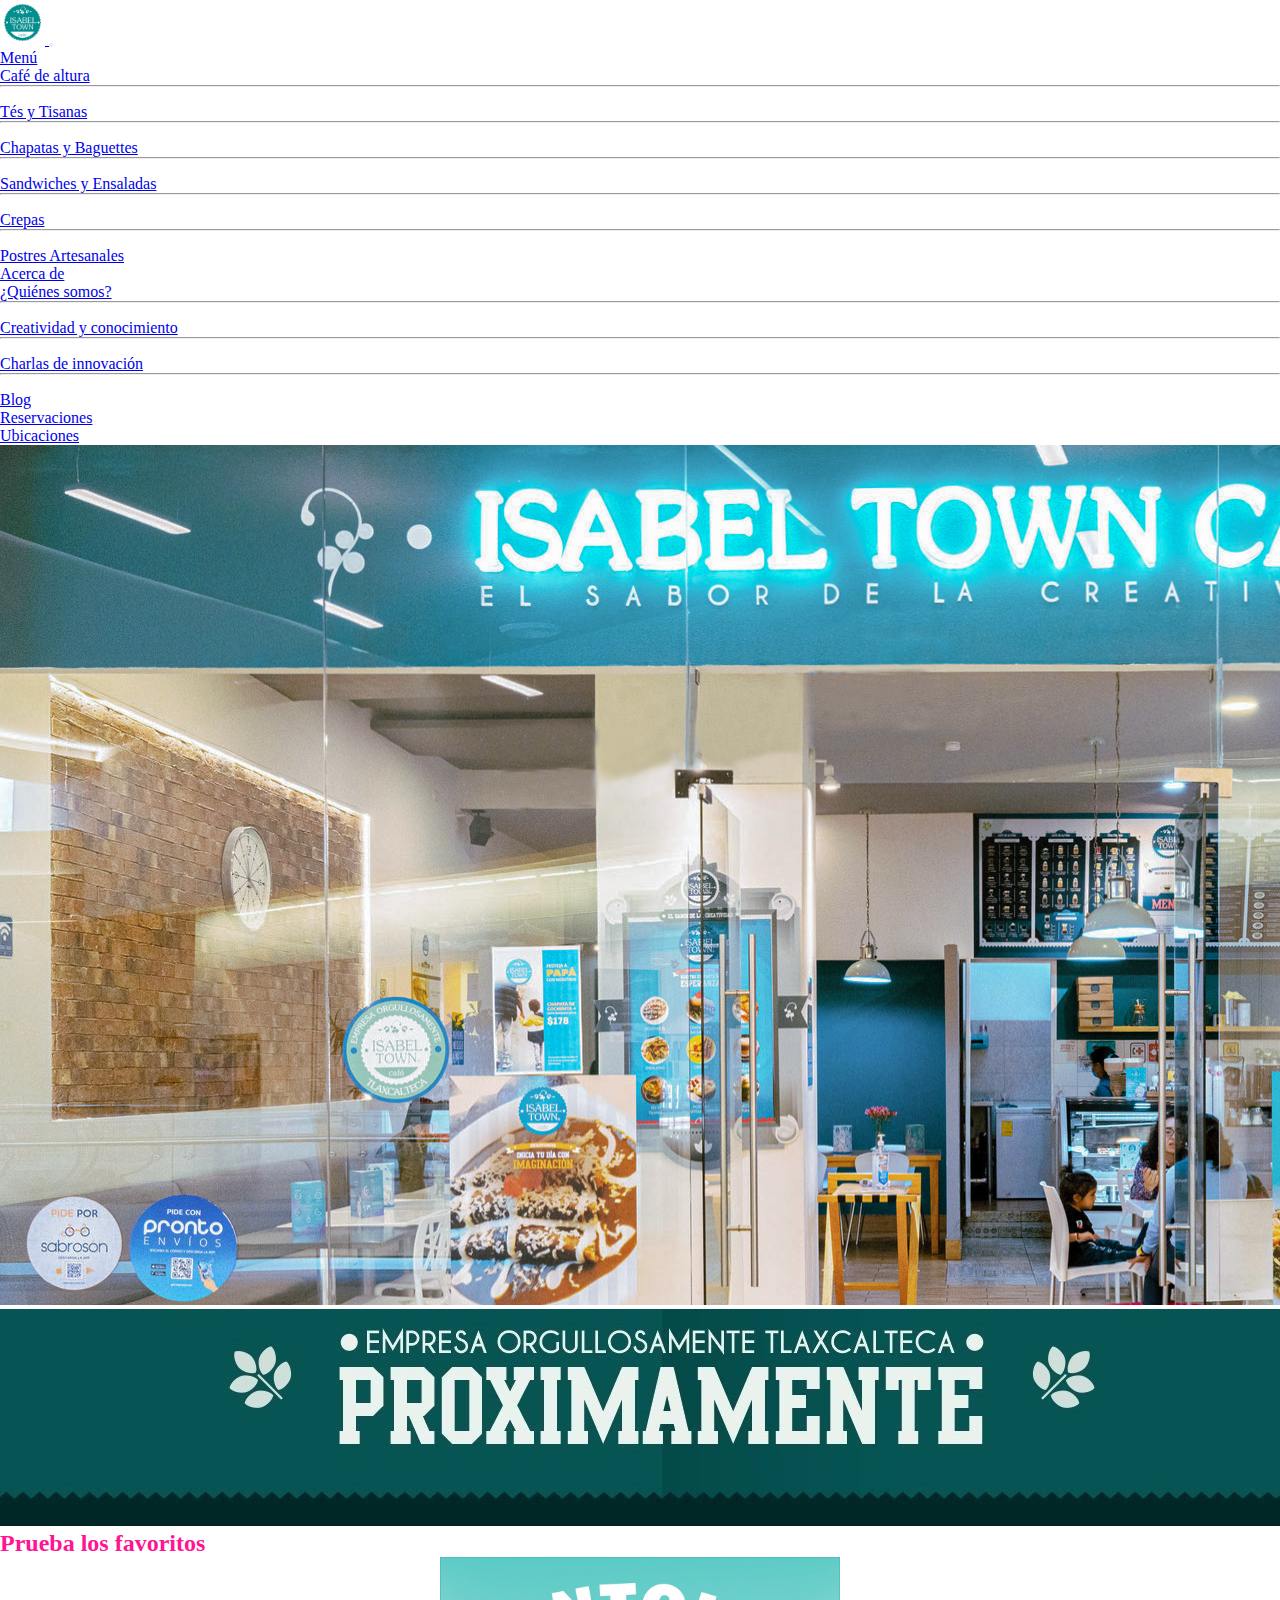
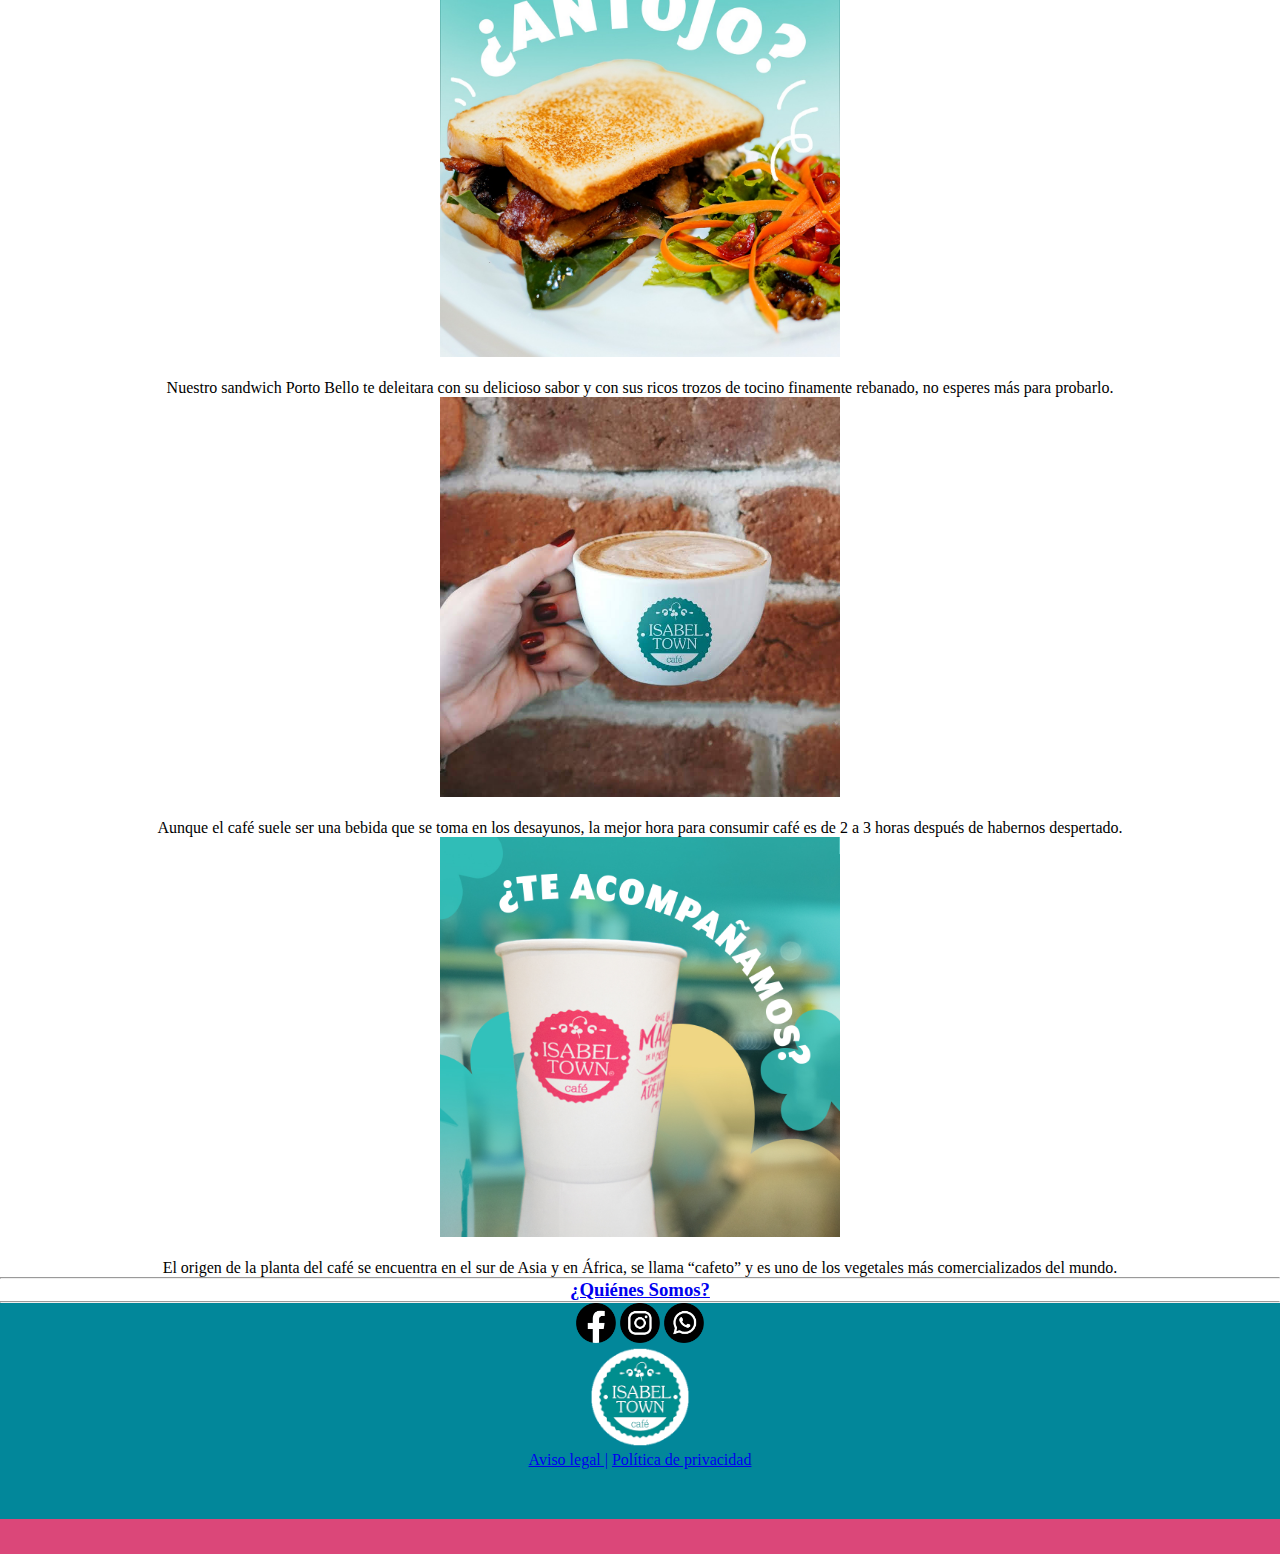
<file: index.html>
<!doctype html>
<html lang="en">
  <head>
    <meta charset="utf-8">
    <meta name="viewport" content="width=device-width, initial-scale=1">
    <title>Isabel Town Café</title>
    <link href="https://cdn.jsdelivr.net/npm/bootstrap@5.3.0-alpha3/dist/css/bootstrap.min.css" rel="stylesheet" integrity="sha384-KK94CHFLLe+nY2dmCWGMq91rCGa5gtU4mk92HdvYe+M/SXH301p5ILy+dN9+nJOZ" crossorigin="anonymous">
    <link href="estilos.css" rel="stylesheet" type="text/css">
  </head>
	
		<nav class="navbar navbar-expand-lg bg-light">
  <div class="container-fluid">
   <a class="navbar-brand mx-2" href="index.html">
      <img src="images.png" alt="Bootstrap" width="45px">
	  </a>
    <button class="navbar-toggler" type="button" data-bs-toggle="collapse" data-bs-target="#navbarSupportedContent" aria-controls="navbarSupportedContent" aria-expanded="false" aria-label="Toggle navigation">
      <span class="navbar-toggler-icon"></span>
    </button>
    <div class="collapse navbar-collapse mx-5" id="navbarSupportedContent">
      <ul class="navbar-nav me-auto mb-2 mb-lg-0 ">
        
	

        <li class="nav-item dropdown">
          <a class="nav-link dropdown-toggle" href="#" role="button" data-bs-toggle="dropdown" aria-expanded="false">
            Menú
          </a>
          <ul class="dropdown-menu">
            <li><a class="dropdown-item" href="cafe.html">Café de altura</a></li>
			<li><hr class="dropdown-divider"></li>
            <li><a class="dropdown-item" href="te.html">Tés y Tisanas</a></li>
            <li><hr class="dropdown-divider"></li>
            <li><a class="dropdown-item" href="chapata.html">Chapatas y Baguettes</a></li>
			<li><hr class="dropdown-divider"></li>
			<li><a class="dropdown-item" href="sandw.html">Sandwiches y Ensaladas</a></li>
			<li><hr class="dropdown-divider"></li>
			<li><a class="dropdown-item" href="crepas.html">Crepas</a></li>
			<li><hr class="dropdown-divider"></li>
			<li><a class="dropdown-item" href="postres.html">Postres Artesanales</a></li>
          </ul>
        </li>
		
		  <li class="nav-item dropdown">
          <a class="nav-link dropdown-toggle" href="#" role="button" data-bs-toggle="dropdown" aria-expanded="false">
            Acerca de
          </a>
          <ul class="dropdown-menu">
            <li><a class="dropdown-item" href="quienes.html">¿Quiénes somos?</a></li>
			<li><hr class="dropdown-divider"></li>
            <li><a class="dropdown-item" href="creat.html">Creatividad y conocimiento</a></li>
            <li><hr class="dropdown-divider"></li>
            <li><a class="dropdown-item" href="charlas.html">Charlas de innovación</a></li>
			<li><hr class="dropdown-divider"></li>
			<li><a class="dropdown-item" href="blog.html">Blog</a></li>
          </ul>
        </li>
		  
		<li class="nav-item">
          <a class="nav-link" href="reservacion.html">Reservaciones</a>
        </li>
		  
		<li class="nav-item">
          <a class="nav-link" href="ubicaciones.html">Ubicaciones</a>
        </li>
        
      </ul>
    </div>
  </div>
</nav>
	
<body>
	 <div class="container-fluid m-0 p-0">
	  <img src="isabel.png" class="img-fluid">
    </div>
	
	<center><div class=" container-fluid mt-5 mb-5">
	<img src="imagen2.jpg" class="img-fluid"/>
	</div></center>
<h2 class="fw-semibold mx-5"> Prueba los favoritos</h2>
	
	<center><div class="container">
		<div class="row row-col-lg-3 g-2 g-lg-3 mt-5 mb-5">
			<div class="col"><a href="chapata.html"> <img src="imagen 4.jpg" height="400px"/></a><br><br>
		  <p>Nuestro sandwich Porto Bello te deleitara con su delicioso sabor y con sus ricos trozos de tocino finamente rebanado, no esperes más para probarlo.</p></div>
			<div class="col"><a href="cafe.html"><img src="imagen3.jpg" height="400px"/></a><br><br>
		  <p>Aunque el café suele ser una bebida que se toma en los desayunos, la mejor hora para consumir café es de 2 a 3 horas después de habernos despertado.</p> </div>
			<div class="col"><a href="cafe.html"><img src="imagen5.jpg" height="400px"/></a><br><br>
		  <p>El origen de la planta del café se encuentra en el sur de Asia y en África, se llama “cafeto” y es uno de los vegetales más comercializados del mundo.</p> </div>
		</div>
	</div></center>
	<div class="container">
		<div class="row align-content-center">
			<div class="col"><hr class="border border-dark border-3 opacity-75"></div>
		</div>
		<div class="row align-content-center">
			<center><h3 class="fw-semibold"><a class=" link-dark link-offset-2 link-underline link-underline-opacity-0 m-0 p-0" href="quienes.html">¿Quiénes Somos?</h3></a></p></center>
		</div>
		<div class="row align-content-center">
			<div class="col"><hr class="border border-dark border-3 opacity-75 mt-0 mb-5 p-0"></div>
		</div>
	</div>
	
	<footer>
	<div class="container pt-5">
		<center><div class="row">
		  <div class="col-3 mt-4 mx-auto">
		    <a href="https://www.facebook.com/IsabelTownCafe"><img src="f.png" width="40px"  class="mx-3 mb-1"/></a> 
			<a href="https://www.instagram.com/isabeltown/"><img src="i.png" width="40px" class="mx-3 mb-1"/></a>
			<a href="https://web.whatsapp.com/"><img src="w.png" width="40px" class="mx-3 mb-1"/></a>
			</div>
			<div class="col-1 mx-auto"> <a href="index.html"><img src="images.png" width="100px" class=""/></a> 
			</div>
		  <div class="col-3 mt-5 mx-auto">
			<a href="https://www.workcafe.com.mx/assets/pdf/AvisoLegal.pdf" class="link-light link-offset-2 link-underline link-underline-opacity-0 m-0 p-0">Aviso legal |</a>
			<a href="https://www.gob.mx/cms/uploads/attachment/file/92883/POLITICA_DE_PRIVACIDAD_INDAABIN.pdf" class= "link-light link-offset-2 link-underline link-underline-opacity-0 m-0 p-0"> Política de privacidad</a>
			</div>
      </div></center>	
	</div>
	<section class="barra" style="height: 35px"></section>
	</footer>

<script src="https://cdn.jsdelivr.net/npm/bootstrap@5.3.0-alpha3/dist/js/bootstrap.bundle.min.js" integrity="sha384-ENjdO4Dr2bkBIFxQpeoTz1HIcje39Wm4jDKdf19U8gI4ddQ3GYNS7NTKfAdVQSZe" crossorigin="anonymous"></script>
</body>
</html>
</file>
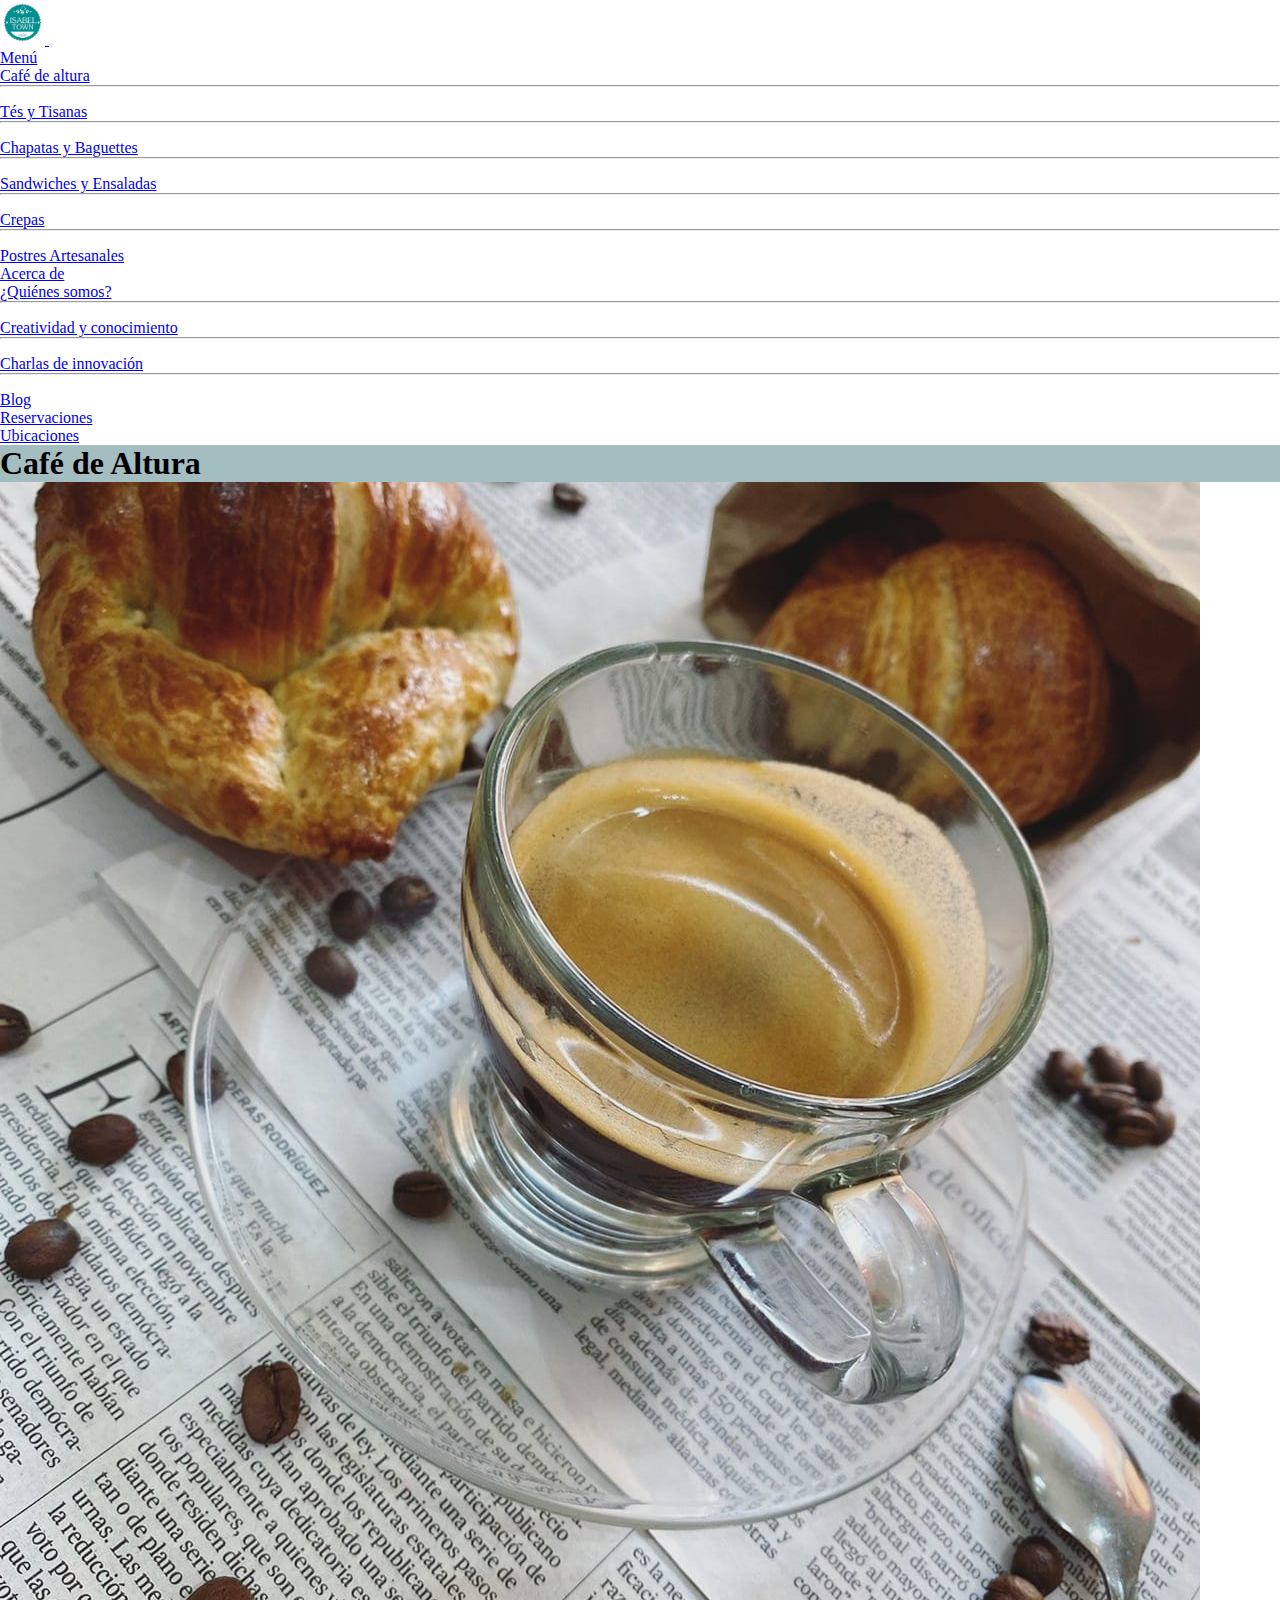
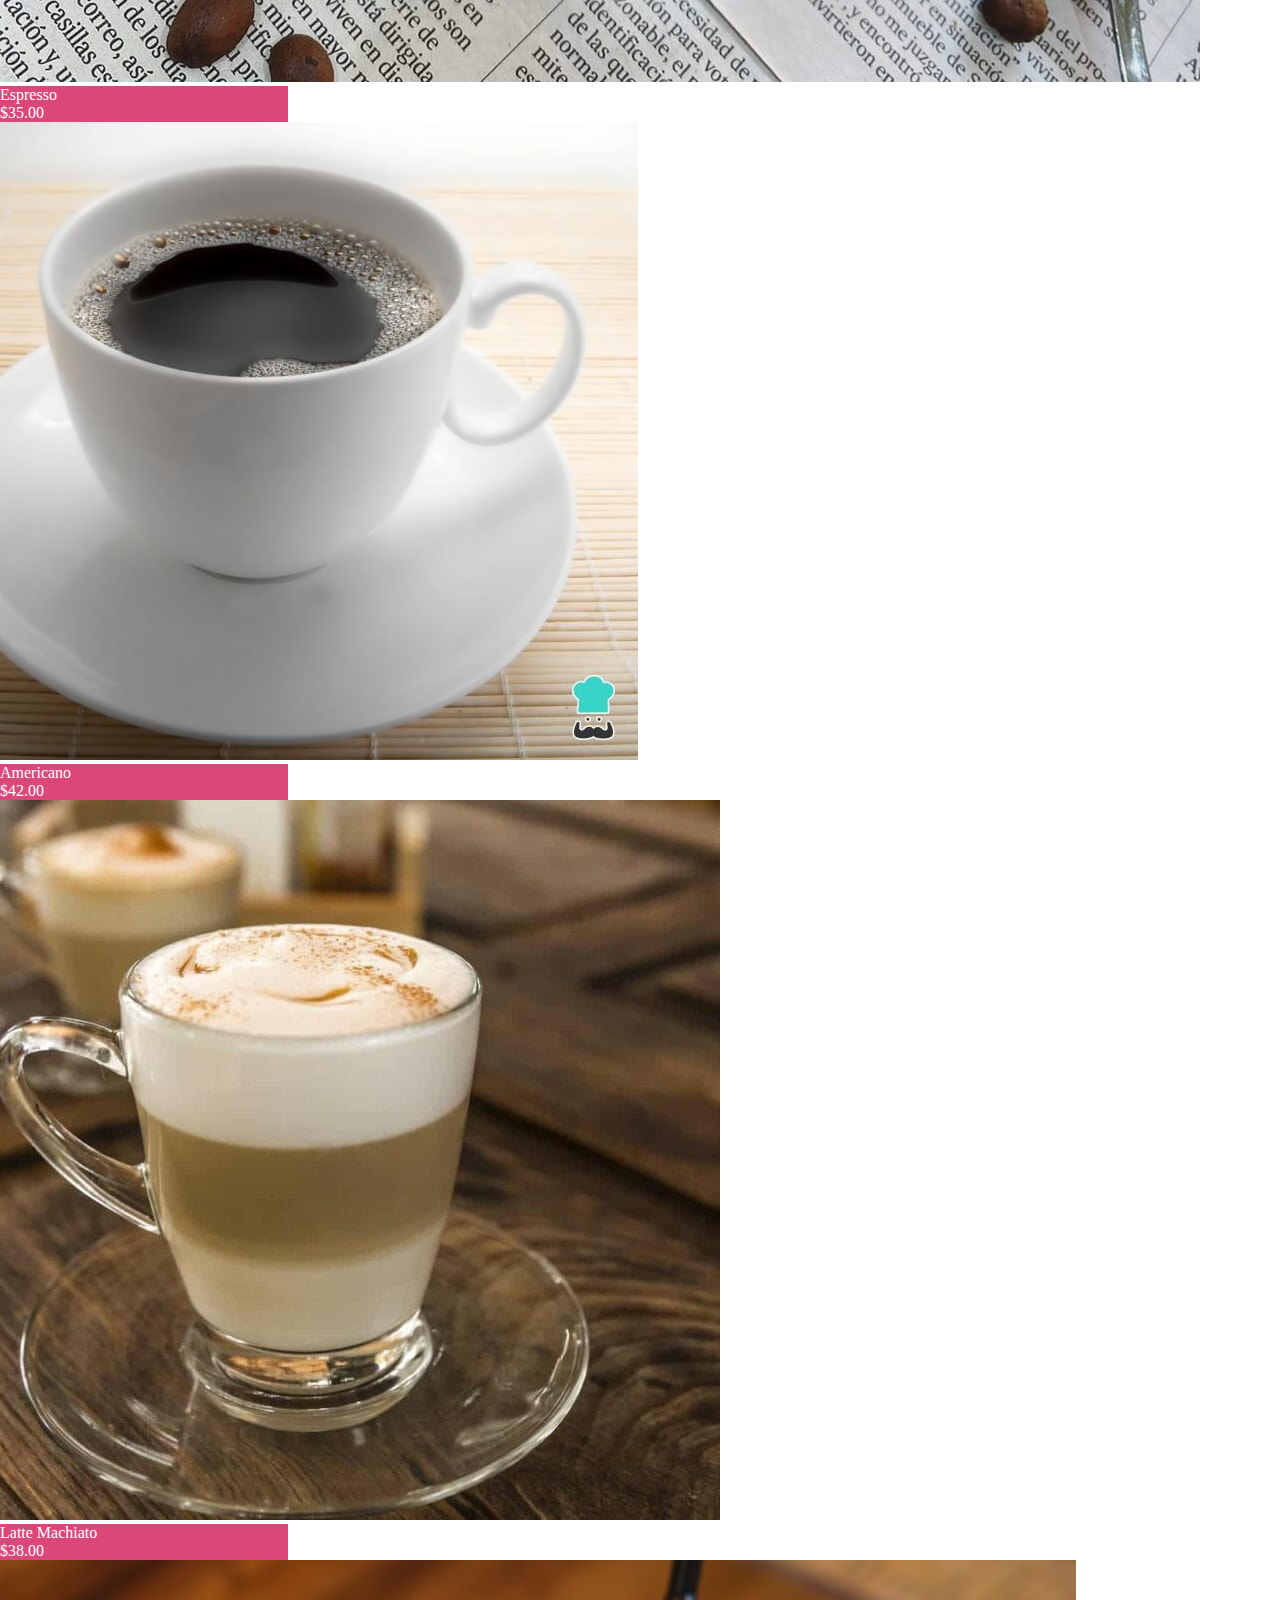
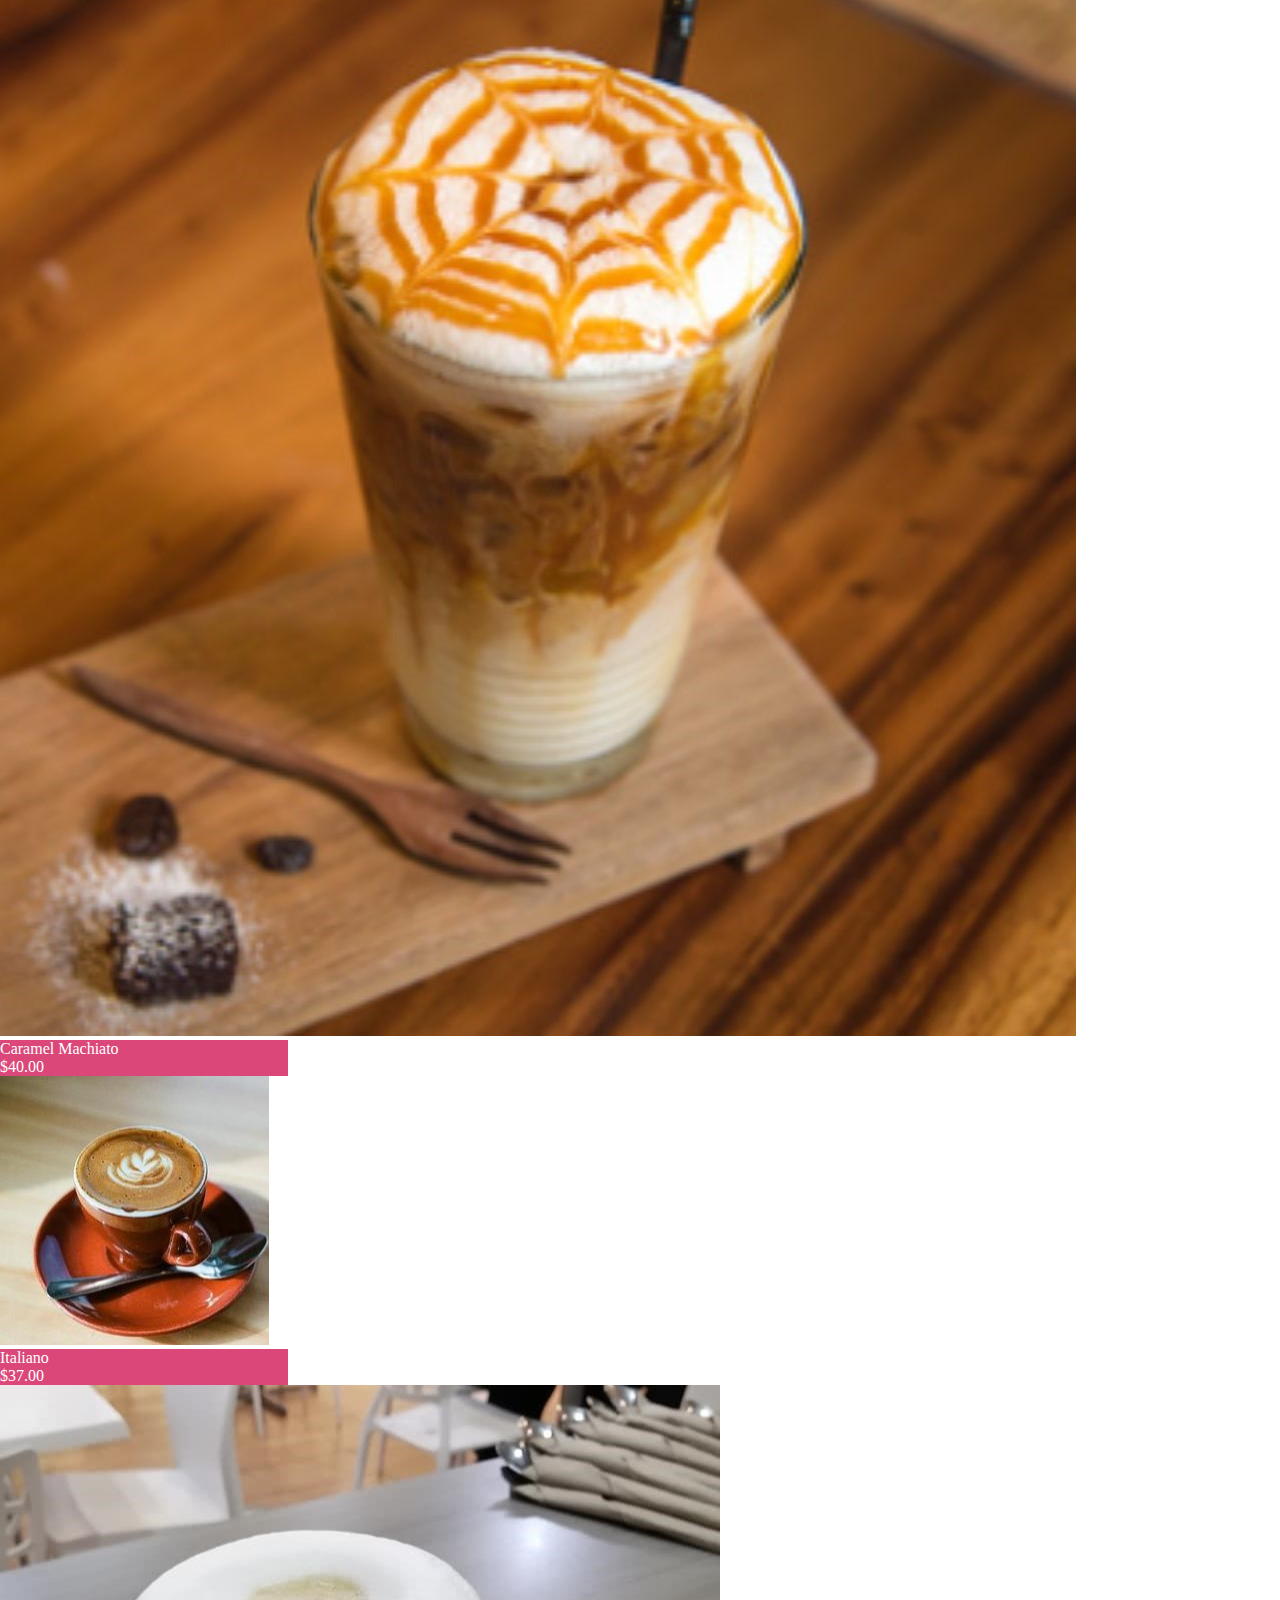
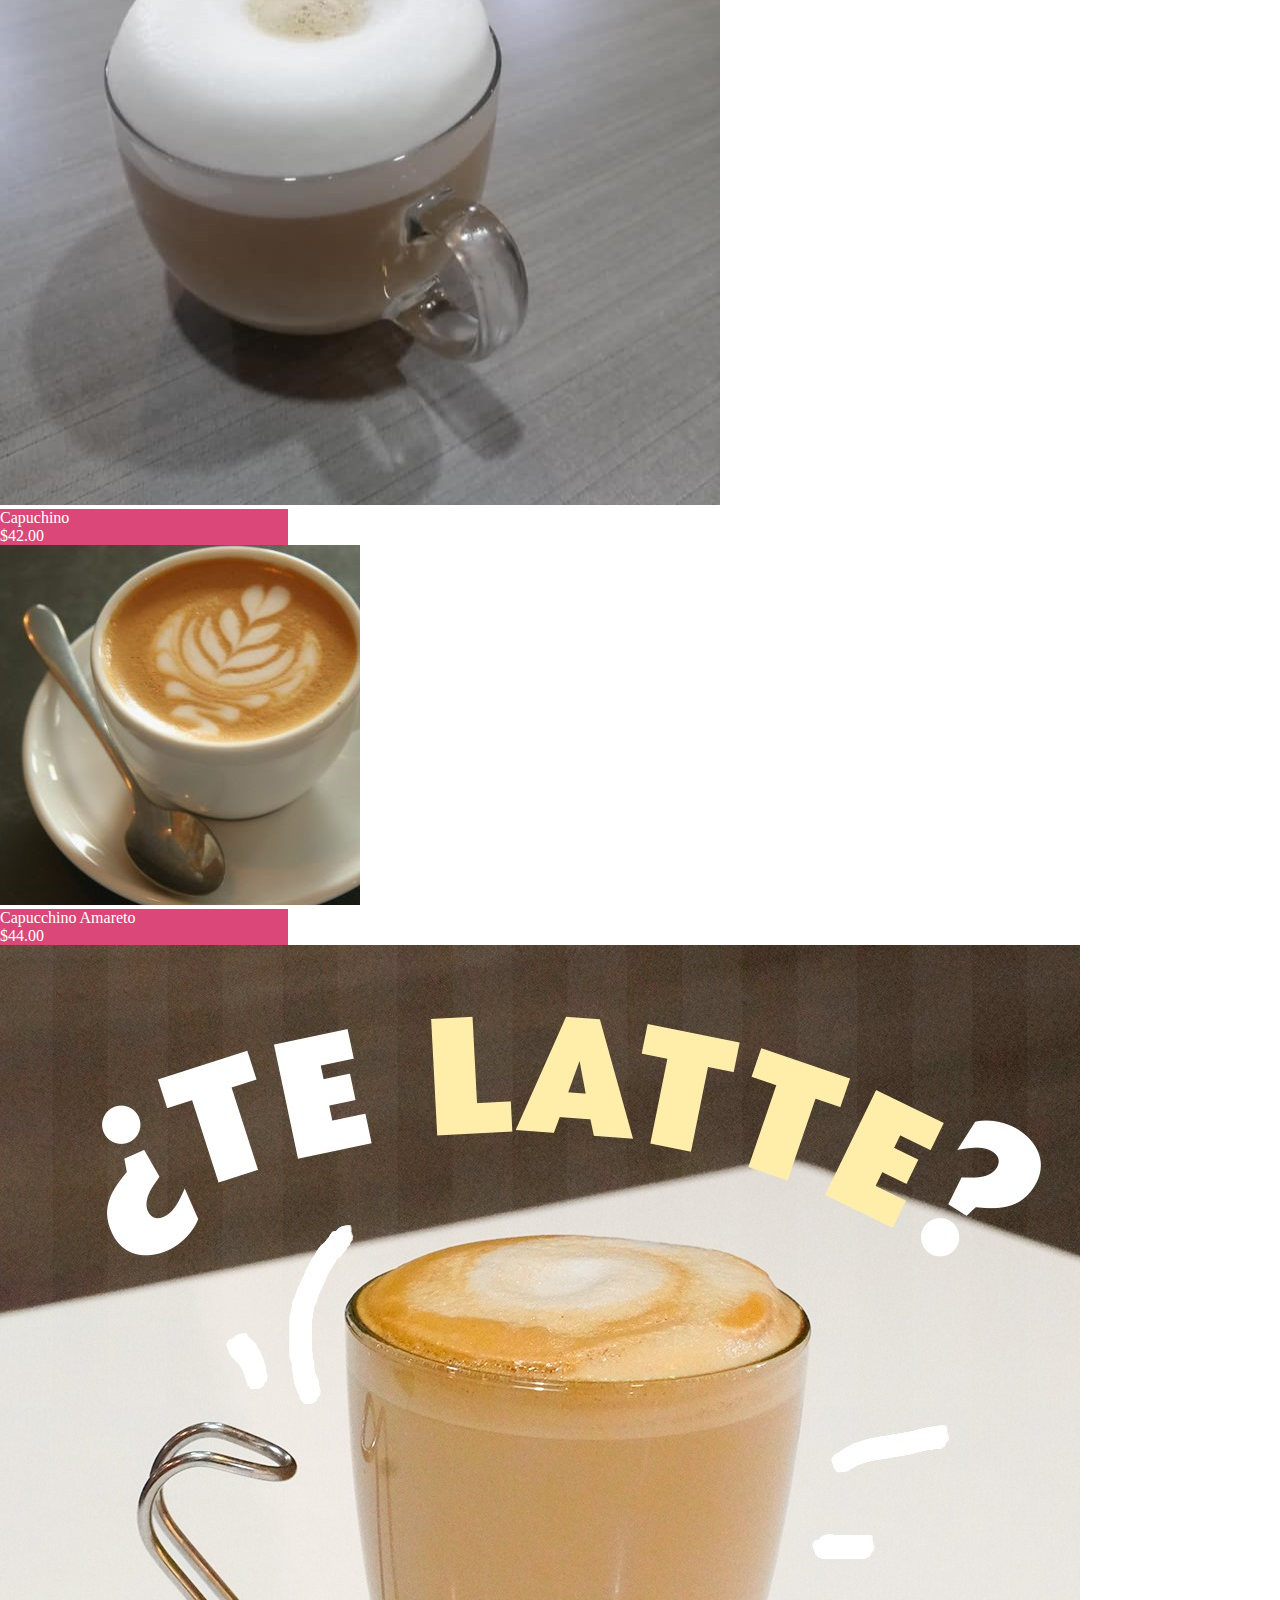
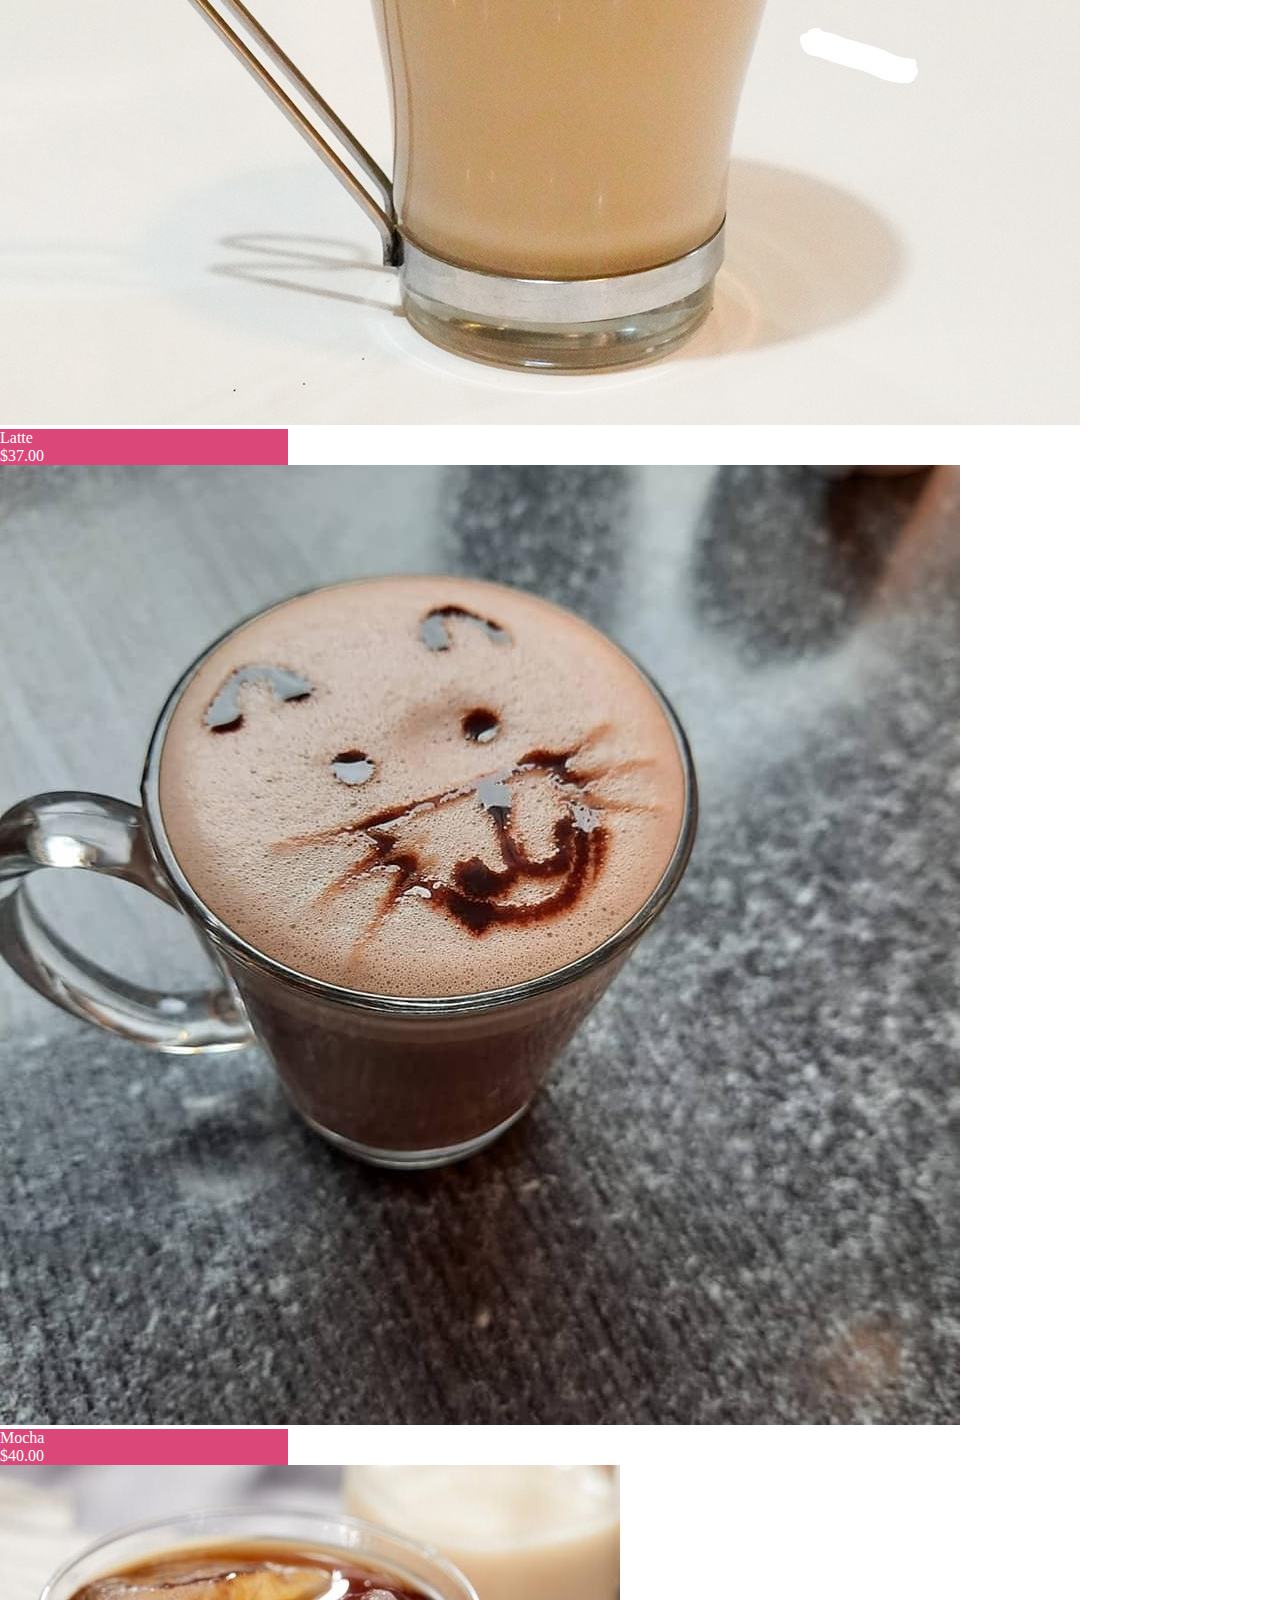
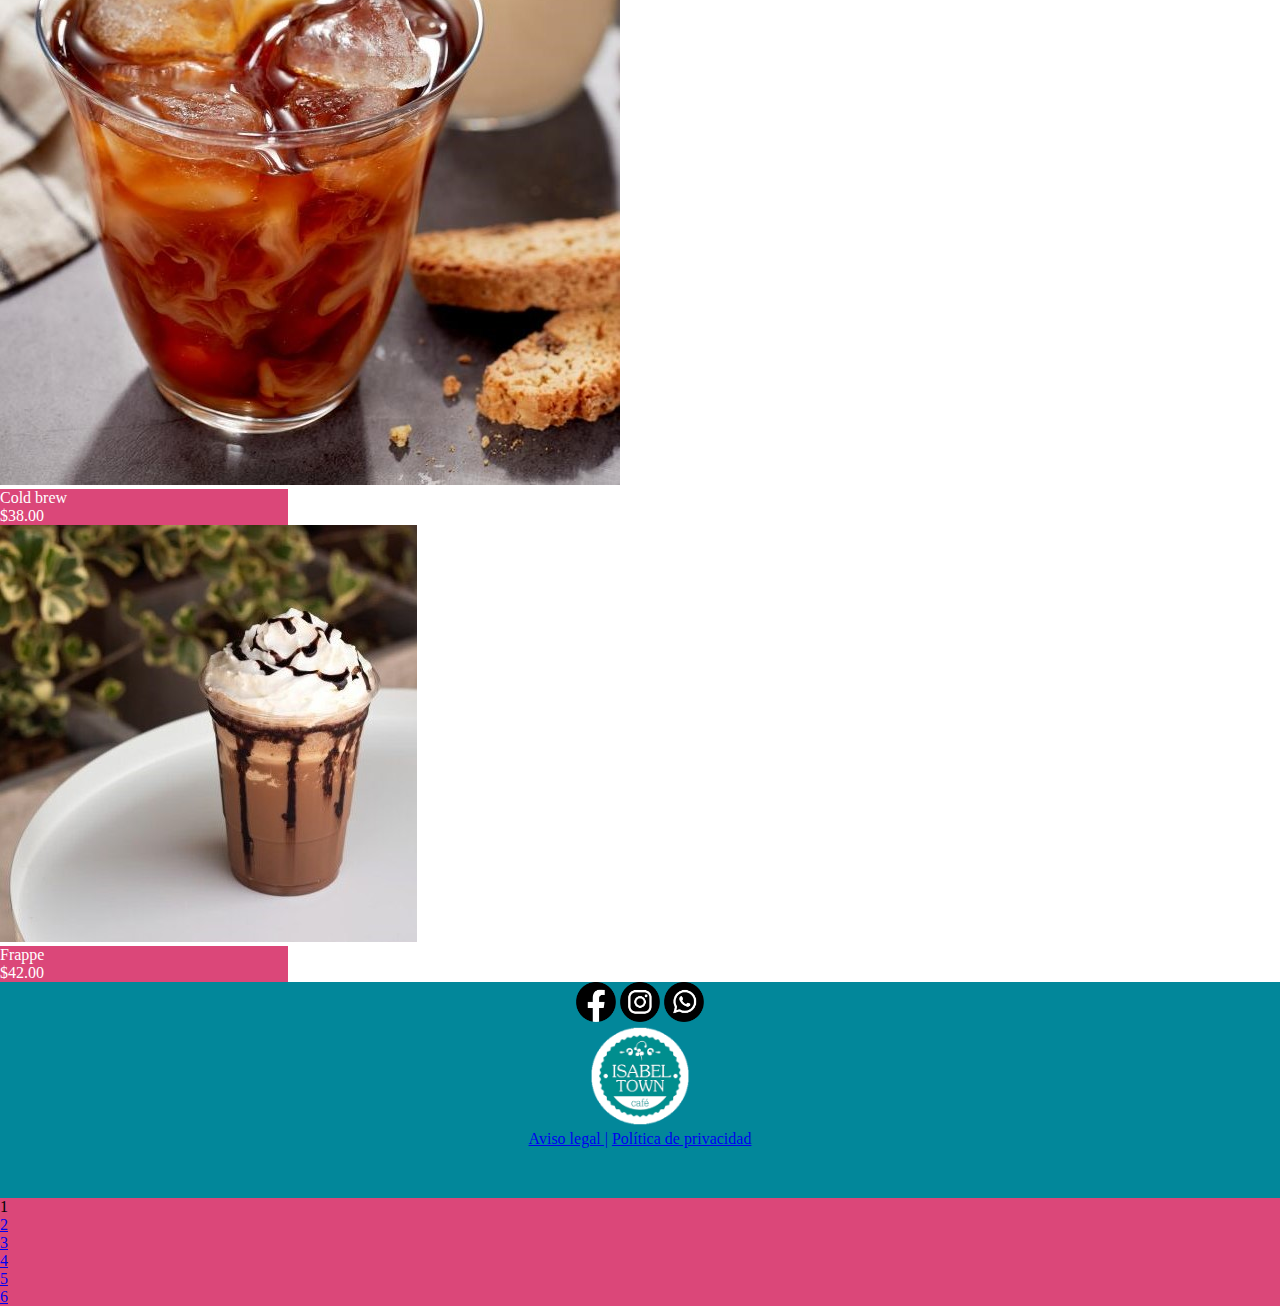
<file: cafe.html>
<!doctype html>
<html lang="en">
  <head>
    <meta charset="utf-8">
    <meta name="viewport" content="width=device-width, initial-scale=1">
    <title>Café de Altura</title>
    <link href="https://cdn.jsdelivr.net/npm/bootstrap@5.3.0-alpha3/dist/css/bootstrap.min.css" rel="stylesheet" integrity="sha384-KK94CHFLLe+nY2dmCWGMq91rCGa5gtU4mk92HdvYe+M/SXH301p5ILy+dN9+nJOZ" crossorigin="anonymous">
    <link href="estilos.css" rel="stylesheet" type="text/css">
  </head>
	
		<nav class="navbar navbar-expand-lg bg-light">
  <div class="container-fluid">
   <a class="navbar-brand mx-2" href="index.html">
      <img src="images.png" alt="Bootstrap" width="45px">
	  </a>
    <button class="navbar-toggler" type="button" data-bs-toggle="collapse" data-bs-target="#navbarSupportedContent" aria-controls="navbarSupportedContent" aria-expanded="false" aria-label="Toggle navigation">
      <span class="navbar-toggler-icon"></span>
    </button>
    <div class="collapse navbar-collapse mx-5" id="navbarSupportedContent">
      <ul class="navbar-nav me-auto mb-2 mb-lg-0 ">
        
	

        <li class="nav-item dropdown">
          <a class="nav-link dropdown-toggle" href="#" role="button" data-bs-toggle="dropdown" aria-expanded="false">
            Menú
          </a>
          <ul class="dropdown-menu">
            <li><a class="dropdown-item" href="cafe.html">Café de altura</a></li>
			<li><hr class="dropdown-divider"></li>
            <li><a class="dropdown-item" href="te.html">Tés y Tisanas</a></li>
            <li><hr class="dropdown-divider"></li>
            <li><a class="dropdown-item" href="chapa.html">Chapatas y Baguettes</a></li>
			<li><hr class="dropdown-divider"></li>
			<li><a class="dropdown-item" href="sandw.html">Sandwiches y Ensaladas</a></li>
			<li><hr class="dropdown-divider"></li>
			<li><a class="dropdown-item" href="crepas.html">Crepas</a></li>
			<li><hr class="dropdown-divider"></li>
			<li><a class="dropdown-item" href="postres.html">Postres Artesanales</a></li>
          </ul>
        </li>
		
		  <li class="nav-item dropdown">
          <a class="nav-link dropdown-toggle" href="#" role="button" data-bs-toggle="dropdown" aria-expanded="false">
            Acerca de
          </a>
          <ul class="dropdown-menu">
            <li><a class="dropdown-item" href="quienes.html">¿Quiénes somos?</a></li>
			<li><hr class="dropdown-divider"></li>
            <li><a class="dropdown-item" href="creat.html">Creatividad y conocimiento</a></li>
            <li><hr class="dropdown-divider"></li>
            <li><a class="dropdown-item" href="charlas.html">Charlas de innovación</a></li>
			<li><hr class="dropdown-divider"></li>
			<li><a class="dropdown-item" href="blog.html">Blog</a></li>
          </ul>
        </li>
		  
		<li class="nav-item">
          <a class="nav-link" href="reservacion.html">Reservaciones</a>
        </li>
		  
		<li class="nav-item">
          <a class="nav-link" href="ubicaciones.html">Ubicaciones</a>
        </li>
        
      </ul>
    </div>
  </div>
</nav>
	
<body>
	
	 <header>
	<div class="conteiner-fluid">
	<h1 class="fw-bold text-light px-5 pt-3 pb-4 text-center">Café de Altura</h1>	 
	</div>
	</header>
<section class="container-fluid">
	<div class="row justify-content-center m-auto">
		<div class="card col-4 text-center mt-4 mx-4 border-white" style="width: 18rem;">
  		<img src="shot.jpg" class="card-img-top rounded">
  		<div class="card-body a rounded mt-2">
    	<p class="card-text"> Espresso <br>$35.00</p></div>
		</div>
		<div class="card col-4 text-center mt-4 mx-4 border-white" style="width: 18rem;">
  		<img src="ame.jpg" class="card-img-top rounded">
  		<div class="card-body a rounded mt-2">
    	<p class="card-text"> Americano <br>$42.00</p></div>
		</div>
		<div class="card col-4 text-center mt-4 mx-4 border-white" style="width: 18rem;">
  		<img src="lattemac.jpg" class="card-img-top rounded">
  		<div class="card-body a rounded mt-2">
    	<p class="card-text"> Latte Machiato <br>$38.00</p></div>
		</div>
		<div class="card col-4 text-center mt-4 mx-4 border-white" style="width: 18rem;">
  		<img src="caramel.jpg" class="card-img-top rounded">
  		<div class="card-body a rounded mt-2">
    	<p class="card-text"> Caramel Machiato <br>$40.00</p></div>
		</div>
		
		<div class="card col-4 text-center mt-4 mx-4 border-white" style="width: 18rem;">
  		<img src="ital.jpg" class="card-img-top rounded">
  		<div class="card-body a rounded mt-2">
    	<p class="card-text"> Italiano <br>$37.00</p></div>
		</div>
	  <div class="card col-4 text-center mt-4 mx-4 border-white" style="width: 18rem;">
  		<img src="capuchino.jpg" class="card-img-top rounded">
  		<div class="card-body a rounded mt-2">
    	<p class="card-text"> Capuchino <br>$42.00</p></div>
		</div>
	  <div class="card col-4 text-center mt-4 mx-4 border-white" style="width: 18rem;">
  		<img src="capu.jpg" class="card-img-top rounded">
  		<div class="card-body a rounded mt-2">
    	<p class="card-text"> Capucchino Amareto <br>$44.00</p></div>
		</div>
	  <div class="card col-4 text-center mt-4 mx-4 border-white" style="width: 18rem;">
  		<img src="latte.jpg" class="card-img-top rounded">
  		<div class="card-body a rounded mt-2">
    	<p class="card-text"> Latte <br>$37.00</p></div>
		</div>
		
	  <div class="card col-4 text-center mt-4 mx-4 mb-4 border-white" style="width: 18rem;">
  		<img src="choc.jpg" class="card-img-top rounded">
  		<div class="card-body a rounded mt-2">
    	<p class="card-text"> Mocha <br>$40.00</p></div>
		</div>
	  <div class="card col-4 text-center mt-4 mx-4 mb-4 border-white" style="width: 18rem;">
  		<img src="cold.jpeg" class="card-img-top rounded">
  		<div class="card-body rounded mt-2">
    	<p class="card-text"> Cold brew <br>$38.00</p></div>
		</div>
	  <div class="card col-4 text-center mt-4 mx-4 mb-4 border-white" style="width: 18rem;">
  		<img src="frappe.jpg" class="card-img-top rounded">
  		<div class="card-body a rounded mt-2">
    	<p class="card-text"> Frappe <br>$42.00</p></div>
		</div>
		
  </div>
</section>
	

	
	<footer>
	<div class="container pt-5">
		<center><div class="row">
		  <div class="col-3 mt-4 mx-auto">
		    <a href="https://www.facebook.com/IsabelTownCafe"><img src="f.png" width="40px"  class="mx-3 mb-1"/></a> 
			<a href="https://www.instagram.com/isabeltown/"><img src="i.png" width="40px" class="mx-3 mb-1"/></a>
			<a href="https://web.whatsapp.com/"><img src="w.png" width="40px" class="mx-3 mb-1"/></a>
			</div>
			<div class="col-1 mx-auto"> <a href="index.html"><img src="images.png" width="100px" class=""/></a> 
			</div>
		  <div class="col-3 mt-5 mx-auto">
			<a href="https://www.workcafe.com.mx/assets/pdf/AvisoLegal.pdf" class="link-light link-offset-2 link-underline link-underline-opacity-0 m-0 p-0">Aviso legal |</a>
			<a href="https://www.gob.mx/cms/uploads/attachment/file/92883/POLITICA_DE_PRIVACIDAD_INDAABIN.pdf" class= "link-light link-offset-2 link-underline link-underline-opacity-0 m-0 p-0"> Política de privacidad</a>
			</div>
      </div></center>	
	</div>
	<section class="barra"> 
		
		<nav aria-label="...">
  <ul class="pagination pagination-sm justify-content-center pt-2 pb-2 m-0">
    <li class="page-item active" aria-current="page">
      <span class="page-link">1</span>
    </li>
    <li class="page-item"><a class="page-link" href="te.html">2</a></li>
    <li class="page-item"><a class="page-link" href="chapa.html">3</a></li>
	<li class="page-item"><a class="page-link" href="sandw.html">4</a></li>
	<li class="page-item"><a class="page-link" href="crepas.html">5</a></li>
	<li class="page-item"><a class="page-link" href="postres.html">6</a></li>
  </ul>
</nav></section>
	</footer>

<script src="https://cdn.jsdelivr.net/npm/bootstrap@5.3.0-alpha3/dist/js/bootstrap.bundle.min.js" integrity="sha384-ENjdO4Dr2bkBIFxQpeoTz1HIcje39Wm4jDKdf19U8gI4ddQ3GYNS7NTKfAdVQSZe" crossorigin="anonymous"></script>
</body>
</html>
</file>
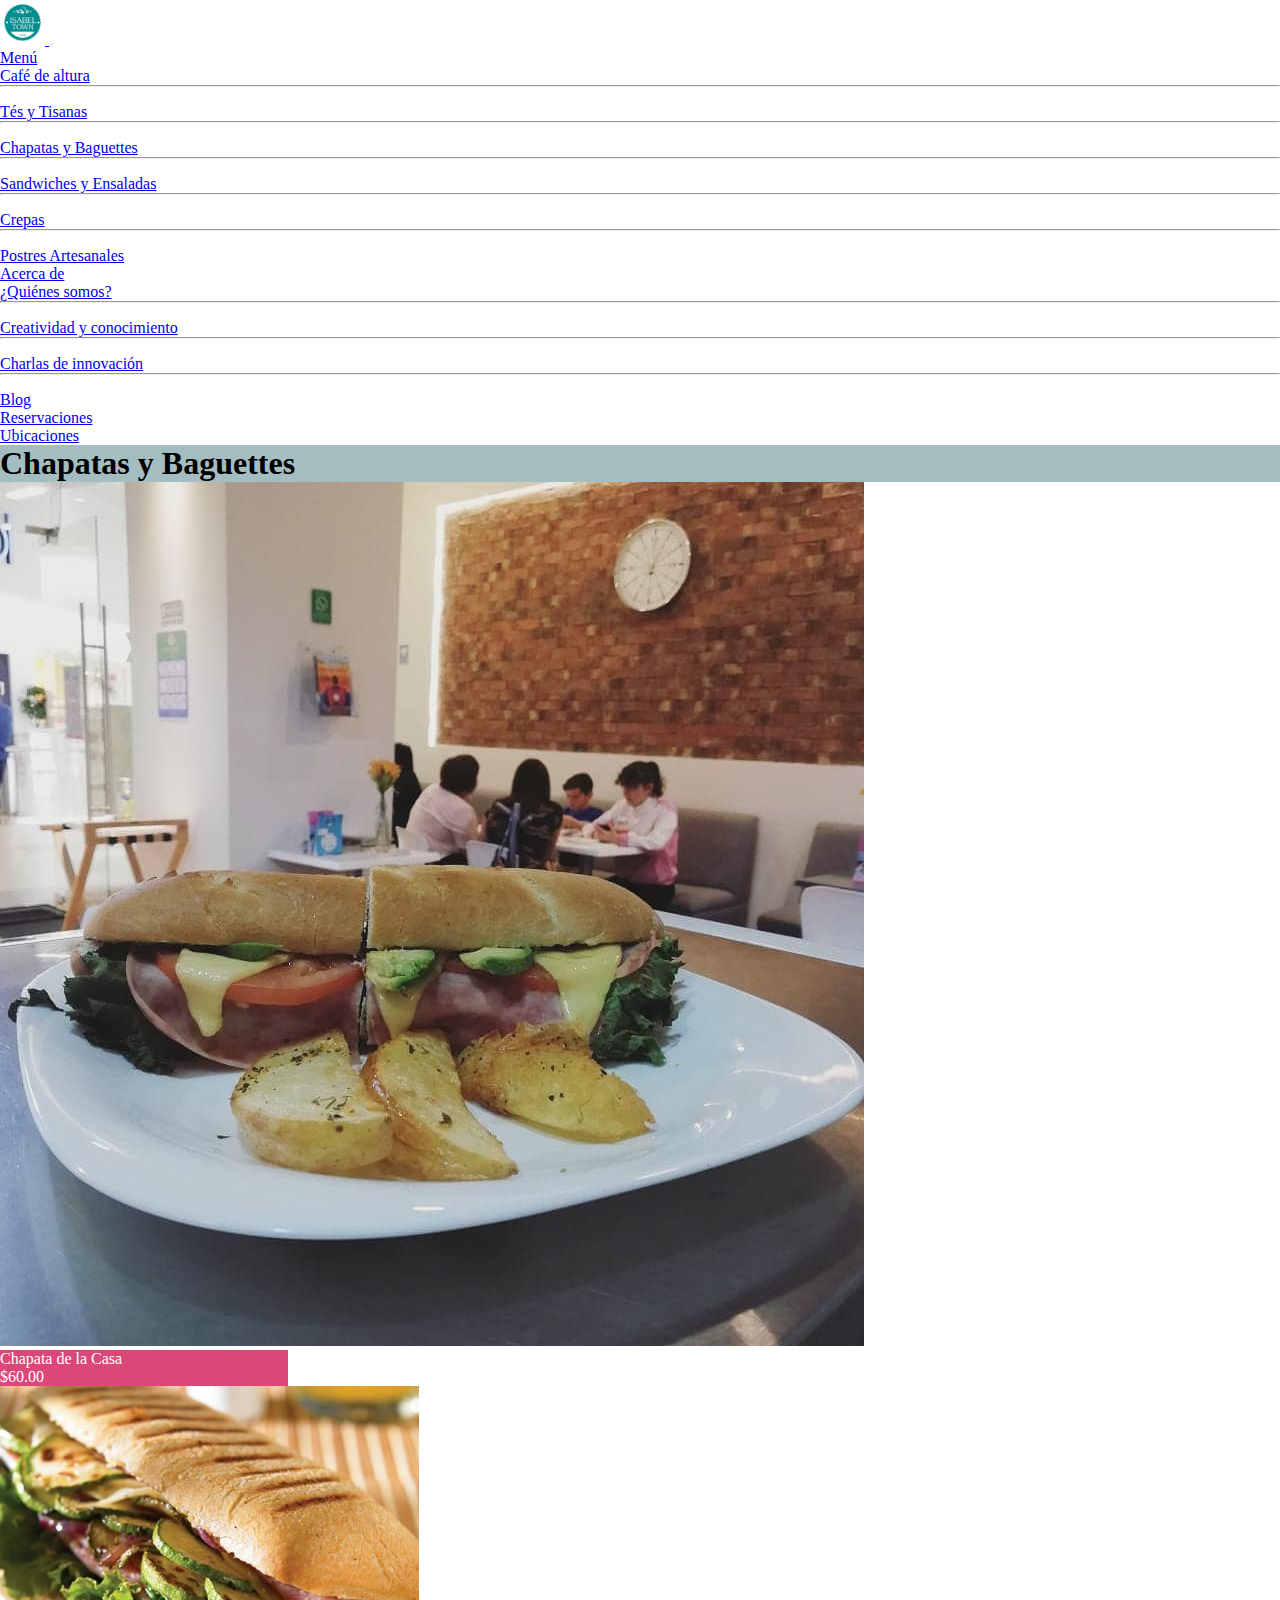
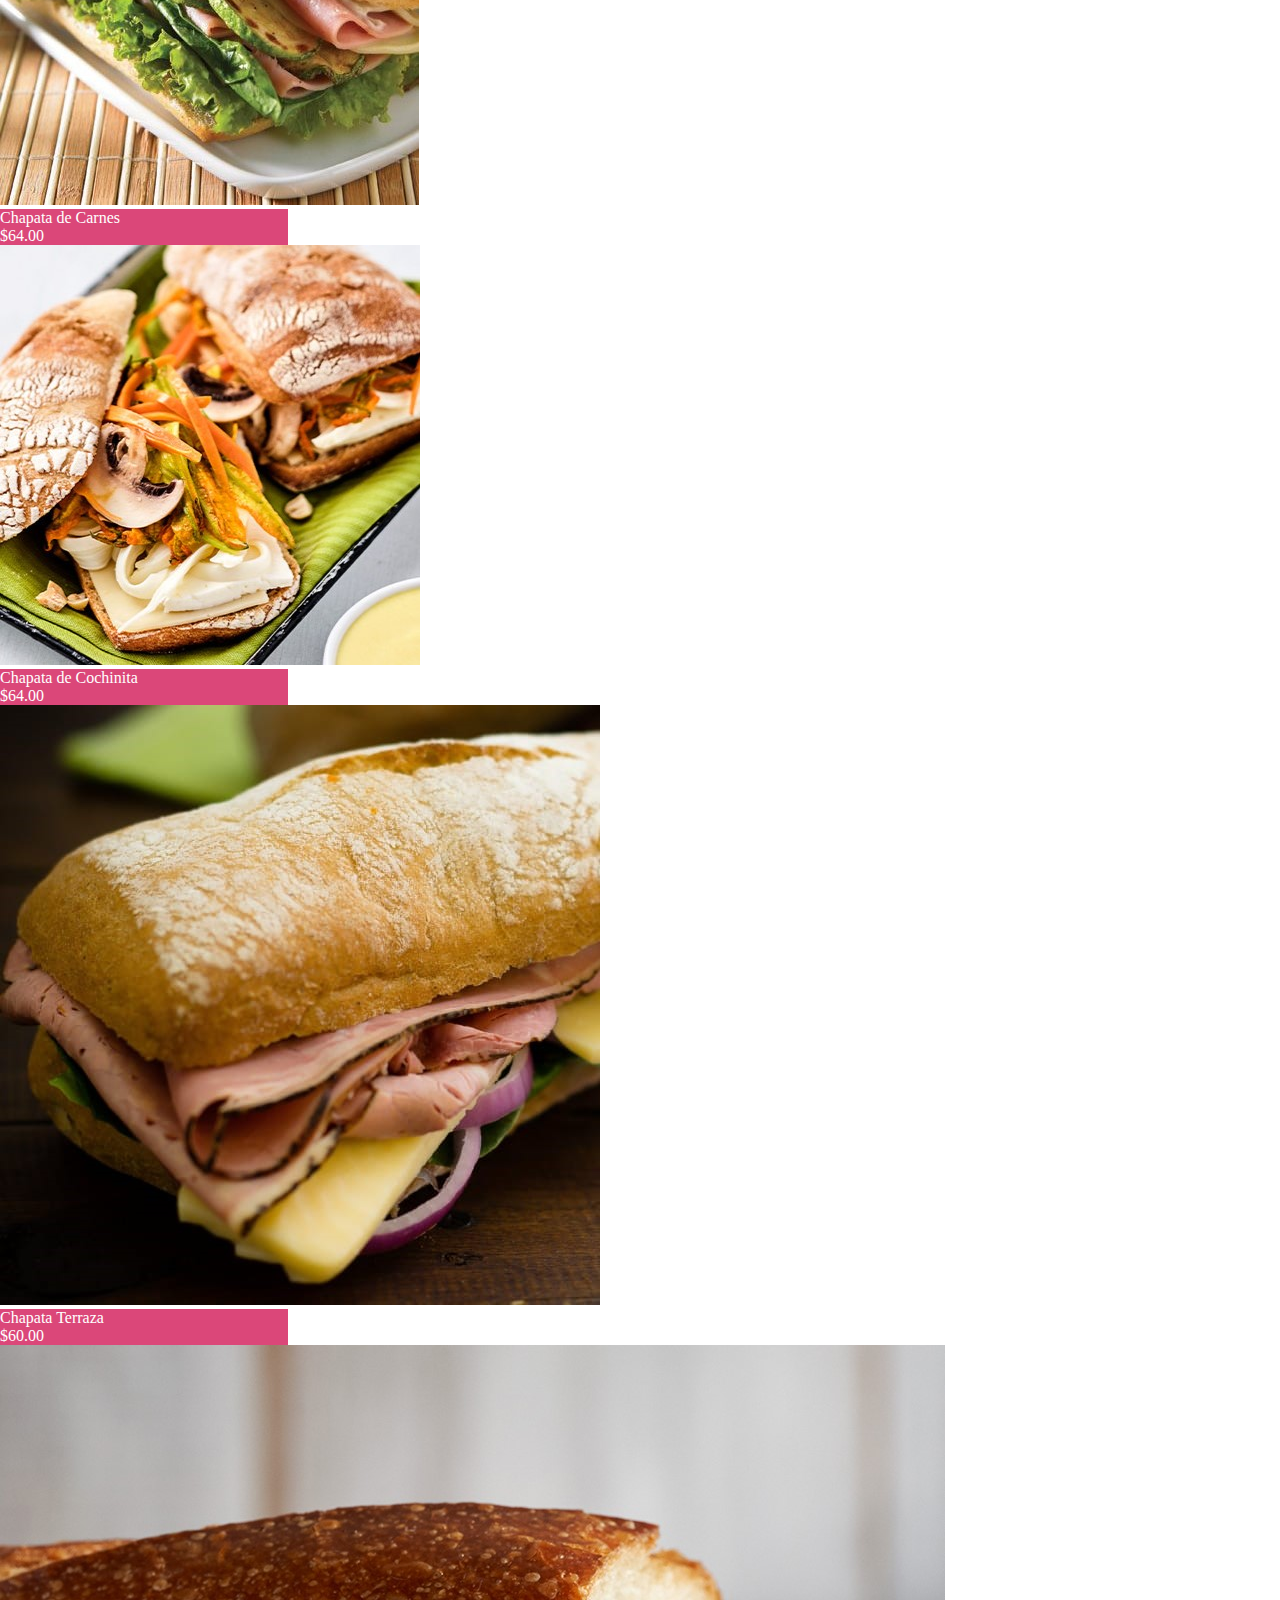
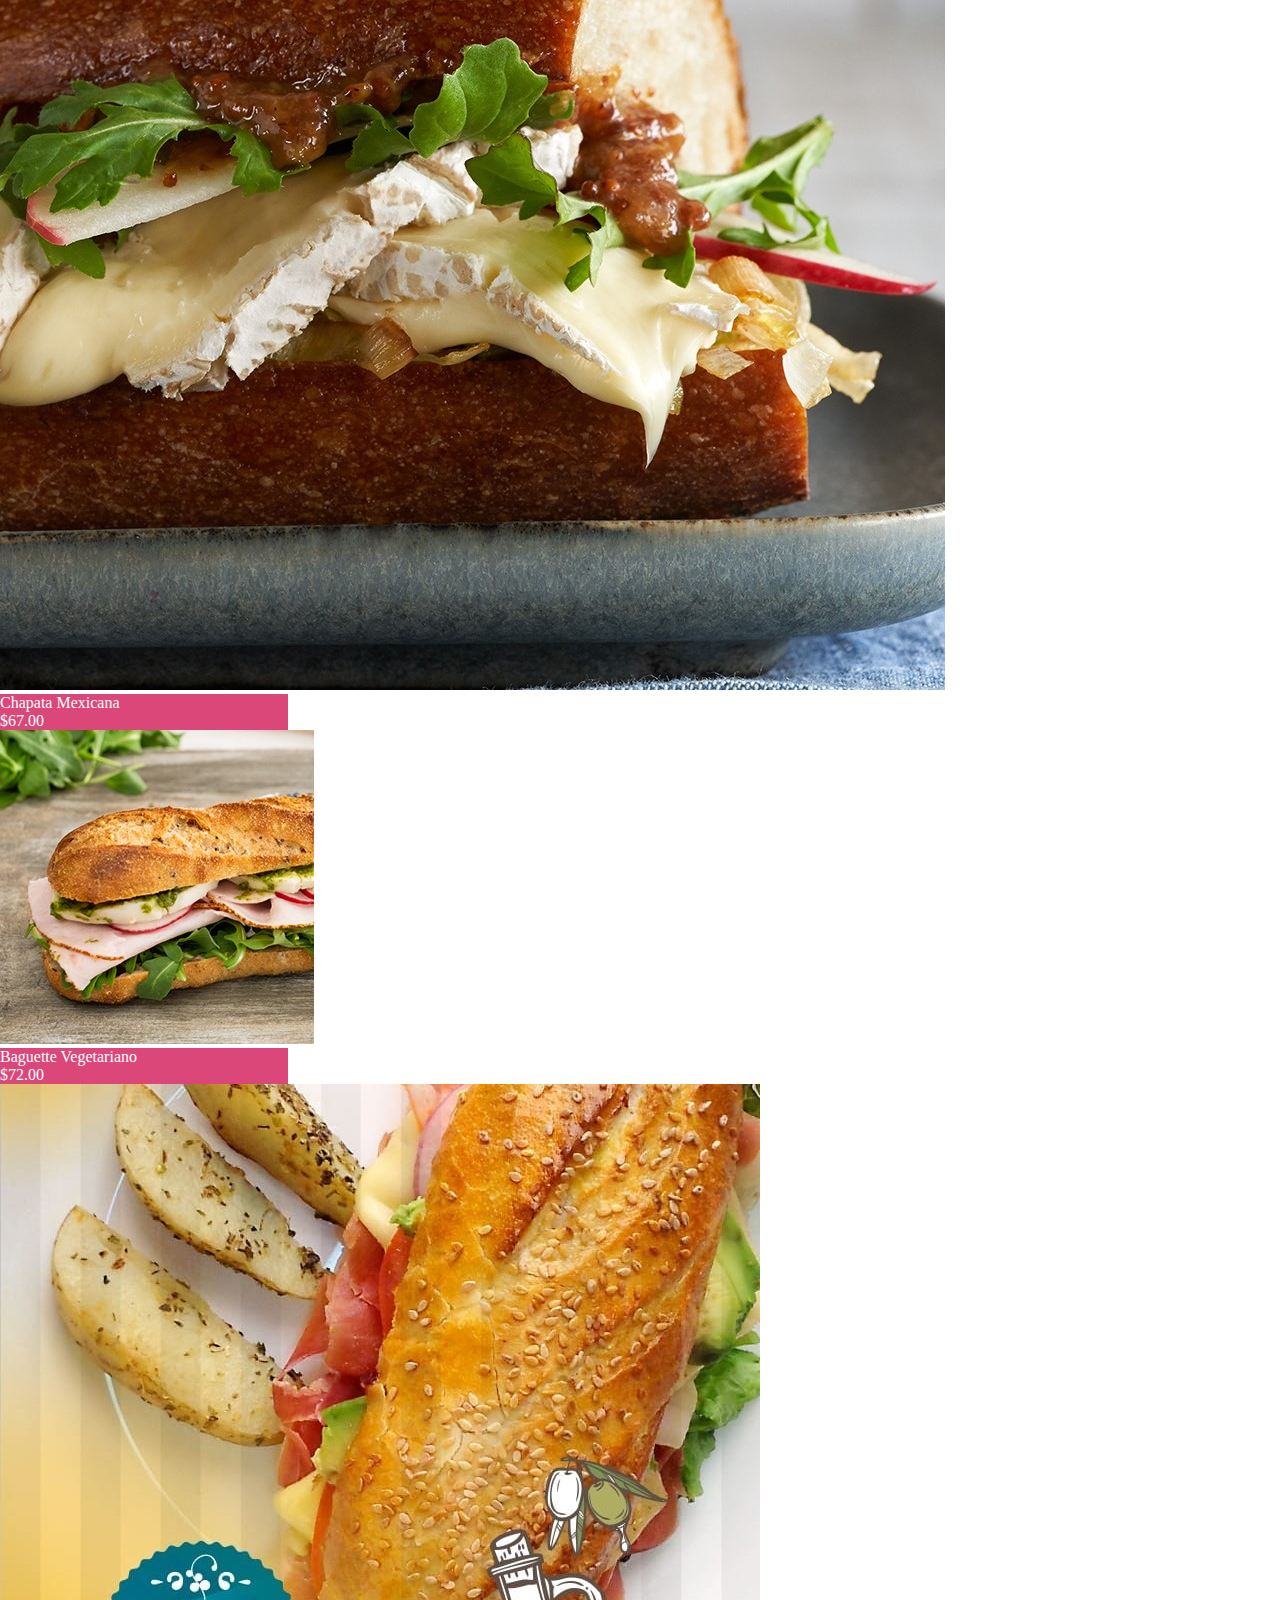
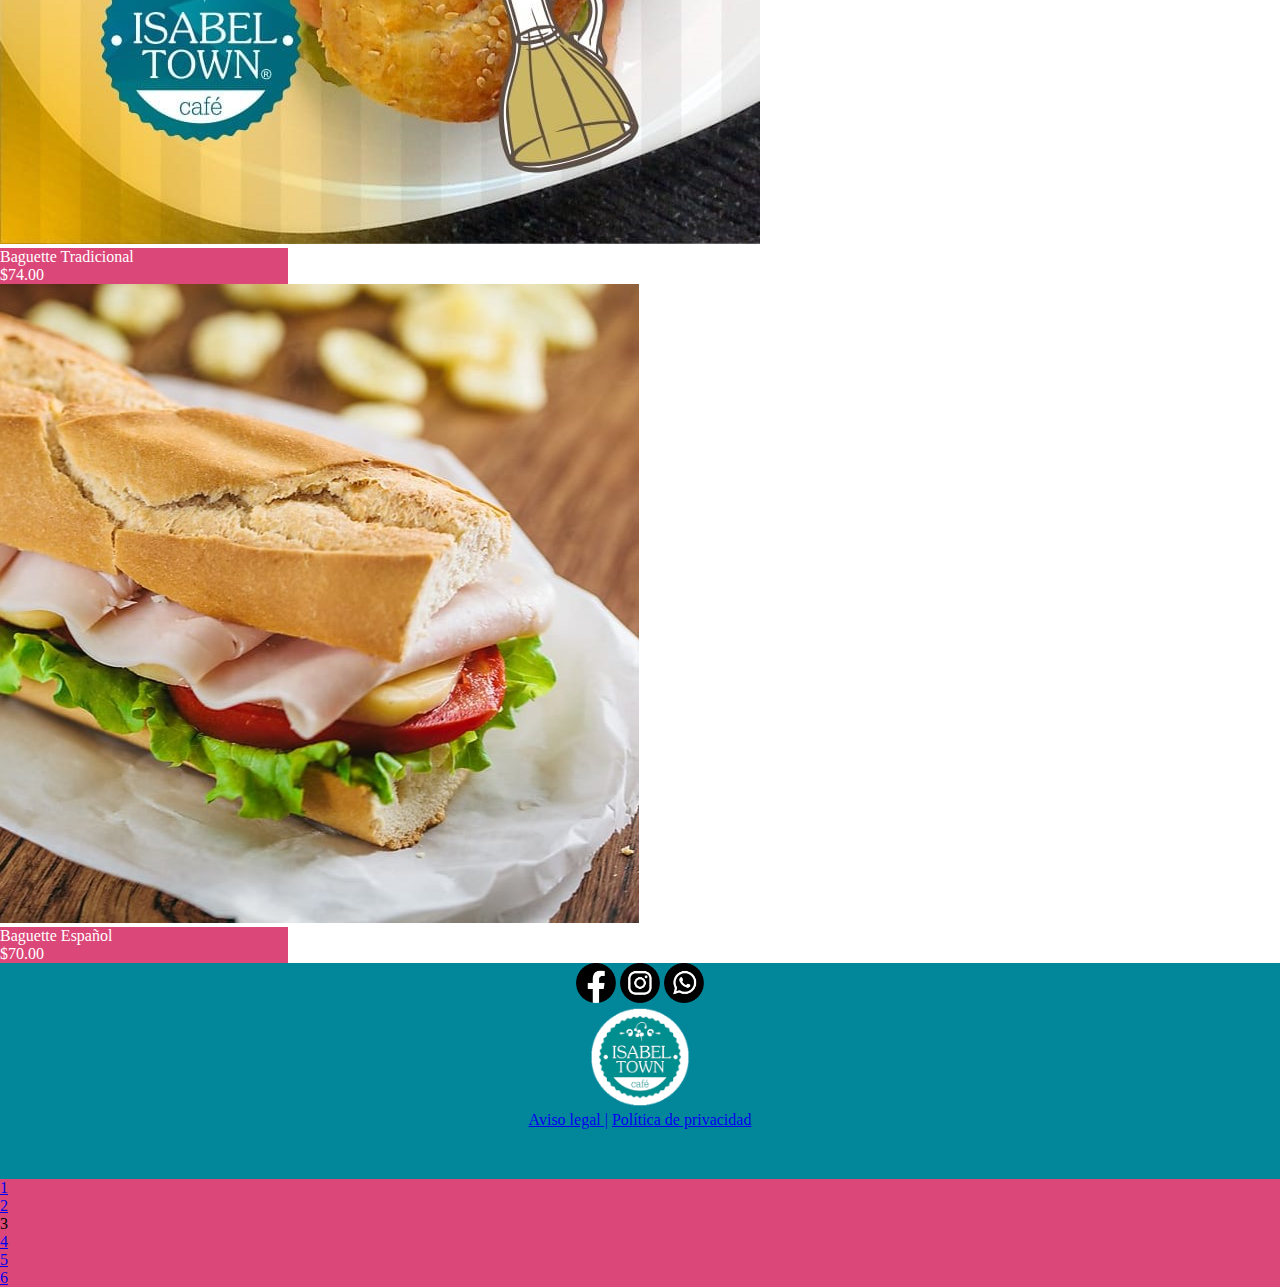
<file: chapa.html>
<!doctype html>
<html lang="en">
  <head>
    <meta charset="utf-8">
    <meta name="viewport" content="width=device-width, initial-scale=1">
    <title>Chapatas y Baguettes</title>
    <link href="https://cdn.jsdelivr.net/npm/bootstrap@5.3.0-alpha3/dist/css/bootstrap.min.css" rel="stylesheet" integrity="sha384-KK94CHFLLe+nY2dmCWGMq91rCGa5gtU4mk92HdvYe+M/SXH301p5ILy+dN9+nJOZ" crossorigin="anonymous">
    <link href="estilos.css" rel="stylesheet" type="text/css">
  </head>
	
		<nav class="navbar navbar-expand-lg bg-light">
  <div class="container-fluid">
   <a class="navbar-brand mx-2" href="index.html">
      <img src="images.png" alt="Bootstrap" width="45px">
	  </a>
    <button class="navbar-toggler" type="button" data-bs-toggle="collapse" data-bs-target="#navbarSupportedContent" aria-controls="navbarSupportedContent" aria-expanded="false" aria-label="Toggle navigation">
      <span class="navbar-toggler-icon"></span>
    </button>
    <div class="collapse navbar-collapse mx-5" id="navbarSupportedContent">
      <ul class="navbar-nav me-auto mb-2 mb-lg-0 ">
        
	

        <li class="nav-item dropdown">
          <a class="nav-link dropdown-toggle" href="#" role="button" data-bs-toggle="dropdown" aria-expanded="false">
            Menú
          </a>
          <ul class="dropdown-menu">
            <li><a class="dropdown-item" href="cafe.html">Café de altura</a></li>
			<li><hr class="dropdown-divider"></li>
            <li><a class="dropdown-item" href="te.html">Tés y Tisanas</a></li>
            <li><hr class="dropdown-divider"></li>
            <li><a class="dropdown-item" href="chapa.html">Chapatas y Baguettes</a></li>
			<li><hr class="dropdown-divider"></li>
			<li><a class="dropdown-item" href="sandw.html">Sandwiches y Ensaladas</a></li>
			<li><hr class="dropdown-divider"></li>
			<li><a class="dropdown-item" href="crepas.html">Crepas</a></li>
			<li><hr class="dropdown-divider"></li>
			<li><a class="dropdown-item" href="postres.html">Postres Artesanales</a></li>
          </ul>
        </li>
		
		  <li class="nav-item dropdown">
          <a class="nav-link dropdown-toggle" href="#" role="button" data-bs-toggle="dropdown" aria-expanded="false">
            Acerca de
          </a>
          <ul class="dropdown-menu">
            <li><a class="dropdown-item" href="quienes.html">¿Quiénes somos?</a></li>
			<li><hr class="dropdown-divider"></li>
            <li><a class="dropdown-item" href="creat.html">Creatividad y conocimiento</a></li>
            <li><hr class="dropdown-divider"></li>
            <li><a class="dropdown-item" href="charlas.html">Charlas de innovación</a></li>
			<li><hr class="dropdown-divider"></li>
			<li><a class="dropdown-item" href="blog.html">Blog</a></li>
          </ul>
        </li>
		  
		<li class="nav-item">
          <a class="nav-link" href="reservacion.html">Reservaciones</a>
        </li>
		  
		<li class="nav-item">
          <a class="nav-link" href="ubicaciones.html">Ubicaciones</a>
        </li>
        
      </ul>
    </div>
  </div>
</nav>
	
<body>
	
	 <header>
	<div class="conteiner-fluid">
	<h1 class="fw-bold text-light px-5 pt-3 pb-4 text-center">Chapatas y Baguettes</h1>	 
	</div>
	</header>
<section class="container-fluid">
	<div class="row justify-content-center m-auto">
		<div class="card col-4 text-center mt-4 mx-4 border-white" style="width: 18rem;">
  		<img src="chapa.jpg" class="card-img-top rounded">
  		<div class="card-body a rounded mt-2">
    	<p class="card-text"> Chapata de la Casa <br>$60.00</p></div>
	  </div>
		<div class="card col-4 text-center mt-4 mx-4 border-white" style="width: 18rem;">
  		<img src="chap4.jpg" class="card-img-top rounded">
  		<div class="card-body a rounded mt-2">
    	<p class="card-text"> Chapata de Carnes <br>$64.00</p></div>
	  </div>
		<div class="card col-4 text-center mt-4 mx-4 border-white" style="width: 18rem;">
  		<img src="chap2.jpg" class="card-img-top rounded">
  		<div class="card-body a rounded mt-2">
    	<p class="card-text"> Chapata de Cochinita <br>$64.00</p></div>
	  </div>
		<div class="card col-4 text-center mt-4 mx-4 border-white" style="width: 18rem;">
  		<img src="chap3.jpg" class="card-img-top rounded">
  		<div class="card-body a rounded mt-2">
    	<p class="card-text"> Chapata Terraza <br>$60.00</p></div>
	  </div>
		
		<div class="card col-4 text-center mt-4 mx-4 border-white" style="width: 18rem;">
  		<img src="bag2.jpg" class="card-img-top rounded">
  		<div class="card-body a rounded mt-2 mb-4">
    	<p class="card-text"> Chapata Mexicana <br>$67.00</p></div>
	  </div>
	  <div class="card col-4 text-center mt-4 mx-4 border-white" style="width: 18rem;">
  		<img src="bag3.jpg" class="card-img-top rounded">
  		<div class="card-body a rounded mt-2 mb-4">
    	<p class="card-text"> Baguette Vegetariano <br>$72.00</p></div>
	  </div>
	  <div class="card col-4 text-center mt-4 mx-4 border-white" style="width: 18rem;">
  		<img src="bagete.jpg" class="card-img-top rounded">
  		<div class="card-body a rounded mt-2 mb-4">
    	<p class="card-text"> Baguette Tradicional <br>$74.00</p></div>
	  </div>
	  <div class="card col-4 text-center mt-4 mx-4 border-white mb-4" style="width: 18rem;">
  		<img src="bag1.jpg" class="card-img-top rounded">
  		<div class="card-body a rounded mt-2">
    	<p class="card-text"> Baguette Español <br>$70.00</p></div>
		</div>
		
  </div>
</section>
	

	
	<footer>
	<div class="container pt-5">
		<center><div class="row">
		  <div class="col-3 mt-4 mx-auto">
		    <a href="https://www.facebook.com/IsabelTownCafe"><img src="f.png" width="40px"  class="mx-3 mb-1"/></a> 
			<a href="https://www.instagram.com/isabeltown/"><img src="i.png" width="40px" class="mx-3 mb-1"/></a>
			<a href="https://web.whatsapp.com/"><img src="w.png" width="40px" class="mx-3 mb-1"/></a>
			</div>
			<div class="col-1 mx-auto"> <a href="index.html"><img src="images.png" width="100px" class=""/></a> 
			</div>
		  <div class="col-3 mt-5 mx-auto">
			<a href="https://www.workcafe.com.mx/assets/pdf/AvisoLegal.pdf" class="link-light link-offset-2 link-underline link-underline-opacity-0 m-0 p-0">Aviso legal |</a>
			<a href="https://www.gob.mx/cms/uploads/attachment/file/92883/POLITICA_DE_PRIVACIDAD_INDAABIN.pdf" class= "link-light link-offset-2 link-underline link-underline-opacity-0 m-0 p-0"> Política de privacidad</a>
			</div>
      </div></center>	
	</div>
	<section class="barra"> 
		
		<nav aria-label="...">
  <ul class="pagination pagination-sm justify-content-center pt-2 pb-2 m-0">
    <li class="page-item"><a class="page-link" href="cafe.html">1</a></li>
    <li class="page-item"><a class="page-link" href="te.html">2</a></li>
	<li class="page-item active" aria-current="page">
      <span class="page-link">3</span>
    </li>
	<li class="page-item"><a class="page-link" href="sandw.html">4</a></li>
	<li class="page-item"><a class="page-link" href="crepas.html">5</a></li>
	<li class="page-item"><a class="page-link" href="postres.html">6</a></li>
  </ul>
</nav></section>
	</footer>

<script src="https://cdn.jsdelivr.net/npm/bootstrap@5.3.0-alpha3/dist/js/bootstrap.bundle.min.js" integrity="sha384-ENjdO4Dr2bkBIFxQpeoTz1HIcje39Wm4jDKdf19U8gI4ddQ3GYNS7NTKfAdVQSZe" crossorigin="anonymous"></script>
</body>
</html>
</file>
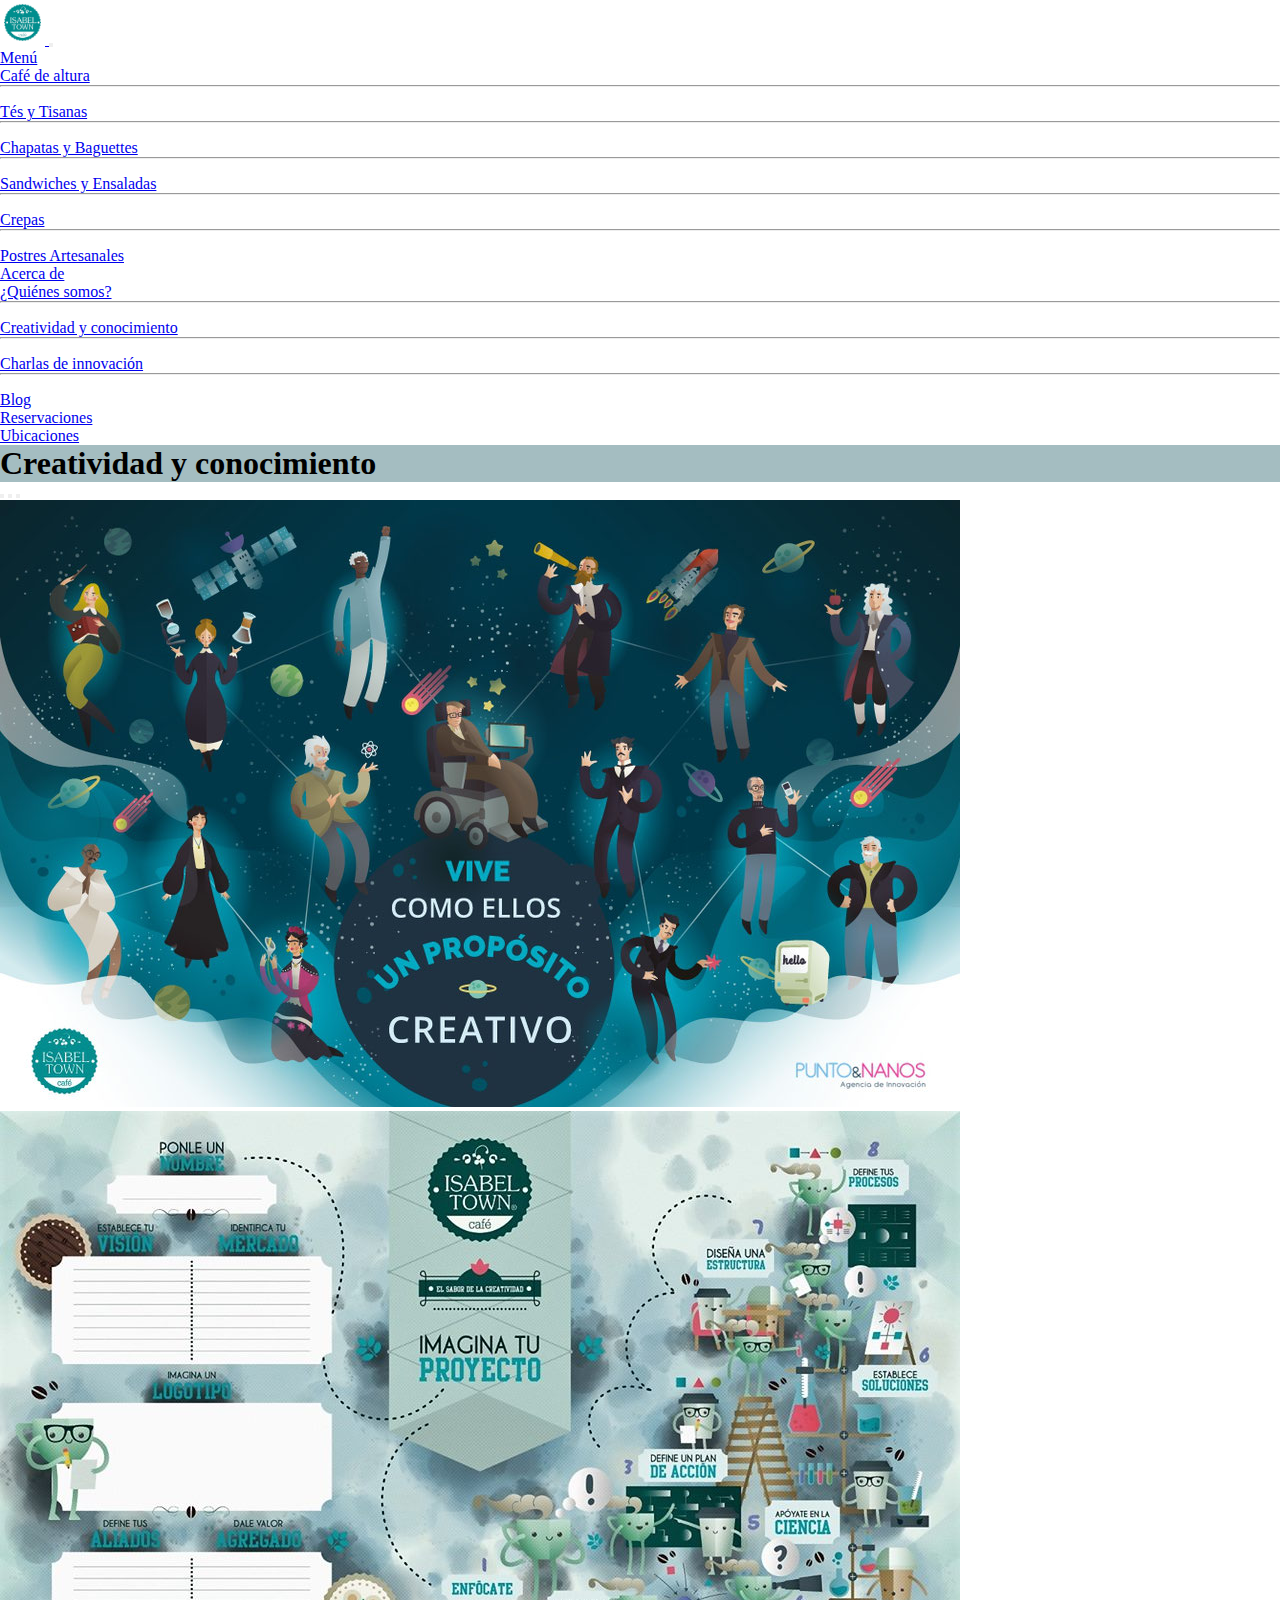
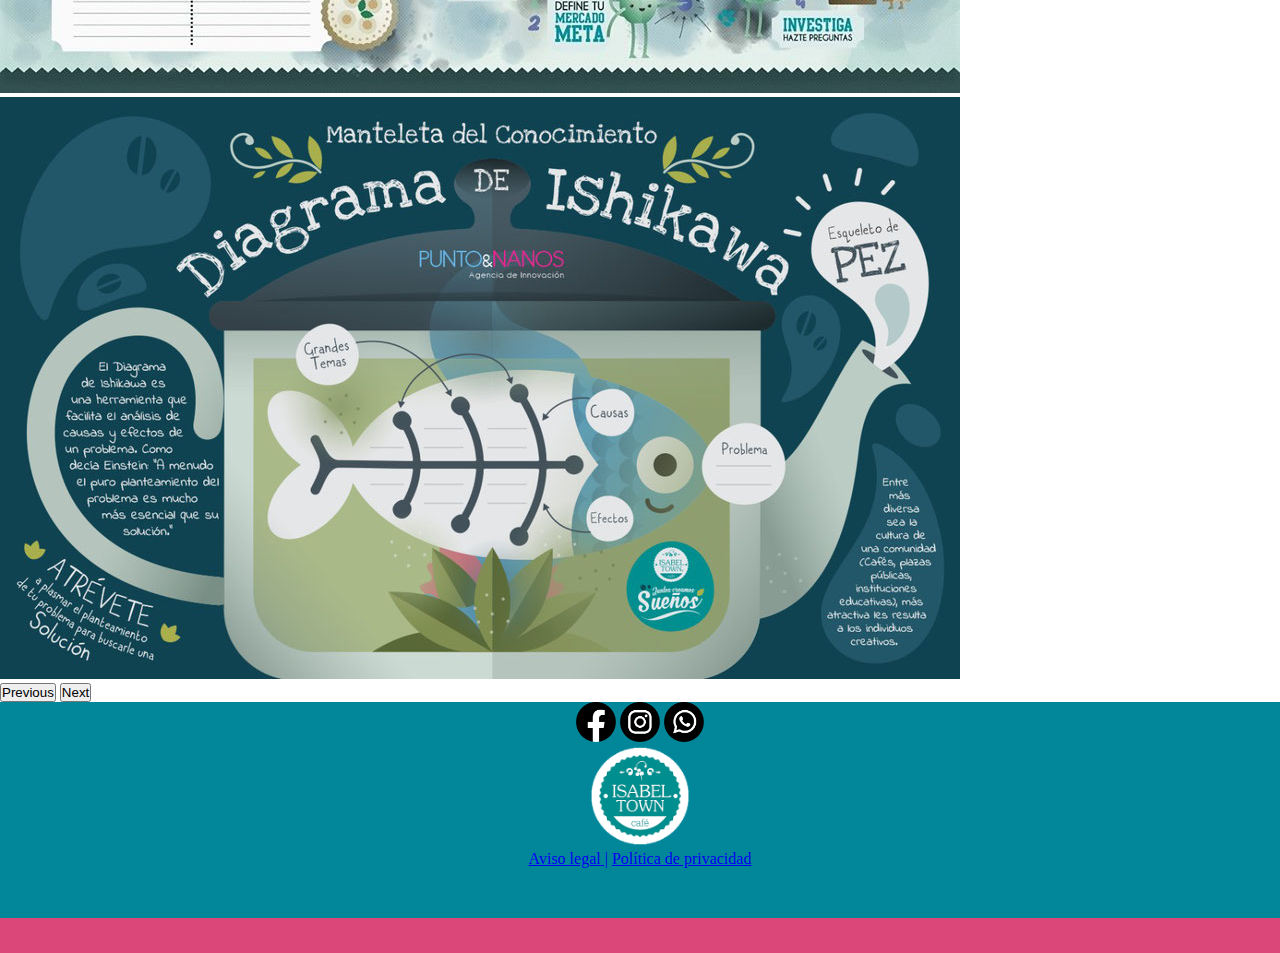
<file: creat.html>
<!doctype html>
<html lang="en">
  <head>
    <meta charset="utf-8">
    <meta name="viewport" content="width=device-width, initial-scale=1">
    <title>Creatividad y conocimiento</title>
    <link href="https://cdn.jsdelivr.net/npm/bootstrap@5.3.0-alpha3/dist/css/bootstrap.min.css" rel="stylesheet" integrity="sha384-KK94CHFLLe+nY2dmCWGMq91rCGa5gtU4mk92HdvYe+M/SXH301p5ILy+dN9+nJOZ" crossorigin="anonymous">
    <link href="estilos.css" rel="stylesheet" type="text/css">
  </head>
	
		<nav class="navbar navbar-expand-lg bg-light">
  <div class="container-fluid">
   <a class="navbar-brand mx-2" href="index.html">
      <img src="images.png" alt="Bootstrap" width="45px">
	  </a>
    <button class="navbar-toggler" type="button" data-bs-toggle="collapse" data-bs-target="#navbarSupportedContent" aria-controls="navbarSupportedContent" aria-expanded="false" aria-label="Toggle navigation">
      <span class="navbar-toggler-icon"></span>
    </button>
    <div class="collapse navbar-collapse mx-5" id="navbarSupportedContent">
      <ul class="navbar-nav me-auto mb-2 mb-lg-0 ">
        
	

        <li class="nav-item dropdown">
          <a class="nav-link dropdown-toggle" href="#" role="button" data-bs-toggle="dropdown" aria-expanded="false">
            Menú
          </a>
          <ul class="dropdown-menu">
            <li><a class="dropdown-item" href="cafe.html">Café de altura</a></li>
			<li><hr class="dropdown-divider"></li>
            <li><a class="dropdown-item" href="te.html">Tés y Tisanas</a></li>
            <li><hr class="dropdown-divider"></li>
            <li><a class="dropdown-item" href="chapa.html">Chapatas y Baguettes</a></li>
			<li><hr class="dropdown-divider"></li>
			<li><a class="dropdown-item" href="sandw.html">Sandwiches y Ensaladas</a></li>
			<li><hr class="dropdown-divider"></li>
			<li><a class="dropdown-item" href="crepas.html">Crepas</a></li>
			<li><hr class="dropdown-divider"></li>
			<li><a class="dropdown-item" href="postres.html">Postres Artesanales</a></li>
          </ul>
        </li>
		
		  <li class="nav-item dropdown">
          <a class="nav-link dropdown-toggle" href="#" role="button" data-bs-toggle="dropdown" aria-expanded="false">
            Acerca de
          </a>
          <ul class="dropdown-menu">
            <li><a class="dropdown-item" href="quienes.html">¿Quiénes somos?</a></li>
			<li><hr class="dropdown-divider"></li>
            <li><a class="dropdown-item" href="creat.html">Creatividad y conocimiento</a></li>
            <li><hr class="dropdown-divider"></li>
            <li><a class="dropdown-item" href="charlas.html">Charlas de innovación</a></li>
			<li><hr class="dropdown-divider"></li>
			<li><a class="dropdown-item" href="blog.html">Blog</a></li>
          </ul>
        </li>
		  
		<li class="nav-item">
          <a class="nav-link" href="reservacion.html">Reservaciones</a>
        </li>
		  
		<li class="nav-item">
          <a class="nav-link" href="ubicaciones.html">Ubicaciones</a>
        </li>
        
      </ul>
    </div>
  </div>
</nav>
	
<body>
	
	 <header>
	<div class="conteiner-fluid">
	<h1 class="fw-bold text-light px-5 pt-3 pb-4 mb-0 text-center">Creatividad y conocimiento</h1>	 
	</div>
	</header>
	
	<div id="carouselExampleIndicators" class="carousel slide">
  <div class="carousel-indicators">
    <button type="button" data-bs-target="#carouselExampleIndicators" data-bs-slide-to="0" class="active" aria-current="true" aria-label="Slide 1"></button>
    <button type="button" data-bs-target="#carouselExampleIndicators" data-bs-slide-to="1" aria-label="Slide 2"></button>
    <button type="button" data-bs-target="#carouselExampleIndicators" data-bs-slide-to="2" aria-label="Slide 3"></button>
  </div>
  <div class="carousel-inner mt-0 mb-0">
    <div class="carousel-item active">
      <img src="creat.jpg" class="d-block w-100" alt="...">
    </div>
    <div class="carousel-item">
      <img src="creat 2.jpg" class="d-block w-100" alt="...">
    </div>
    <div class="carousel-item">
      <img src="creat 3.jpg" class="d-block w-100" alt="...">
    </div>
  </div>
  <button class="carousel-control-prev" type="button" data-bs-target="#carouselExampleIndicators" data-bs-slide="prev">
    <span class="carousel-control-prev-icon" aria-hidden="true"></span>
    <span class="visually-hidden">Previous</span>
  </button>
  <button class="carousel-control-next" type="button" data-bs-target="#carouselExampleIndicators" data-bs-slide="next">
    <span class="carousel-control-next-icon" aria-hidden="true"></span>
    <span class="visually-hidden">Next</span>
  </button>
</div>
	
	<footer>
		
	<div class="container pt-5 mt-0">
		<center><div class="row">
		  <div class="col-3 mt-4 mx-auto">
		    <a href="https://www.facebook.com/IsabelTownCafe"><img src="f.png" width="40px"  class="mx-3 mb-1"/></a> 
			<a href="https://www.instagram.com/isabeltown/"><img src="i.png" width="40px" class="mx-3 mb-1"/></a>
			<a href="https://web.whatsapp.com/"><img src="w.png" width="40px" class="mx-3 mb-1"/></a>
			</div>
			<div class="col-2 mt-4 mx-auto"> <a href="index.html"><img src="images.png" width="100px" class=""/></a> 
			</div>
		  <div class="col-3 mt-5 mx-auto">
			<a href="https://www.workcafe.com.mx/assets/pdf/AvisoLegal.pdf" class="link-light link-offset-2 link-underline link-underline-opacity-0 m-0 p-0">Aviso legal |</a>
			<a href="https://www.gob.mx/cms/uploads/attachment/file/92883/POLITICA_DE_PRIVACIDAD_INDAABIN.pdf" class= "link-light link-offset-2 link-underline link-underline-opacity-0 m-0 p-0"> Política de privacidad</a>
			</div>
      </div></center>	
	</div>
		
	<section class="barra" style="height: 35px"></section>
	</footer>

<script src="https://cdn.jsdelivr.net/npm/bootstrap@5.3.0-alpha3/dist/js/bootstrap.bundle.min.js" integrity="sha384-ENjdO4Dr2bkBIFxQpeoTz1HIcje39Wm4jDKdf19U8gI4ddQ3GYNS7NTKfAdVQSZe" crossorigin="anonymous"></script>
</body>
</html>
</file>
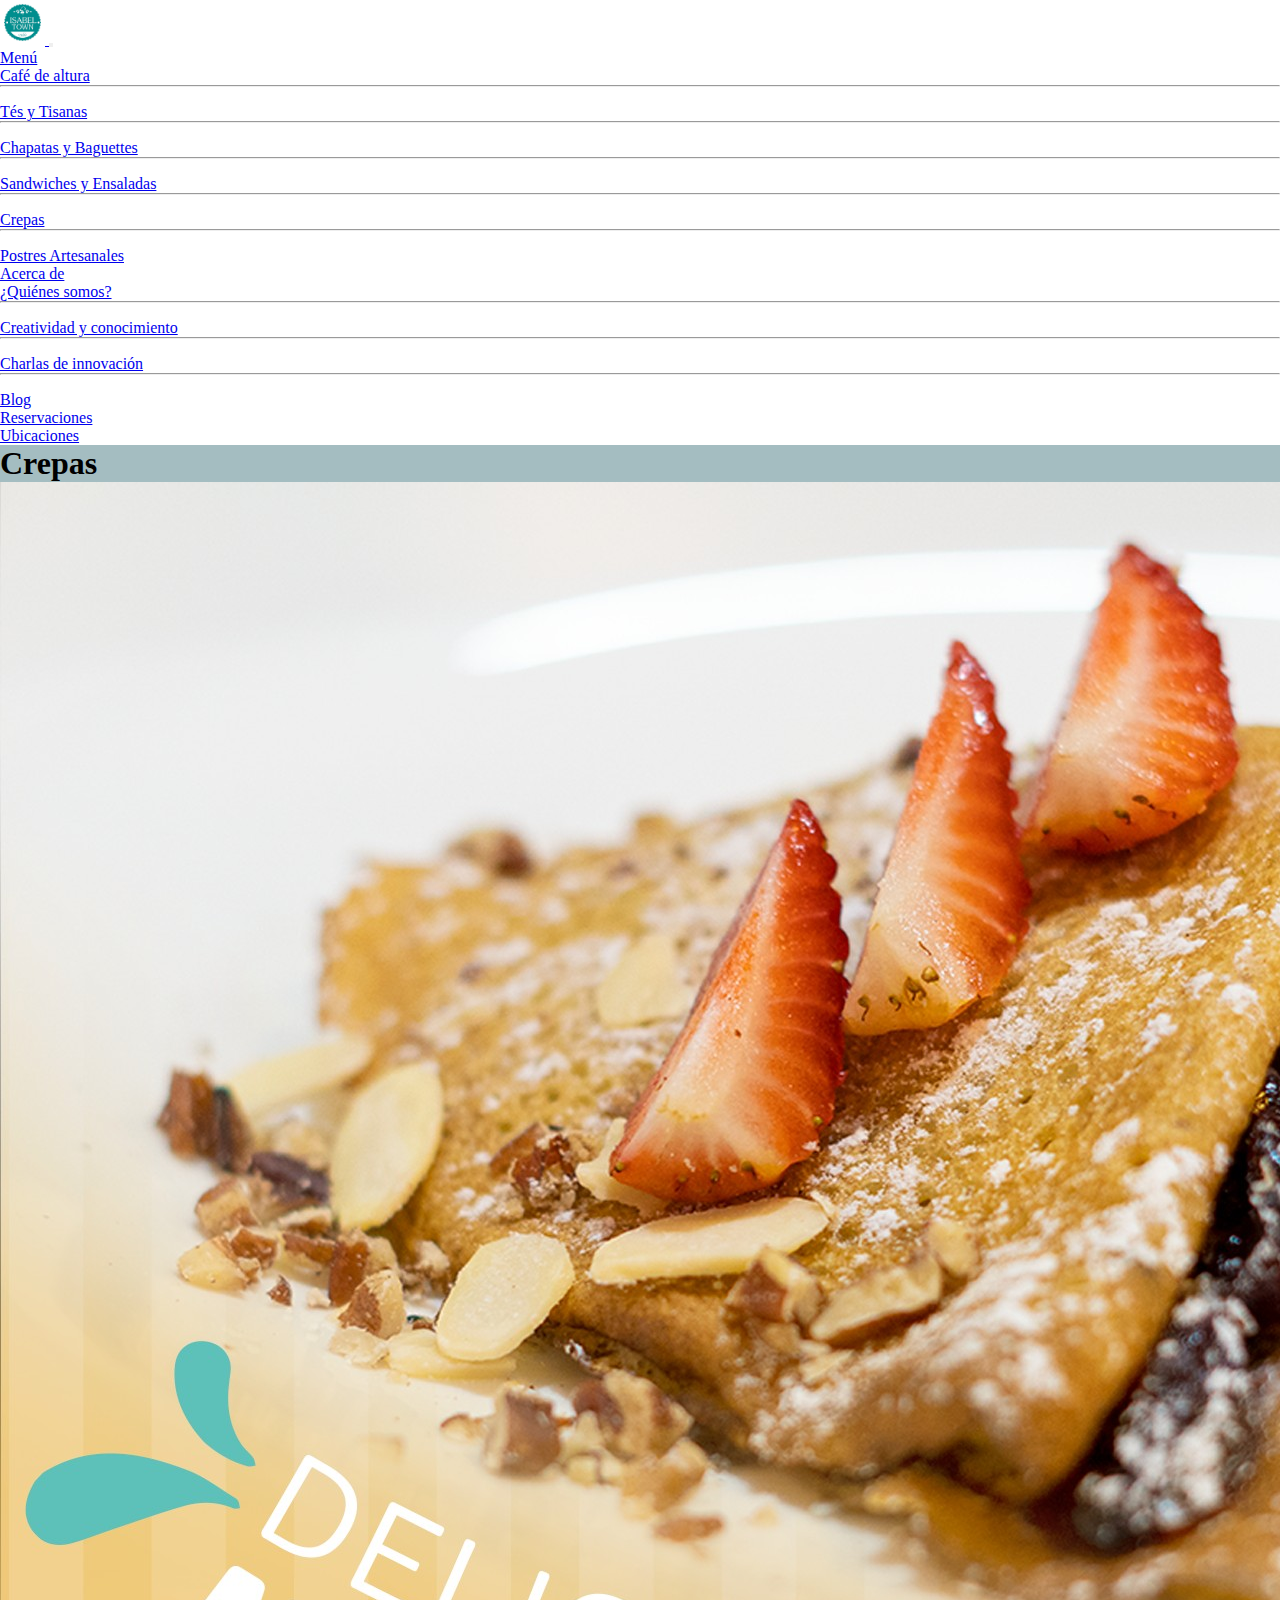
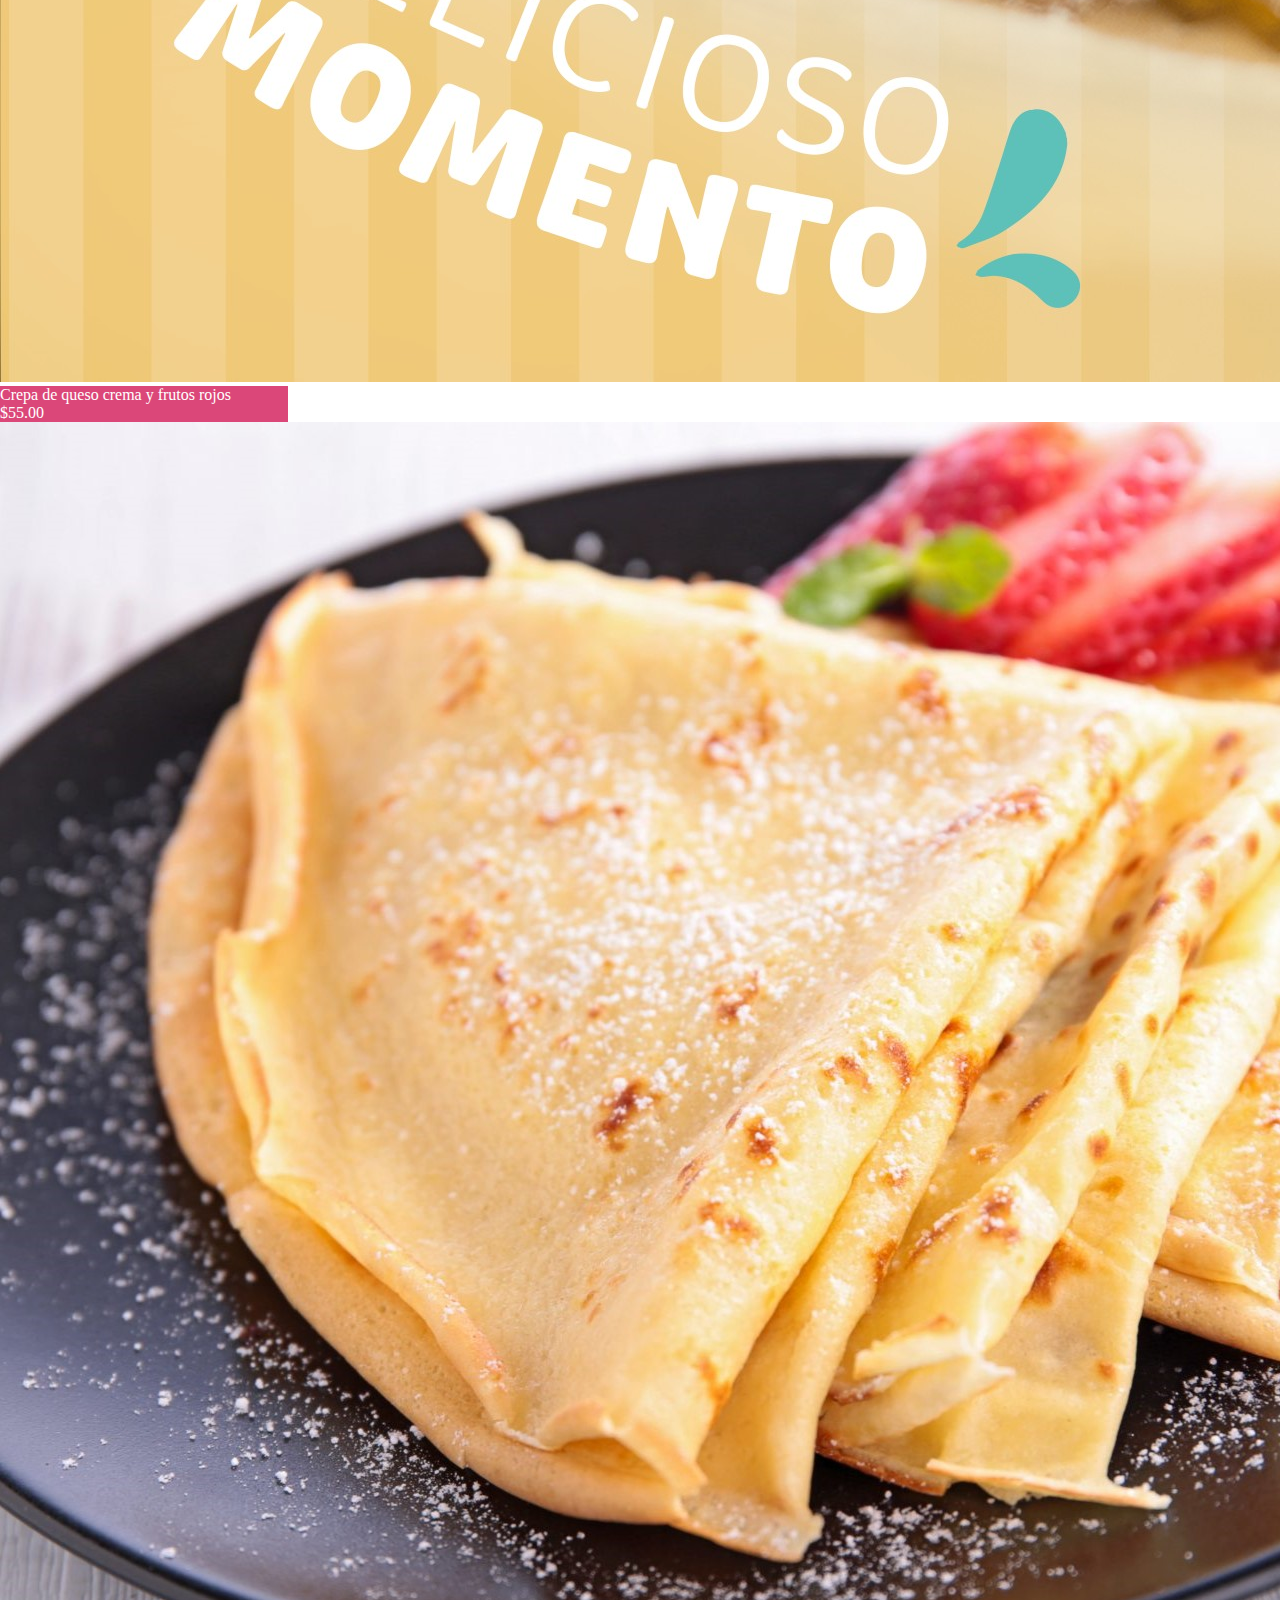
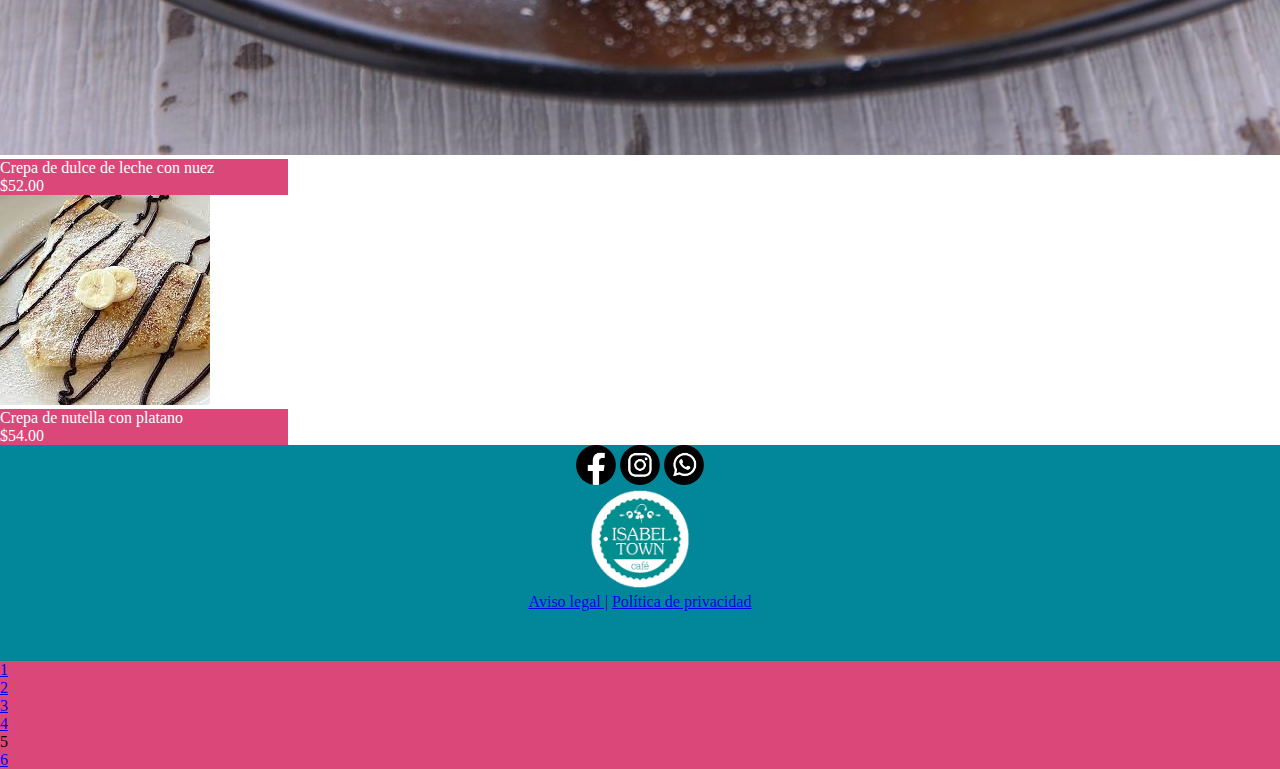
<file: crepas.html>
<!doctype html>
<html lang="en">
  <head>
    <meta charset="utf-8">
    <meta name="viewport" content="width=device-width, initial-scale=1">
    <title>Crepas</title>
    <link href="https://cdn.jsdelivr.net/npm/bootstrap@5.3.0-alpha3/dist/css/bootstrap.min.css" rel="stylesheet" integrity="sha384-KK94CHFLLe+nY2dmCWGMq91rCGa5gtU4mk92HdvYe+M/SXH301p5ILy+dN9+nJOZ" crossorigin="anonymous">
    <link href="estilos.css" rel="stylesheet" type="text/css">
  </head>
	
		<nav class="navbar navbar-expand-lg bg-light">
  <div class="container-fluid">
   <a class="navbar-brand mx-2" href="index.html">
      <img src="images.png" alt="Bootstrap" width="45px">
	  </a>
    <button class="navbar-toggler" type="button" data-bs-toggle="collapse" data-bs-target="#navbarSupportedContent" aria-controls="navbarSupportedContent" aria-expanded="false" aria-label="Toggle navigation">
      <span class="navbar-toggler-icon"></span>
    </button>
    <div class="collapse navbar-collapse mx-5" id="navbarSupportedContent">
      <ul class="navbar-nav me-auto mb-2 mb-lg-0 ">
        
	

        <li class="nav-item dropdown">
          <a class="nav-link dropdown-toggle" href="#" role="button" data-bs-toggle="dropdown" aria-expanded="false">
            Menú
          </a>
          <ul class="dropdown-menu">
            <li><a class="dropdown-item" href="cafe.html">Café de altura</a></li>
			<li><hr class="dropdown-divider"></li>
            <li><a class="dropdown-item" href="te.html">Tés y Tisanas</a></li>
            <li><hr class="dropdown-divider"></li>
            <li><a class="dropdown-item" href="chapa.html">Chapatas y Baguettes</a></li>
			<li><hr class="dropdown-divider"></li>
			<li><a class="dropdown-item" href="sandw.html">Sandwiches y Ensaladas</a></li>
			<li><hr class="dropdown-divider"></li>
			<li><a class="dropdown-item" href="crepas.html">Crepas</a></li>
			<li><hr class="dropdown-divider"></li>
			<li><a class="dropdown-item" href="postres.html">Postres Artesanales</a></li>
          </ul>
        </li>
		
		  <li class="nav-item dropdown">
          <a class="nav-link dropdown-toggle" href="#" role="button" data-bs-toggle="dropdown" aria-expanded="false">
            Acerca de
          </a>
          <ul class="dropdown-menu">
            <li><a class="dropdown-item" href="quienes.html">¿Quiénes somos?</a></li>
			<li><hr class="dropdown-divider"></li>
            <li><a class="dropdown-item" href="creat.html">Creatividad y conocimiento</a></li>
            <li><hr class="dropdown-divider"></li>
            <li><a class="dropdown-item" href="charlas.html">Charlas de innovación</a></li>
			<li><hr class="dropdown-divider"></li>
			<li><a class="dropdown-item" href="blog.html">Blog</a></li>
          </ul>
        </li>
		  
		<li class="nav-item">
          <a class="nav-link" href="reservacion.html">Reservaciones</a>
        </li>
		  
		<li class="nav-item">
          <a class="nav-link" href="ubicaciones.html">Ubicaciones</a>
        </li>
        
      </ul>
    </div>
  </div>
</nav>
	
<body>
	
	 <header>
	<div class="conteiner-fluid">
	<h1 class="fw-bold text-light px-5 pt-3 pb-4 text-center">Crepas</h1>	 
	</div>
	</header>
<section class="container-fluid">
	<div class="row justify-content-center m-auto">
		<div class="card col-4 text-center mt-4 mx-4 mb-4 border-white" style="width: 18rem;">
  		<img src="crepa.jpg" class="card-img-top rounded">
  		<div class="card-body a rounded mt-2">
    	<p class="card-text"> Crepa de queso crema y frutos rojos
 <br>$55.00</p></div>
		</div>
		<div class="card col-4 text-center mt-4 mb-4 mx-4 border-white" style="width: 18rem;">
  		<img src="crep2.jpg" class="card-img-top rounded">
  		<div class="card-body a rounded mt-2">
    	<p class="card-text"> Crepa de dulce de leche con nuez <br>$52.00</p></div>
		</div>
		<div class="card col-4 text-center mt-4 mx-4 border-white" style="width: 18rem;">
  		<img src="crep3.jpg" class="card-img-top rounded">
  		<div class="card-body a rounded mb-4 mt-2">
    	<p class="card-text"> Crepa de nutella con platano <br>$54.00</p></div>
		</div>
		
  </div>
</section>
	

	
	<footer>
	<div class="container pt-5">
		<center><div class="row">
		  <div class="col-3 mt-4 mx-auto">
		    <a href="https://www.facebook.com/IsabelTownCafe"><img src="f.png" width="40px"  class="mx-3 mb-1"/></a> 
			<a href="https://www.instagram.com/isabeltown/"><img src="i.png" width="40px" class="mx-3 mb-1"/></a>
			<a href="https://web.whatsapp.com/"><img src="w.png" width="40px" class="mx-3 mb-1"/></a>
			</div>
			<div class="col-1 mx-auto"> <a href="index.html"><img src="images.png" width="100px" class=""/></a> 
			</div>
		  <div class="col-3 mt-5 mx-auto">
			<a href="https://www.workcafe.com.mx/assets/pdf/AvisoLegal.pdf" class="link-light link-offset-2 link-underline link-underline-opacity-0 m-0 p-0">Aviso legal |</a>
			<a href="https://www.gob.mx/cms/uploads/attachment/file/92883/POLITICA_DE_PRIVACIDAD_INDAABIN.pdf" class= "link-light link-offset-2 link-underline link-underline-opacity-0 m-0 p-0"> Política de privacidad</a>
			</div>
      </div></center>	
	</div>
	<section class="barra"> 
		
		<nav aria-label="...">
  <ul class="pagination pagination-sm justify-content-center pt-2 pb-2 m-0">
    <li class="page-item"><a class="page-link" href="cafe.html">1</a></li>
    <li class="page-item"><a class="page-link" href="te.html">2</a></li>
    <li class="page-item"><a class="page-link" href="chapa.html">3</a></li>
	<li class="page-item"><a class="page-link" href="sandw.html">4</a></li>
	<li class="page-item active" aria-current="page">
      <span class="page-link">5</span>
    </li>
	<li class="page-item"><a class="page-link" href="postres.html">6</a></li>
  </ul>
</nav></section>
	</footer>

<script src="https://cdn.jsdelivr.net/npm/bootstrap@5.3.0-alpha3/dist/js/bootstrap.bundle.min.js" integrity="sha384-ENjdO4Dr2bkBIFxQpeoTz1HIcje39Wm4jDKdf19U8gI4ddQ3GYNS7NTKfAdVQSZe" crossorigin="anonymous"></script>
</body>
</html>
</file>
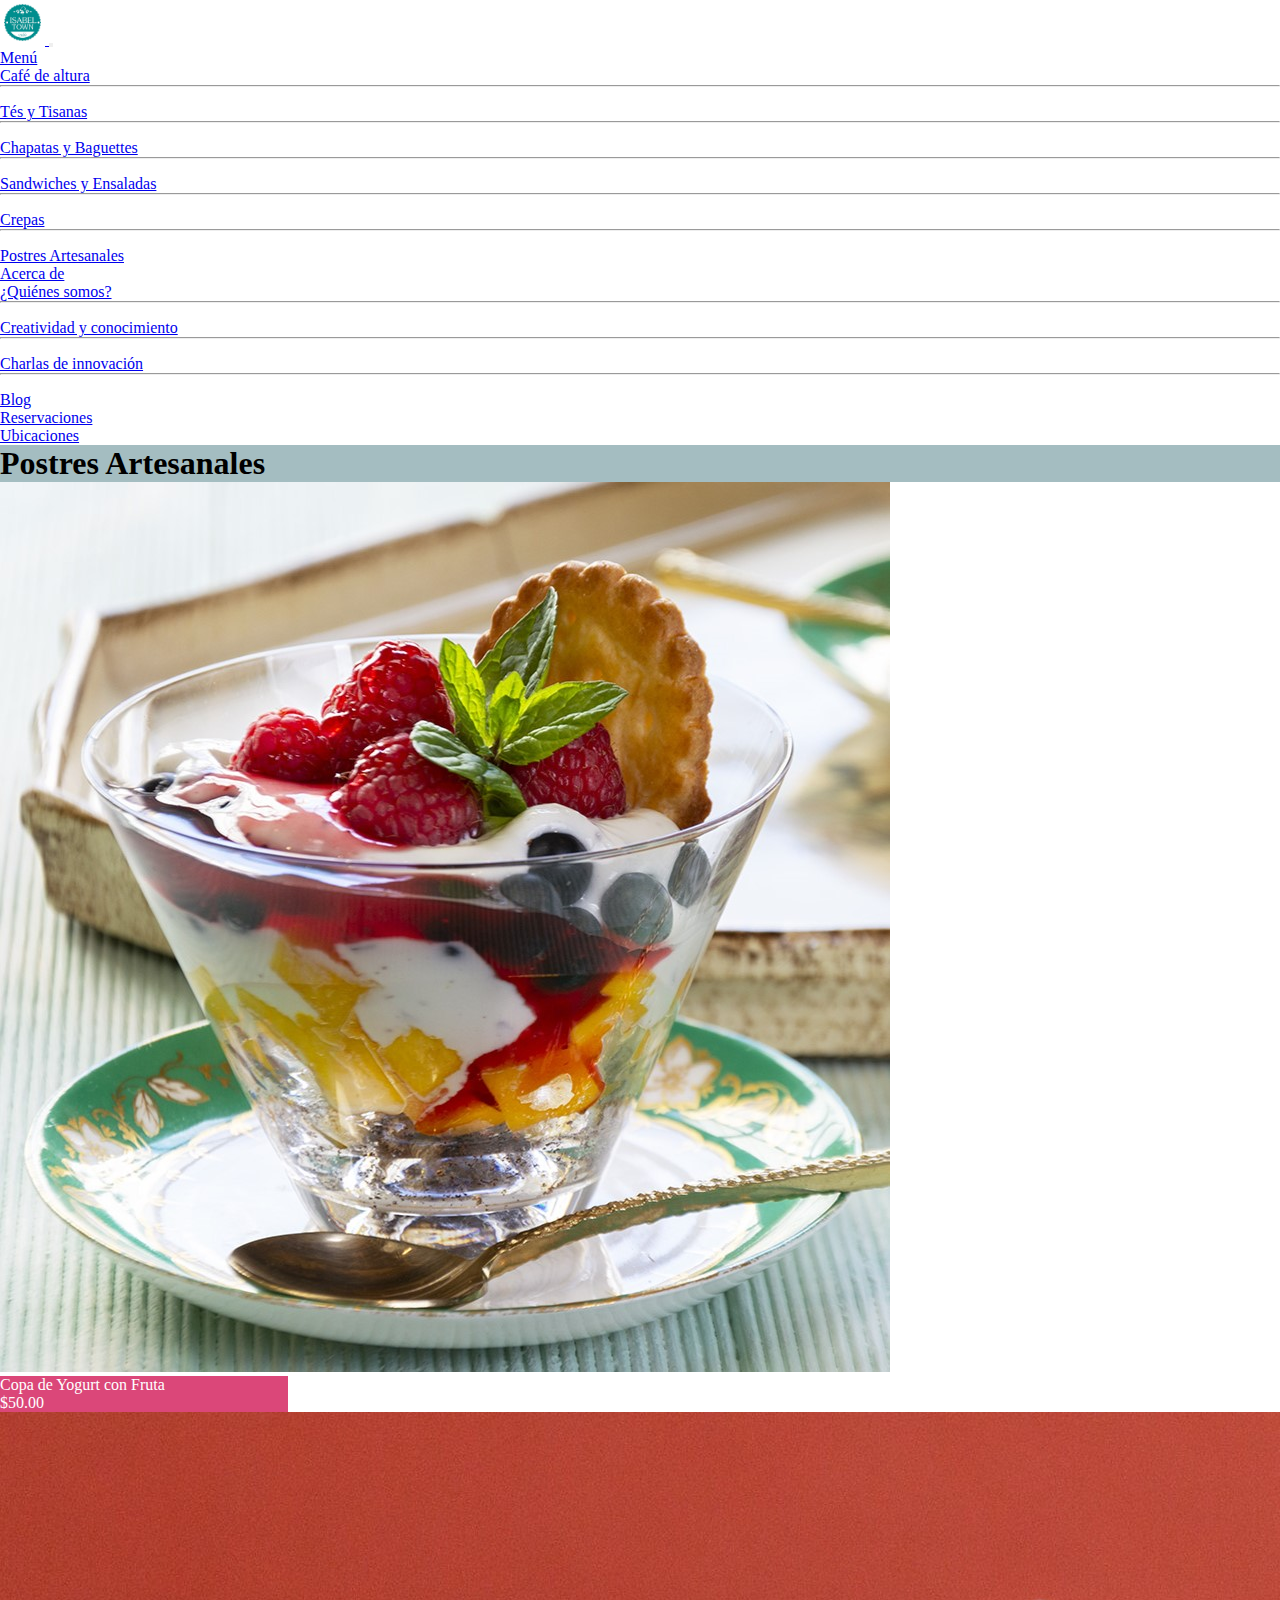
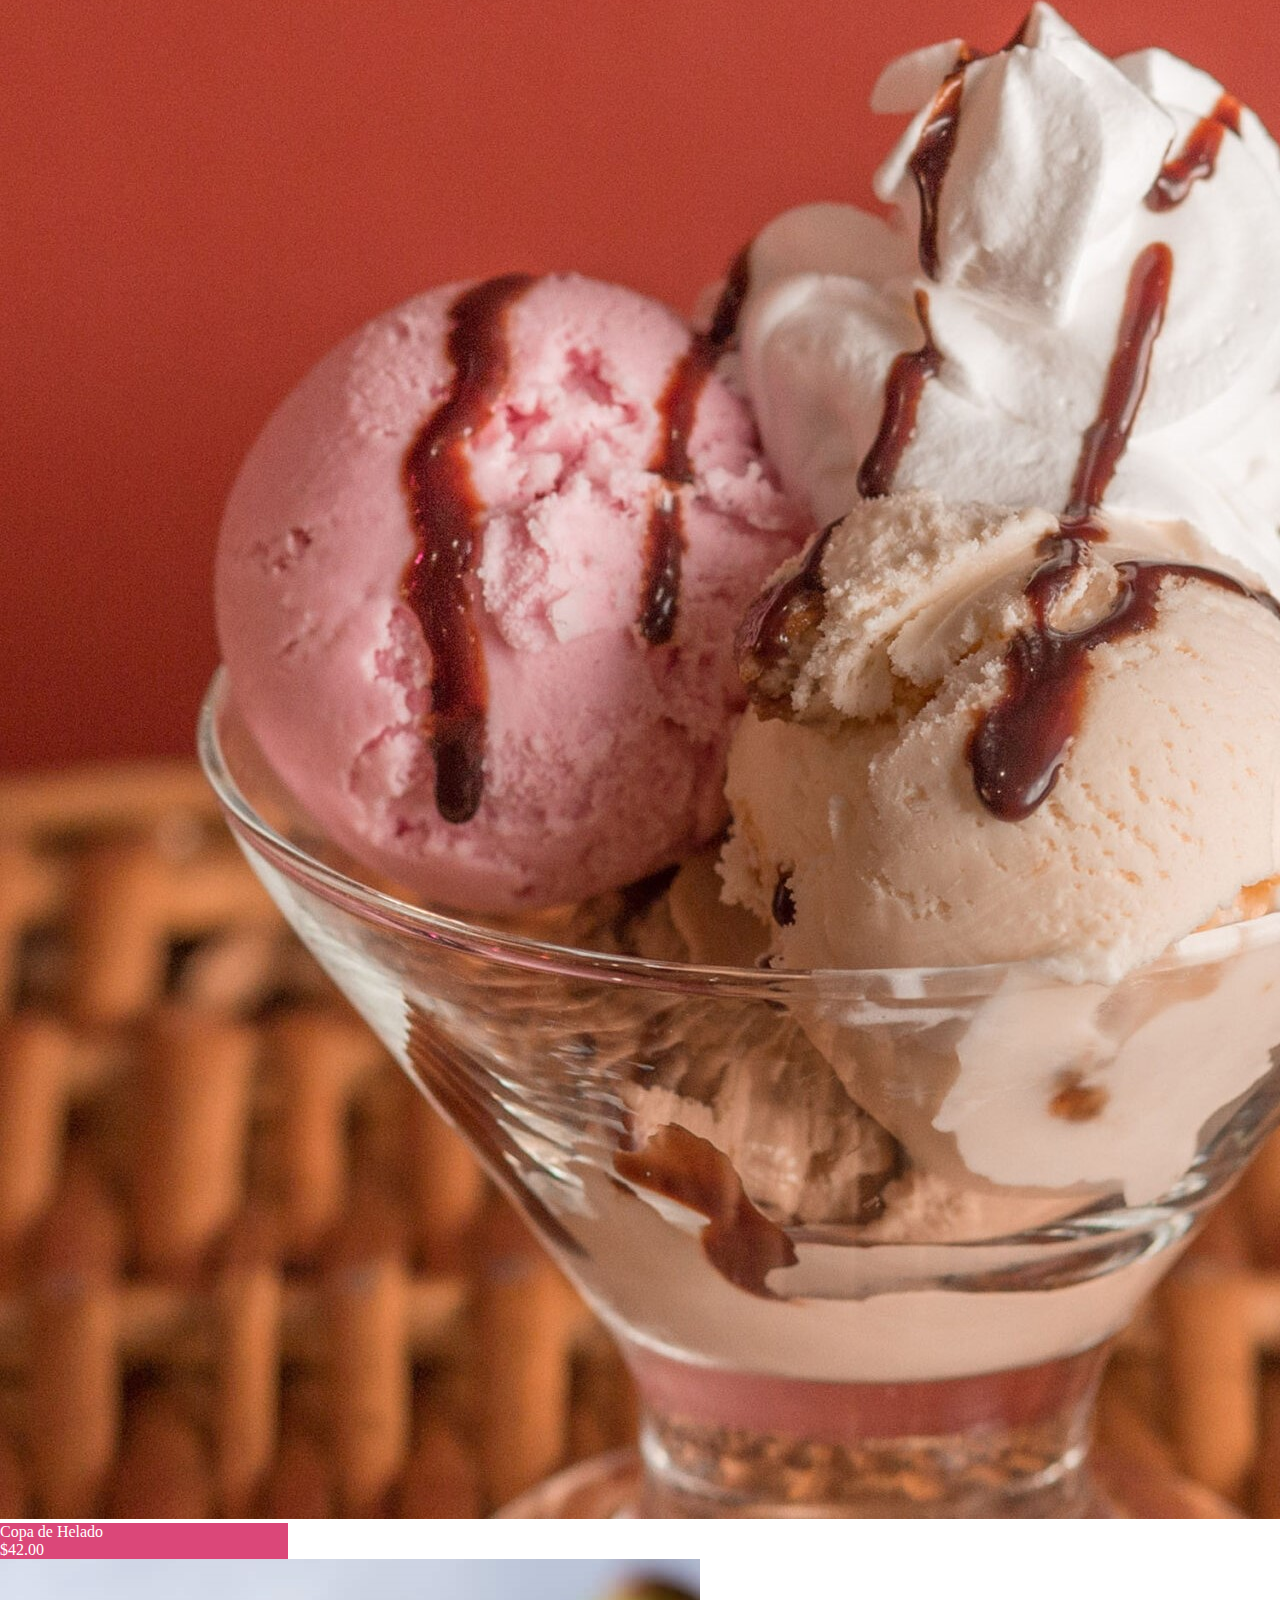
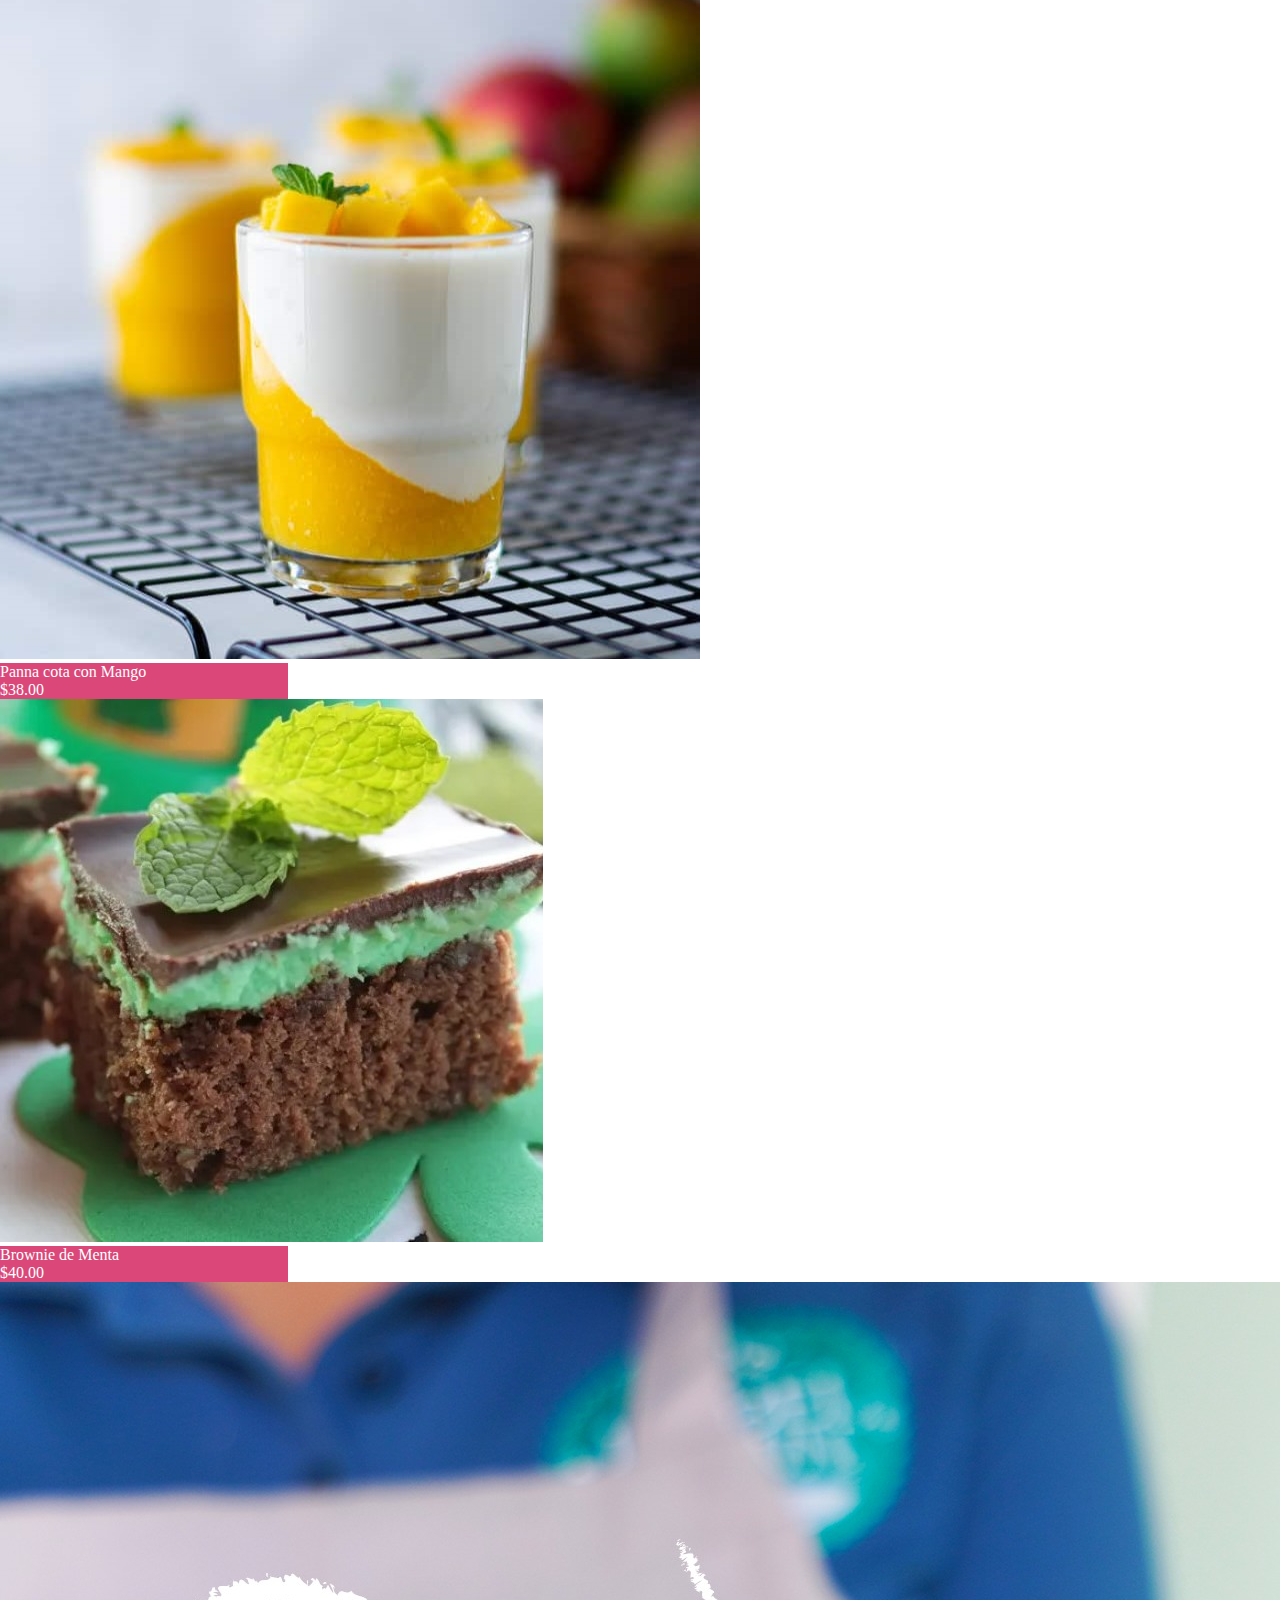
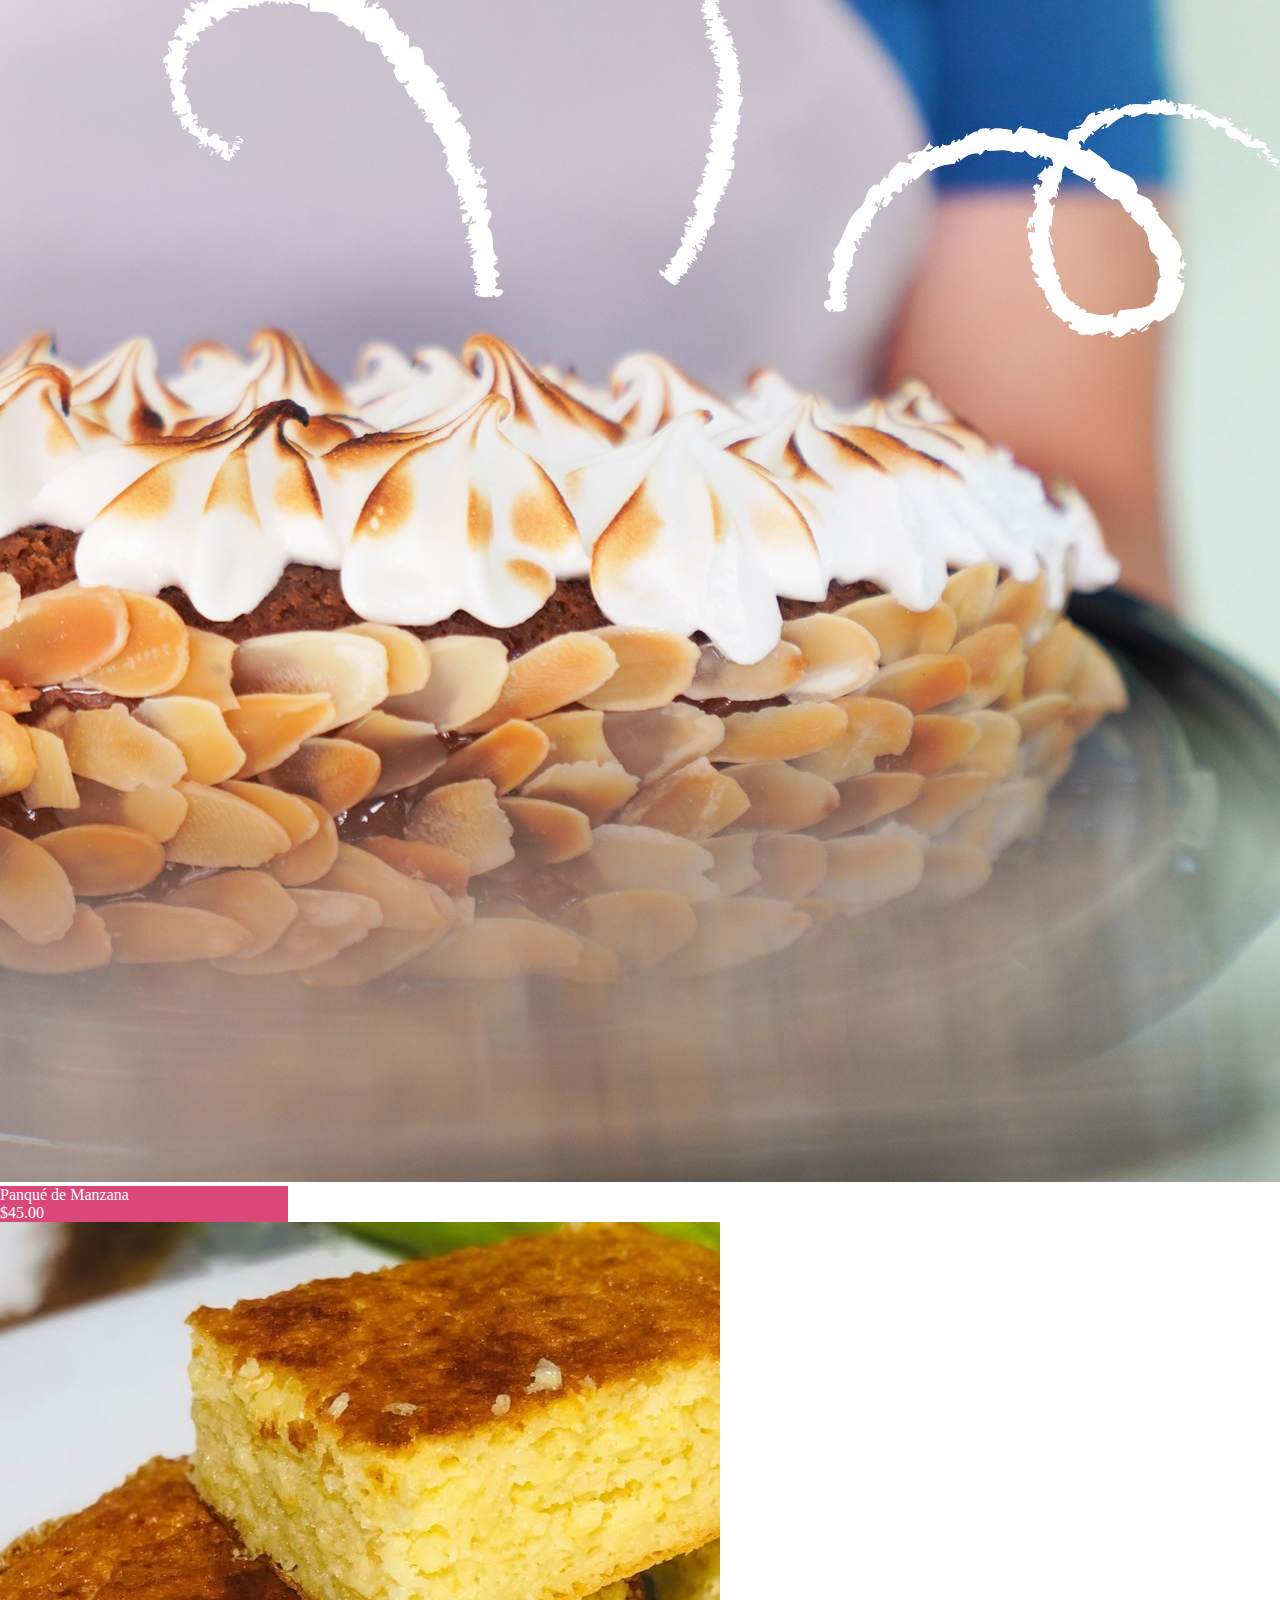
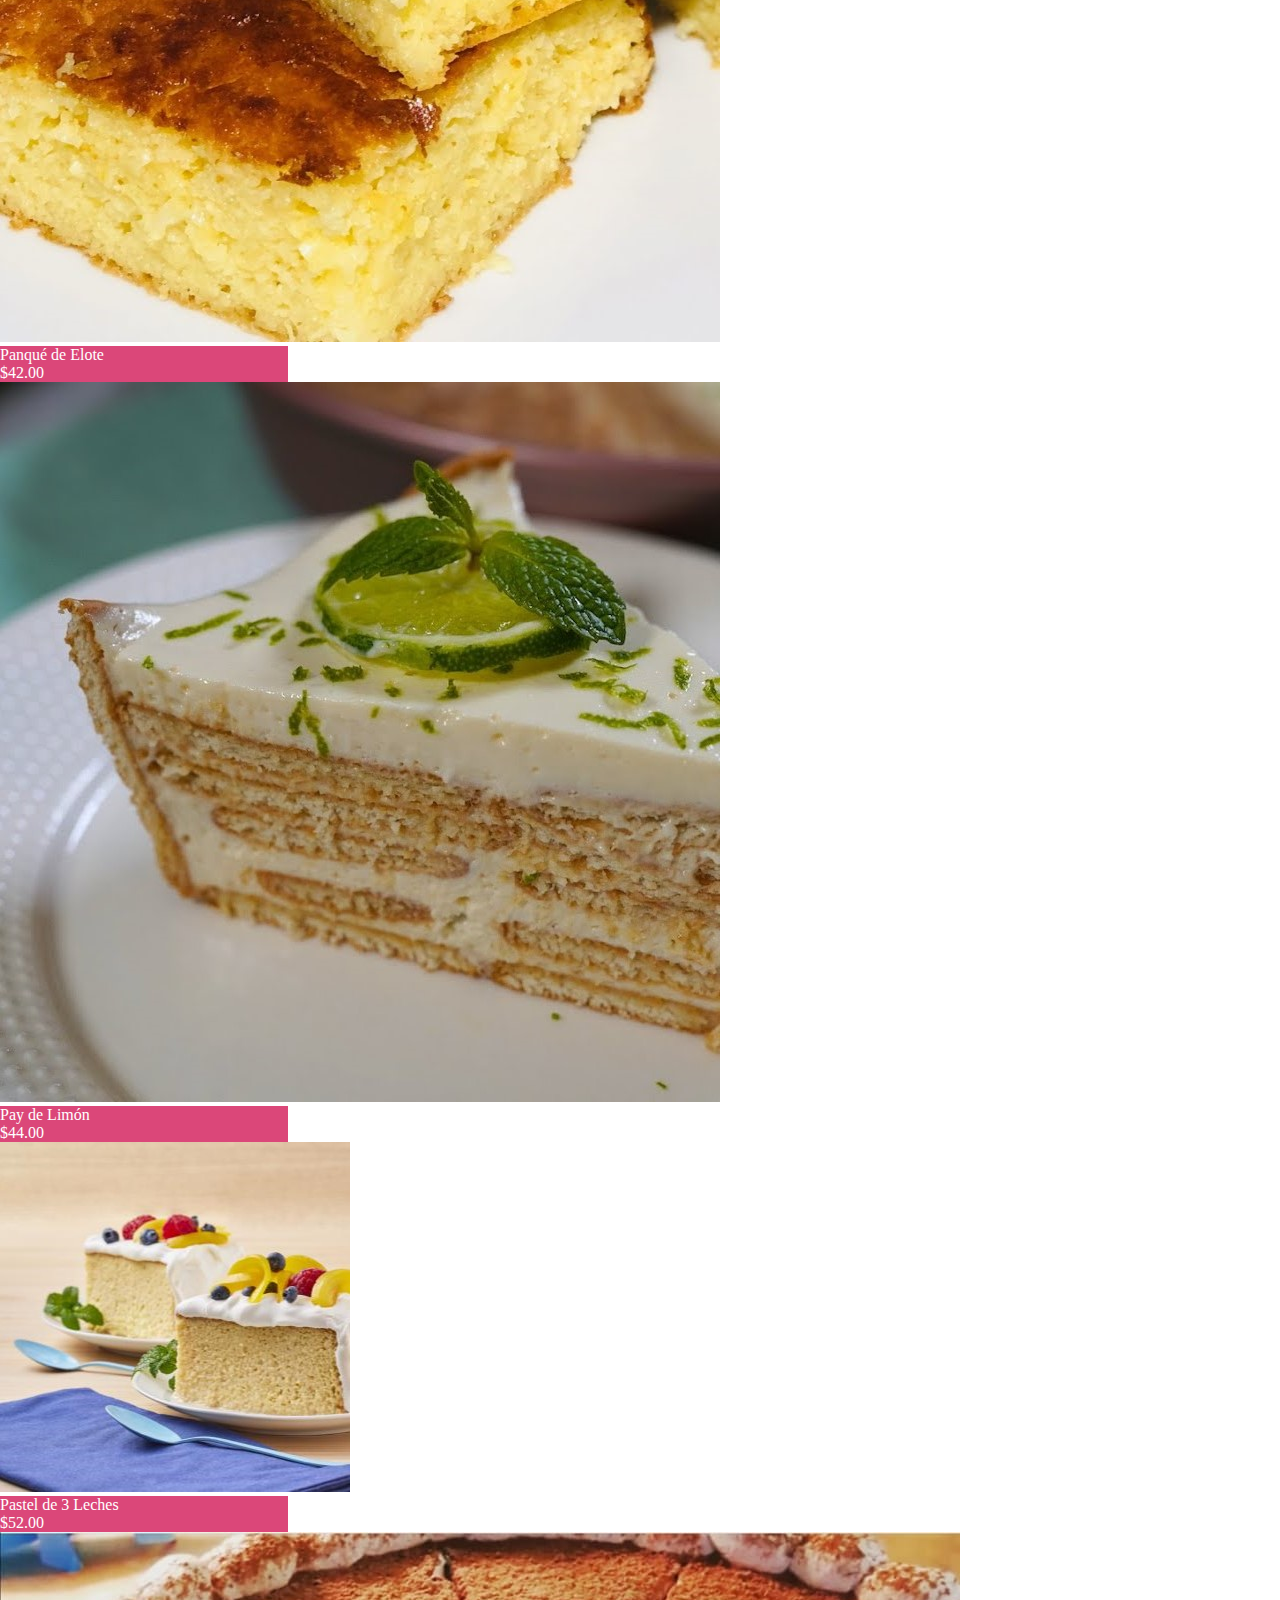
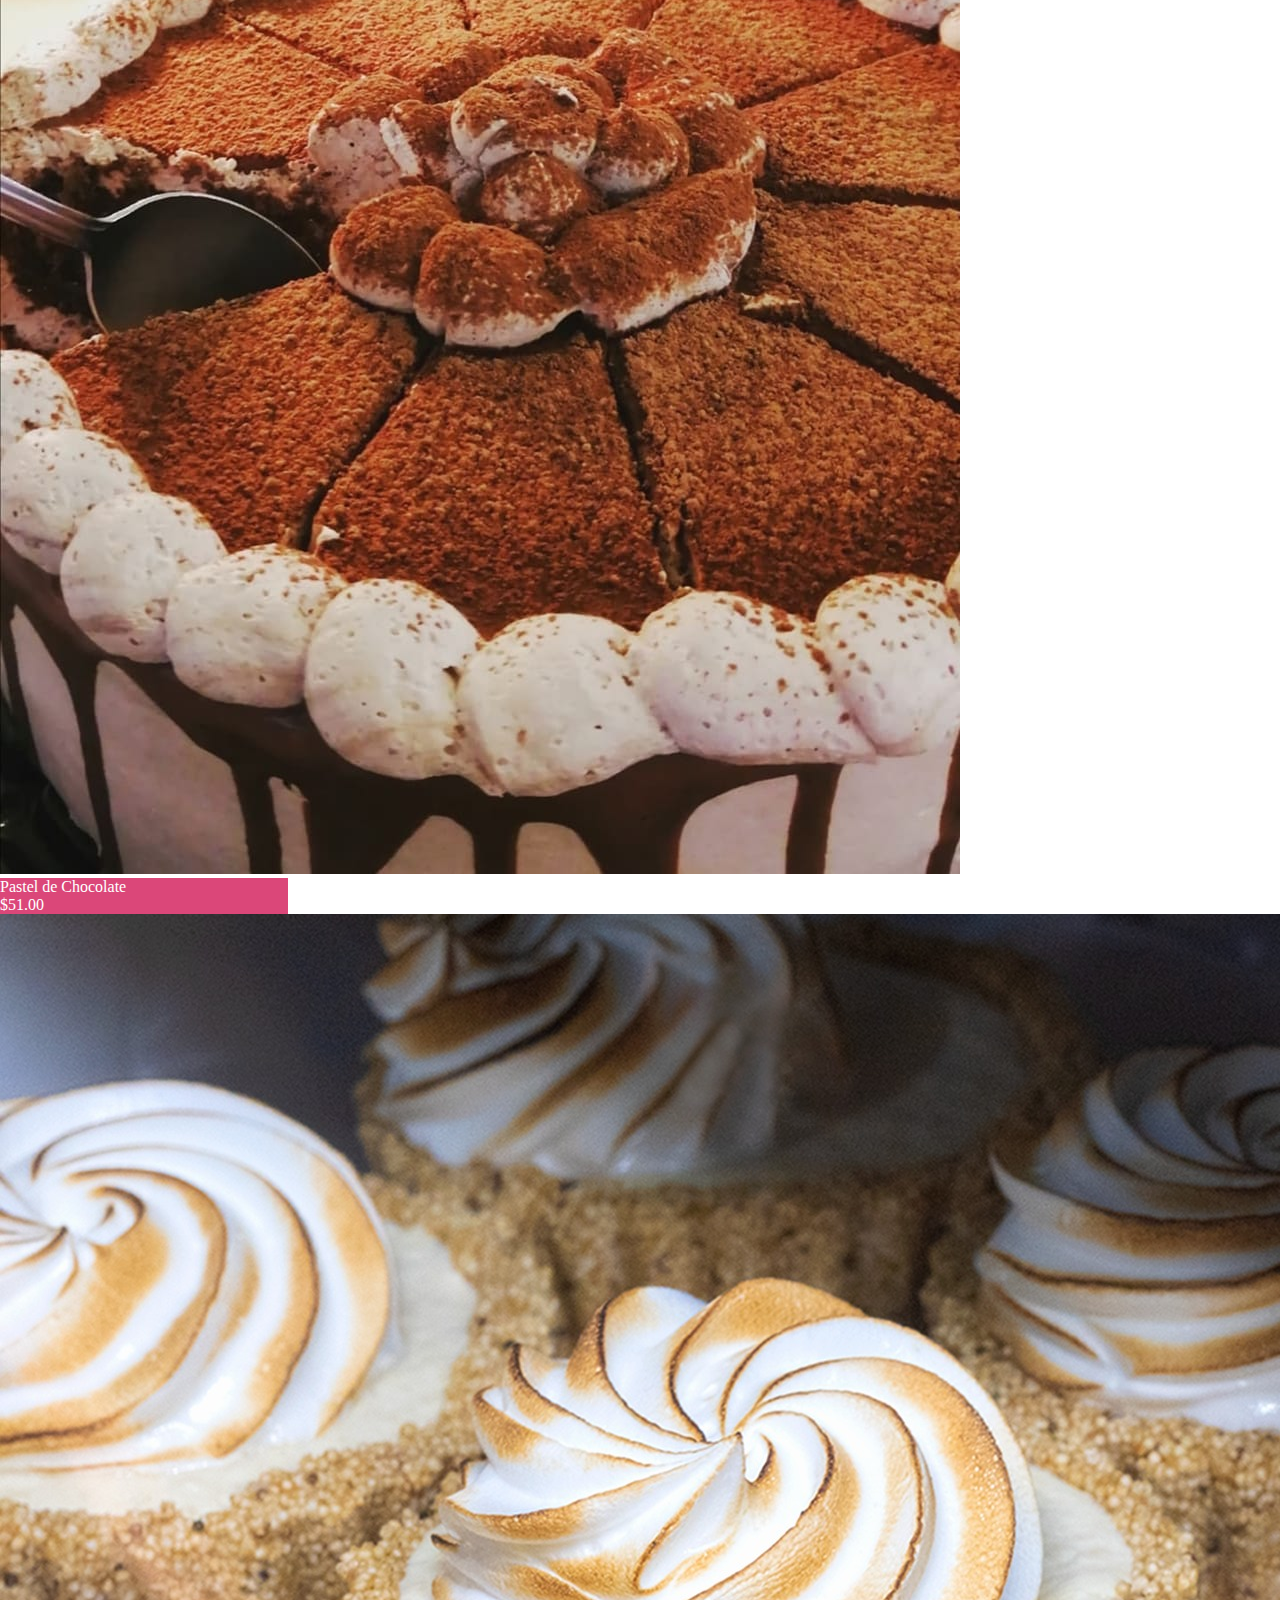
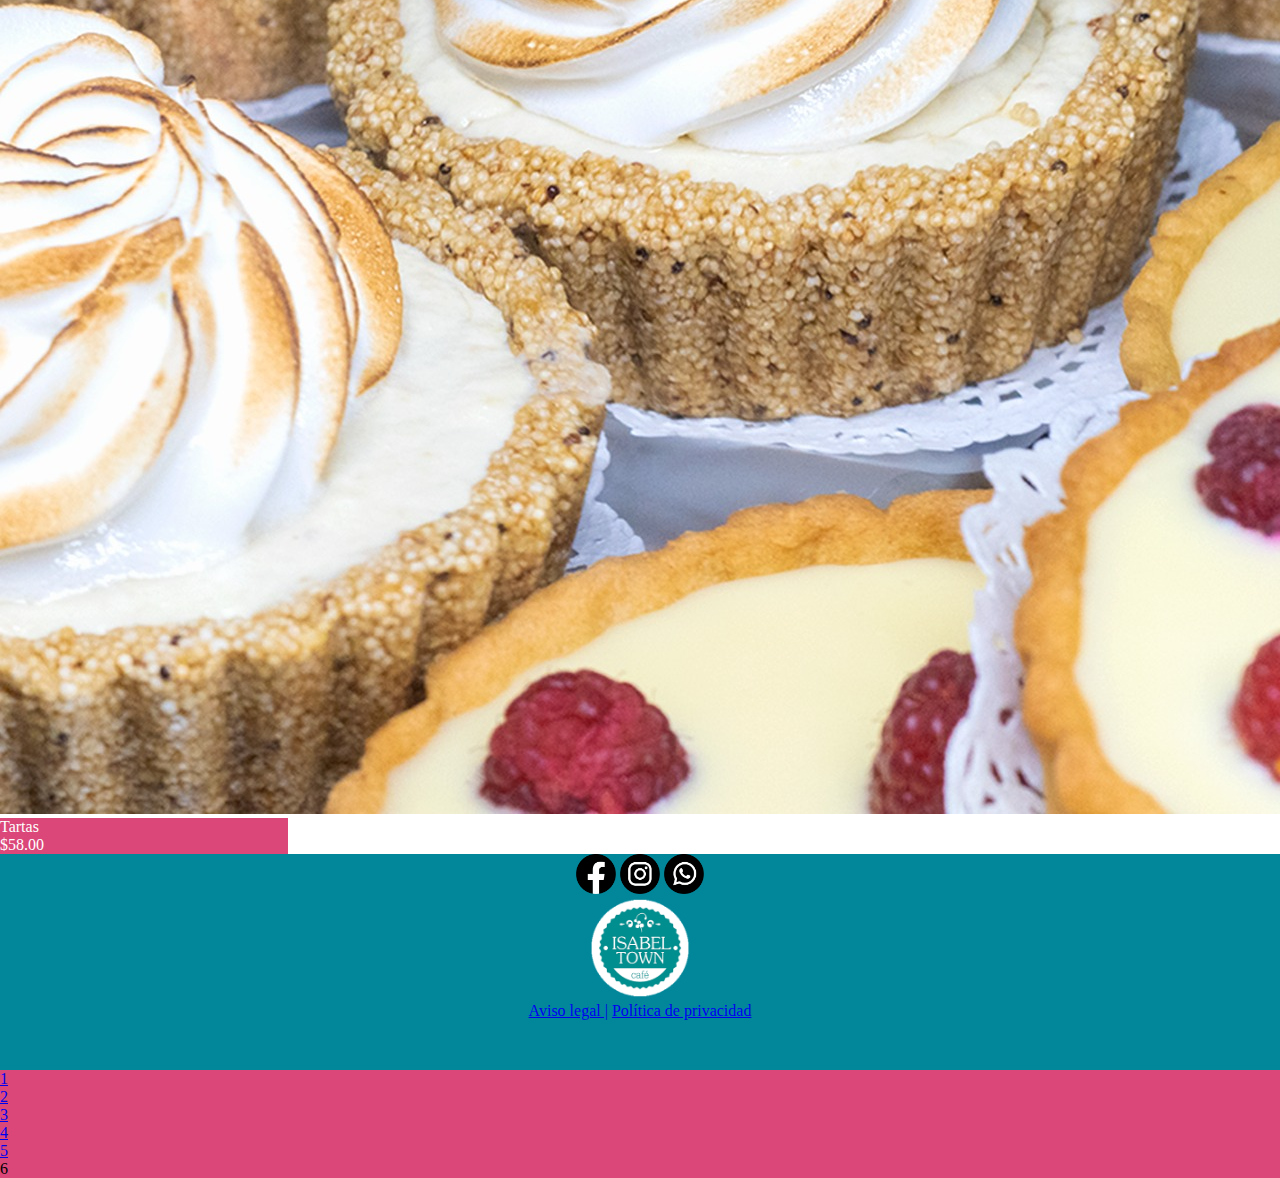
<file: postres.html>
<!doctype html>
<html lang="en">
  <head>
    <meta charset="utf-8">
    <meta name="viewport" content="width=device-width, initial-scale=1">
    <title>Postres Artesanales</title>
    <link href="https://cdn.jsdelivr.net/npm/bootstrap@5.3.0-alpha3/dist/css/bootstrap.min.css" rel="stylesheet" integrity="sha384-KK94CHFLLe+nY2dmCWGMq91rCGa5gtU4mk92HdvYe+M/SXH301p5ILy+dN9+nJOZ" crossorigin="anonymous">
    <link href="estilos.css" rel="stylesheet" type="text/css">
  </head>
	
		<nav class="navbar navbar-expand-lg bg-light">
  <div class="container-fluid">
   <a class="navbar-brand mx-2" href="index.html">
      <img src="images.png" alt="Bootstrap" width="45px">
	  </a>
    <button class="navbar-toggler" type="button" data-bs-toggle="collapse" data-bs-target="#navbarSupportedContent" aria-controls="navbarSupportedContent" aria-expanded="false" aria-label="Toggle navigation">
      <span class="navbar-toggler-icon"></span>
    </button>
    <div class="collapse navbar-collapse mx-5" id="navbarSupportedContent">
      <ul class="navbar-nav me-auto mb-2 mb-lg-0 ">
        
	

        <li class="nav-item dropdown">
          <a class="nav-link dropdown-toggle" href="#" role="button" data-bs-toggle="dropdown" aria-expanded="false">
            Menú
          </a>
          <ul class="dropdown-menu">
            <li><a class="dropdown-item" href="cafe.html">Café de altura</a></li>
			<li><hr class="dropdown-divider"></li>
            <li><a class="dropdown-item" href="te.html">Tés y Tisanas</a></li>
            <li><hr class="dropdown-divider"></li>
            <li><a class="dropdown-item" href="chapa.html">Chapatas y Baguettes</a></li>
			<li><hr class="dropdown-divider"></li>
			<li><a class="dropdown-item" href="sandw.html">Sandwiches y Ensaladas</a></li>
			<li><hr class="dropdown-divider"></li>
			<li><a class="dropdown-item" href="crepas.html">Crepas</a></li>
			<li><hr class="dropdown-divider"></li>
			<li><a class="dropdown-item" href="postres.html">Postres Artesanales</a></li>
          </ul>
        </li>
		
		  <li class="nav-item dropdown">
          <a class="nav-link dropdown-toggle" href="#" role="button" data-bs-toggle="dropdown" aria-expanded="false">
            Acerca de
          </a>
          <ul class="dropdown-menu">
            <li><a class="dropdown-item" href="quienes.html">¿Quiénes somos?</a></li>
			<li><hr class="dropdown-divider"></li>
            <li><a class="dropdown-item" href="creat.html">Creatividad y conocimiento</a></li>
            <li><hr class="dropdown-divider"></li>
            <li><a class="dropdown-item" href="charlas.html">Charlas de innovación</a></li>
			<li><hr class="dropdown-divider"></li>
			<li><a class="dropdown-item" href="blog.html">Blog</a></li>
          </ul>
        </li>
		  
		<li class="nav-item">
          <a class="nav-link" href="reservacion.html">Reservaciones</a>
        </li>
		  
		<li class="nav-item">
          <a class="nav-link" href="ubicaciones.html">Ubicaciones</a>
        </li>
        
      </ul>
    </div>
  </div>
</nav>
	
<body>
	
	 <header>
	<div class="conteiner-fluid">
	<h1 class="fw-bold text-light px-5 pt-3 pb-4 text-center">Postres Artesanales</h1>	 
	</div>
	</header>
<section class="container-fluid">
	<div class="row justify-content-center m-auto">
		<div class="card col-4 text-center mt-4 mx-4 border-white" style="width: 18rem;">
  		<img src="yogurt.jpg" class="card-img-top rounded">
  		<div class="card-body a rounded mt-2">
    	<p class="card-text"> Copa de Yogurt con Fruta <br>$50.00</p></div>
	  </div>
		<div class="card col-4 text-center mt-4 mx-4 border-white" style="width: 18rem;">
  		<img src="hela1.jpg" class="card-img-top rounded">
  		<div class="card-body a rounded mt-2">
    	<p class="card-text"> Copa de Helado <br>$42.00</p></div>
	  </div>
		<div class="card col-4 text-center mt-4 mx-4 border-white" style="width: 18rem;">
  		<img src="panna.jpg" class="card-img-top rounded">
  		<div class="card-body a rounded mt-2">
    	<p class="card-text"> Panna cota con Mango <br>$38.00</p></div>
	  </div>
		<div class="card col-4 text-center mt-4 mx-4 border-white" style="width: 18rem;">
  		<img src="brown.jpg" class="card-img-top rounded">
  		<div class="card-body a rounded mt-2">
    	<p class="card-text"> Brownie de Menta <br>$40.00</p></div>
	  </div>
		
	  <div class="card col-4 text-center mt-4 mx-4 border-white" style="width: 18rem;">
  		<img src="pastel.jpg" class="card-img-top rounded">
  		<div class="card-body a rounded mt-2">
    	<p class="card-text"> Panqué de Manzana <br>$45.00</p></div>
	  </div>
	  <div class="card col-4 text-center mt-4 mx-4 border-white" style="width: 18rem;">
  		<img src="elote2.jpg" class="card-img-top rounded">
  		<div class="card-body a rounded mt-2">
    	<p class="card-text"> Panqué de Elote<br>$42.00</p></div>
	  </div>
	  <div class="card col-4 text-center mt-4 mx-4 border-white" style="width: 18rem;">
  		<img src="limon.jpg" class="card-img-top rounded">
  		<div class="card-body a rounded mt-2">
    	<p class="card-text"> Pay de Limón <br>$44.00</p></div>
	  </div>
	  <div class="card col-4 text-center mt-4 mx-4 border-white" style="width: 18rem;">
  		<img src="3leches.jpg" class="card-img-top rounded">
  		<div class="card-body a rounded mt-2">
    	<p class="card-text"> Pastel de 3 Leches <br>$52.00</p></div>
	  </div>
		
	  <div class="card col-4 text-center mt-4 mx-4 mb-4 border-white" style="width: 18rem;">
  		<img src="pastel2.jpg" class="card-img-top rounded">
  		<div class="card-body a rounded mt-2">
    	<p class="card-text"> Pastel de Chocolate <br>$51.00</p></div>
	  </div>
	  <div class="card col-4 text-center mt-4 mx-4 mb-4 border-white" style="width: 18rem;">
  		<img src="tartas.jpg" class="card-img-top rounded">
  		<div class="card-body a rounded mt-2">
    	<p class="card-text"> Tartas<br>$58.00</p></div>
	  </div>
  </div>
</section>
	

	
	<footer>
	<div class="container pt-5">
		<center><div class="row">
		  <div class="col-3 mt-4 mx-auto">
		    <a href="https://www.facebook.com/IsabelTownCafe"><img src="f.png" width="40px"  class="mx-3 mb-1"/></a> 
			<a href="https://www.instagram.com/isabeltown/"><img src="i.png" width="40px" class="mx-3 mb-1"/></a>
			<a href="https://web.whatsapp.com/"><img src="w.png" width="40px" class="mx-3 mb-1"/></a>
			</div>
			<div class="col-1 mx-auto"> <a href="index.html"><img src="images.png" width="100px" class=""/></a> 
			</div>
		  <div class="col-3 mt-5 mx-auto">
			<a href="https://www.workcafe.com.mx/assets/pdf/AvisoLegal.pdf" class="link-light link-offset-2 link-underline link-underline-opacity-0 m-0 p-0">Aviso legal |</a>
			<a href="https://www.gob.mx/cms/uploads/attachment/file/92883/POLITICA_DE_PRIVACIDAD_INDAABIN.pdf" class= "link-light link-offset-2 link-underline link-underline-opacity-0 m-0 p-0"> Política de privacidad</a>
			</div>
      </div></center>	
	</div>
	<section class="barra"> 
		
		<nav aria-label="...">
  <ul class="pagination pagination-sm justify-content-center pt-2 pb-2 m-0">
    <li class="page-item"><a class="page-link" href="cafe.html">1</a></li>
	<li class="page-item"><a class="page-link" href="chapa.html">2</a></li>
    <li class="page-item"><a class="page-link" href="chapa.html">3</a></li>
	<li class="page-item"><a class="page-link" href="sandw.html">4</a></li>
	<li class="page-item"><a class="page-link" href="crepas.html">5</a></li>
	<li class="page-item active" aria-current="page">
      <span class="page-link">6</span>
    </li>
  </ul>
</nav></section>
	</footer>

<script src="https://cdn.jsdelivr.net/npm/bootstrap@5.3.0-alpha3/dist/js/bootstrap.bundle.min.js" integrity="sha384-ENjdO4Dr2bkBIFxQpeoTz1HIcje39Wm4jDKdf19U8gI4ddQ3GYNS7NTKfAdVQSZe" crossorigin="anonymous"></script>
</body>
</html>
</file>
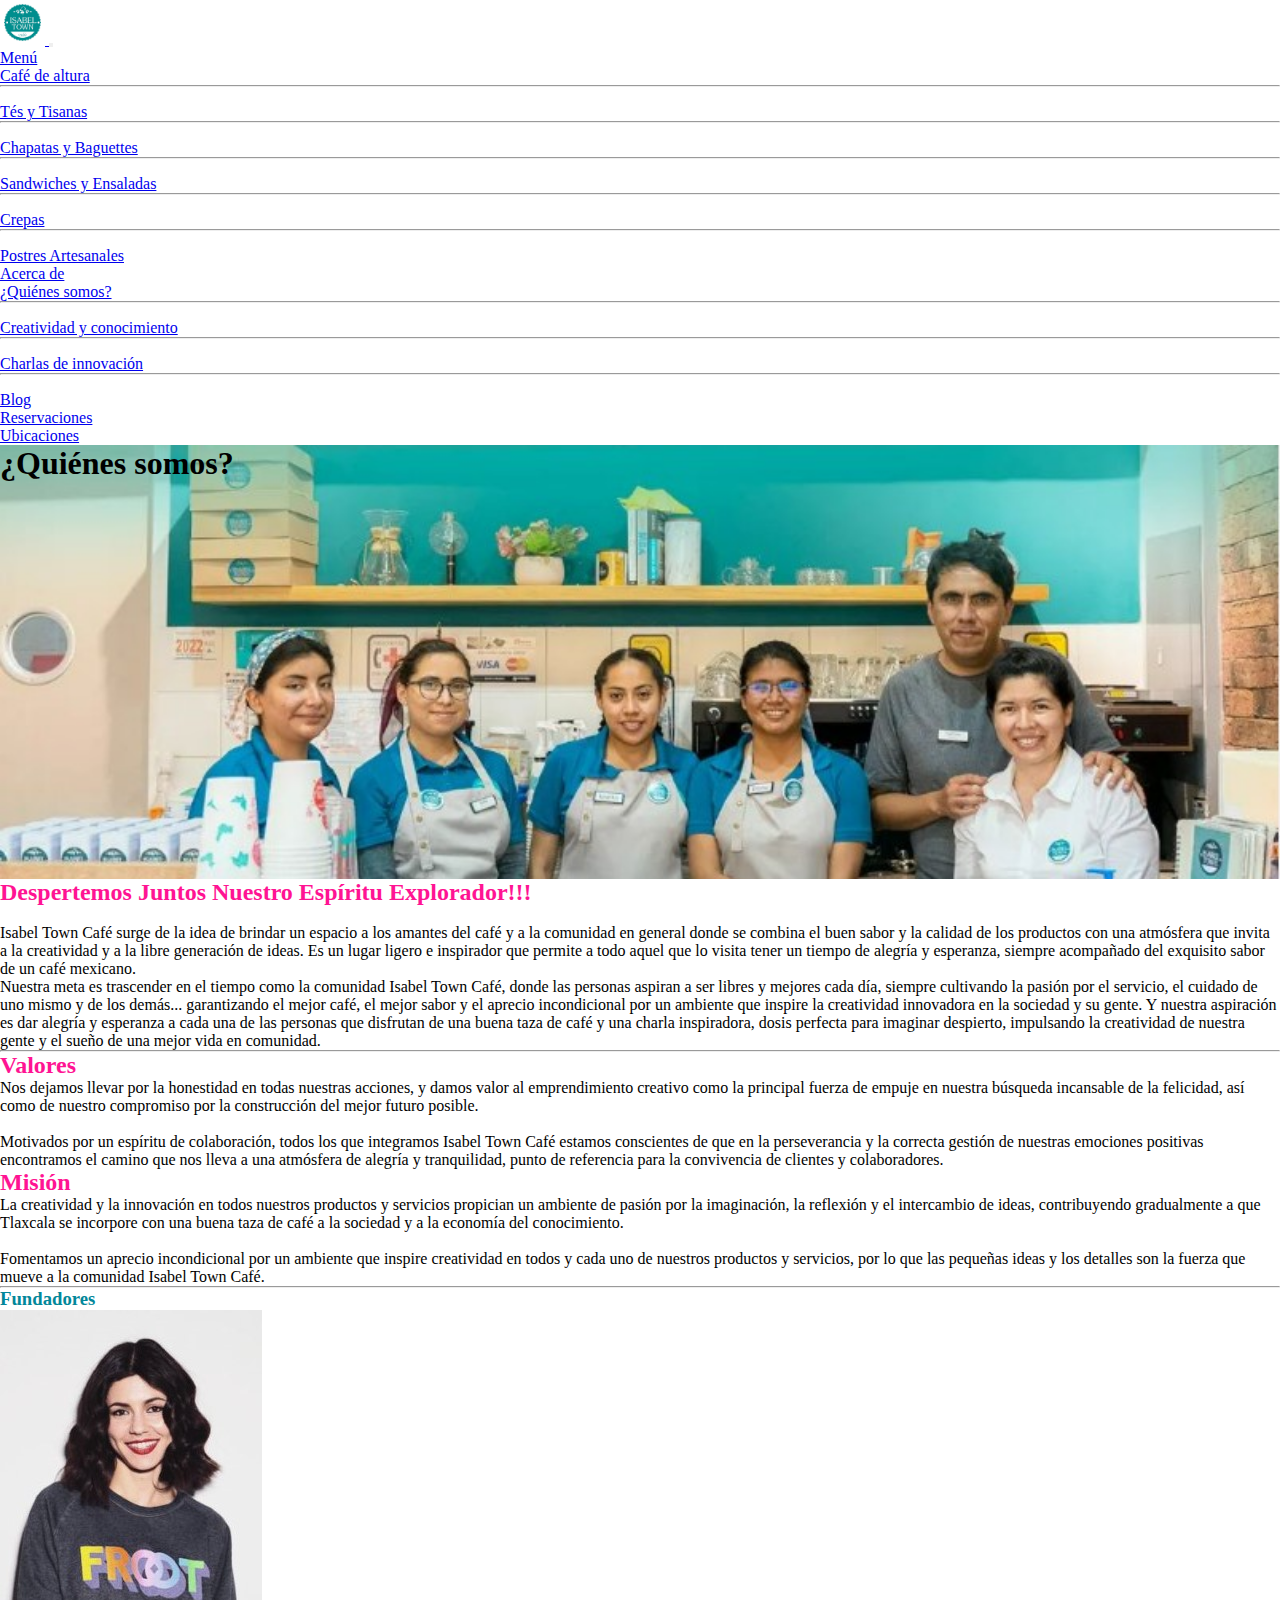
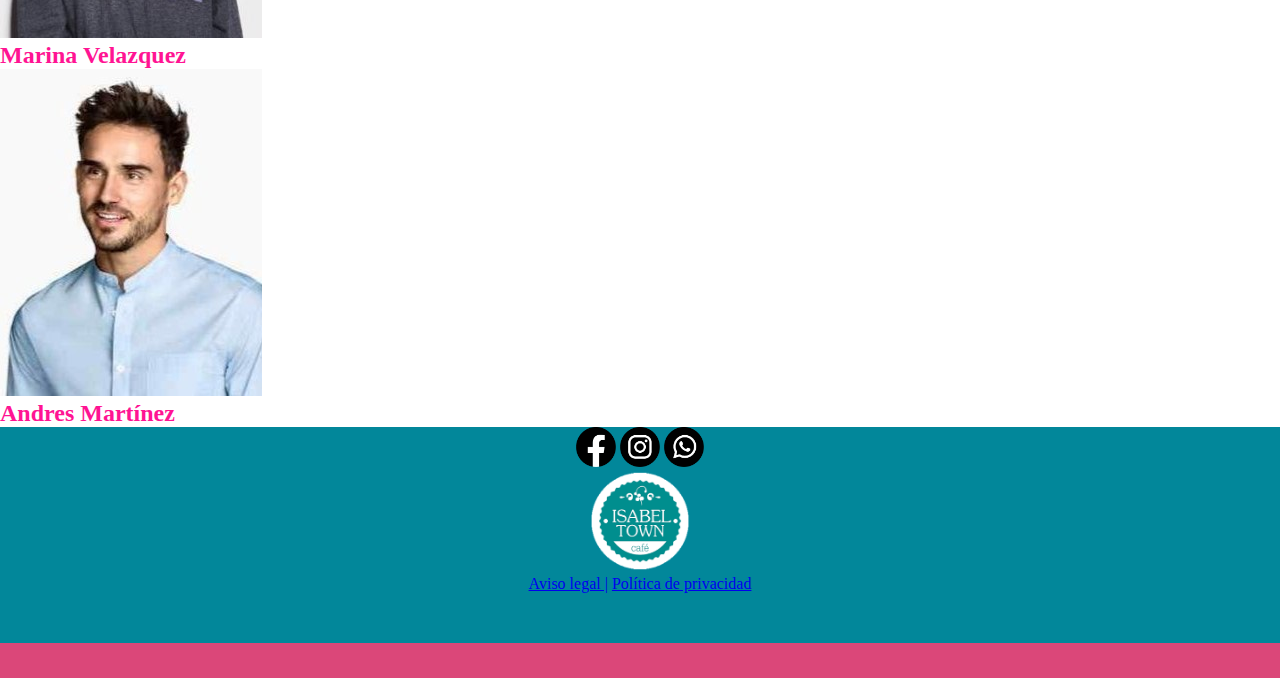
<file: quienes.html>
<!doctype html>
<html lang="en">
  <head>
    <meta charset="utf-8">
    <meta name="viewport" content="width=device-width, initial-scale=1">
    <title>¿Quiénes somos?</title>
    <link href="https://cdn.jsdelivr.net/npm/bootstrap@5.3.0-alpha3/dist/css/bootstrap.min.css" rel="stylesheet" integrity="sha384-KK94CHFLLe+nY2dmCWGMq91rCGa5gtU4mk92HdvYe+M/SXH301p5ILy+dN9+nJOZ" crossorigin="anonymous">
    <link href="estilos.css" rel="stylesheet" type="text/css">
  </head>
	
		<nav class="navbar navbar-expand-lg bg-light">
  <div class="container-fluid">
   <a class="navbar-brand mx-2" href="index.html">
      <img src="images.png" alt="Bootstrap" width="45px">
	  </a>
    <button class="navbar-toggler" type="button" data-bs-toggle="collapse" data-bs-target="#navbarSupportedContent" aria-controls="navbarSupportedContent" aria-expanded="false" aria-label="Toggle navigation">
      <span class="navbar-toggler-icon"></span>
    </button>
    <div class="collapse navbar-collapse mx-5" id="navbarSupportedContent">
      <ul class="navbar-nav me-auto mb-2 mb-lg-0 ">
        
	

        <li class="nav-item dropdown">
          <a class="nav-link dropdown-toggle" href="#" role="button" data-bs-toggle="dropdown" aria-expanded="false">
            Menú
          </a>
          <ul class="dropdown-menu">
            <li><a class="dropdown-item" href="cafe.html">Café de altura</a></li>
			<li><hr class="dropdown-divider"></li>
            <li><a class="dropdown-item" href="te.html">Tés y Tisanas</a></li>
            <li><hr class="dropdown-divider"></li>
            <li><a class="dropdown-item" href="chapa.html">Chapatas y Baguettes</a></li>
			<li><hr class="dropdown-divider"></li>
			<li><a class="dropdown-item" href="sandw.html">Sandwiches y Ensaladas</a></li>
			<li><hr class="dropdown-divider"></li>
			<li><a class="dropdown-item" href="crepas.html">Crepas</a></li>
			<li><hr class="dropdown-divider"></li>
			<li><a class="dropdown-item" href="postres.html">Postres Artesanales</a></li>
          </ul>
        </li>
		
		  <li class="nav-item dropdown">
          <a class="nav-link dropdown-toggle" href="#" role="button" data-bs-toggle="dropdown" aria-expanded="false">
            Acerca de
          </a>
          <ul class="dropdown-menu">
            <li><a class="dropdown-item" href="quienes.html">¿Quiénes somos?</a></li>
			<li><hr class="dropdown-divider"></li>
            <li><a class="dropdown-item" href="creat.html">Creatividad y conocimiento</a></li>
            <li><hr class="dropdown-divider"></li>
            <li><a class="dropdown-item" href="charlas.html">Charlas de innovación</a></li>
			<li><hr class="dropdown-divider"></li>
			<li><a class="dropdown-item" href="blog.html">Blog</a></li>
          </ul>
        </li>
		  
		<li class="nav-item">
          <a class="nav-link" href="reservacion.html">Reservaciones</a>
        </li>
		  
		<li class="nav-item">
          <a class="nav-link" href="ubicaciones.html">Ubicaciones</a>
        </li>
        
      </ul>
    </div>
  </div>
</nav>
	
<body>
	
<header>
	<div class="conteiner-fluid quienes" >
	<h1 class="fw-bold text-light px-5 pt-2 pb-4 text-center">¿Quiénes somos?</h1>	 
	</div>
	</header>
	
	<section class="container-fluid pt-5 pb-5 px-5 py-5">
	<div class="row">
		<h2 class="pb-3">Despertemos Juntos Nuestro Espíritu Explorador!!!</h2>
	<br>
	<p >
	Isabel Town Café surge de la idea de brindar un espacio a los amantes del café y a la comunidad en general donde se combina el buen sabor y la calidad de los productos con una atmósfera que invita a la creatividad y a la libre generación de ideas. Es un lugar ligero e inspirador que permite a todo aquel que lo visita tener un tiempo de alegría y esperanza, siempre acompañado del exquisito sabor de un café mexicano.
	<br>
	Nuestra meta es trascender en el tiempo como la comunidad Isabel Town Café, donde las personas aspiran a ser libres y mejores cada día, siempre cultivando la pasión por el servicio, el cuidado de uno mismo y de los demás... garantizando el mejor café, el mejor sabor y el aprecio incondicional por un ambiente que inspire la creatividad innovadora en la sociedad y su gente. Y nuestra aspiración es dar alegría y esperanza a cada una de las personas que disfrutan de una buena taza de café y una charla inspiradora, dosis perfecta para imaginar despierto, impulsando la creatividad de nuestra gente y el sueño de una mejor vida en comunidad.	
	</p></div>
	
	  <div class="row">
			<center><div class="col"><hr class="border border-dark border-3 mb-5 opacity-75"></div></center>

		<div class="col-sm-6">
		<h2 class="text-center">Valores</h2>

		<p class="text-center px-3 py-3">Nos dejamos llevar por la honestidad en todas nuestras acciones, y damos valor al emprendimiento creativo como la principal fuerza de empuje en nuestra búsqueda incansable de la felicidad, así como de nuestro compromiso por la construcción del mejor futuro posible.
		<br><br>
		Motivados por un espíritu de colaboración, todos los que integramos Isabel Town Café estamos conscientes de que en la perseverancia y la correcta gestión de nuestras emociones positivas encontramos el camino que nos lleva a una atmósfera de alegría y tranquilidad, punto de referencia para la convivencia de clientes y colaboradores.
		</p>
		</div>
		
		<div class="col-sm-6">
		<h2 class=" text-center">Misión</h2>

		<p class="text-center px-3 py-3">La creatividad y la innovación en todos nuestros productos y servicios propician un ambiente de pasión por la imaginación, la reflexión y el intercambio de ideas, contribuyendo gradualmente a que Tlaxcala se incorpore con una buena taza de café a la sociedad y a la economía del conocimiento.
		<br><br>
		Fomentamos un aprecio incondicional por un ambiente que inspire creatividad en todos y cada uno de nuestros productos y servicios, por lo que las pequeñas ideas y los detalles son la fuerza que mueve a la comunidad Isabel Town Café.
		</p>
		</div>

		<center><div class="col"><hr class="border border-dark border-3 mb-5 mt-3 opacity-75"></div></center>
		<h3 class="fw-bold mb-4">Fundadores</h3>
		
		<div class="col-sm-6">
		<img src="marina.jpg" class="img-fluid mx-auto d-block">
		<h2 class="text-center mt-3">Marina Velazquez</h2>
		</div>
		
		 <div class="col-sm-6">
		<img src="andres.jpg" class="img-fluid mx-auto d-block" style="width: ">
		<h2 class="text-center mt-3">Andres Martínez</h2>
		</div>
	</div>
	</section>
	

	

	
<footer>
		
	<div class="container pt-5 mt-4">
		<center><div class="row">
		  <div class="col-3 mt-4 mx-auto">
		    <a href="https://www.facebook.com/IsabelTownCafe"><img src="f.png" width="40px"  class="mx-3 mb-1"/></a> 
			<a href="https://www.instagram.com/isabeltown/"><img src="i.png" width="40px" class="mx-3 mb-1"/></a>
			<a href="https://api.whatsapp.com/send?phone=%2B5212461489544&data=[base64]&source=FB_Page&app=facebook&entry_point=page_cta&fbclid=IwAR2-AjsBkkohJRDbKZHlP_GABaHguRAIm7eO1IUgFdjXo3h8lK-Pg0KYDlY"><img src="w.png" width="40px" class="mx-3 mb-1"/></a>
		  </div>
			<div class="col-2 mt-4 mx-auto"> <a href="index.html"><img src="images.png" width="100px" class=""/></a> 
			</div>
		  <div class="col-3 mt-5 mx-auto">
			<a href="https://www.workcafe.com.mx/assets/pdf/AvisoLegal.pdf" class="link-light link-offset-2 link-underline link-underline-opacity-0 m-0 p-0">Aviso legal |</a>
			<a href="https://www.gob.mx/cms/uploads/attachment/file/92883/POLITICA_DE_PRIVACIDAD_INDAABIN.pdf" class= "link-light link-offset-2 link-underline link-underline-opacity-0 m-0 p-0"> Política de privacidad</a>
		  </div>
      </div></center>	
  </div>
		
	<section class="barra" style="height: 35px"></section>
</footer>

<script src="https://cdn.jsdelivr.net/npm/bootstrap@5.3.0-alpha3/dist/js/bootstrap.bundle.min.js" integrity="sha384-ENjdO4Dr2bkBIFxQpeoTz1HIcje39Wm4jDKdf19U8gI4ddQ3GYNS7NTKfAdVQSZe" crossorigin="anonymous"></script>
</body>
</html>
</file>
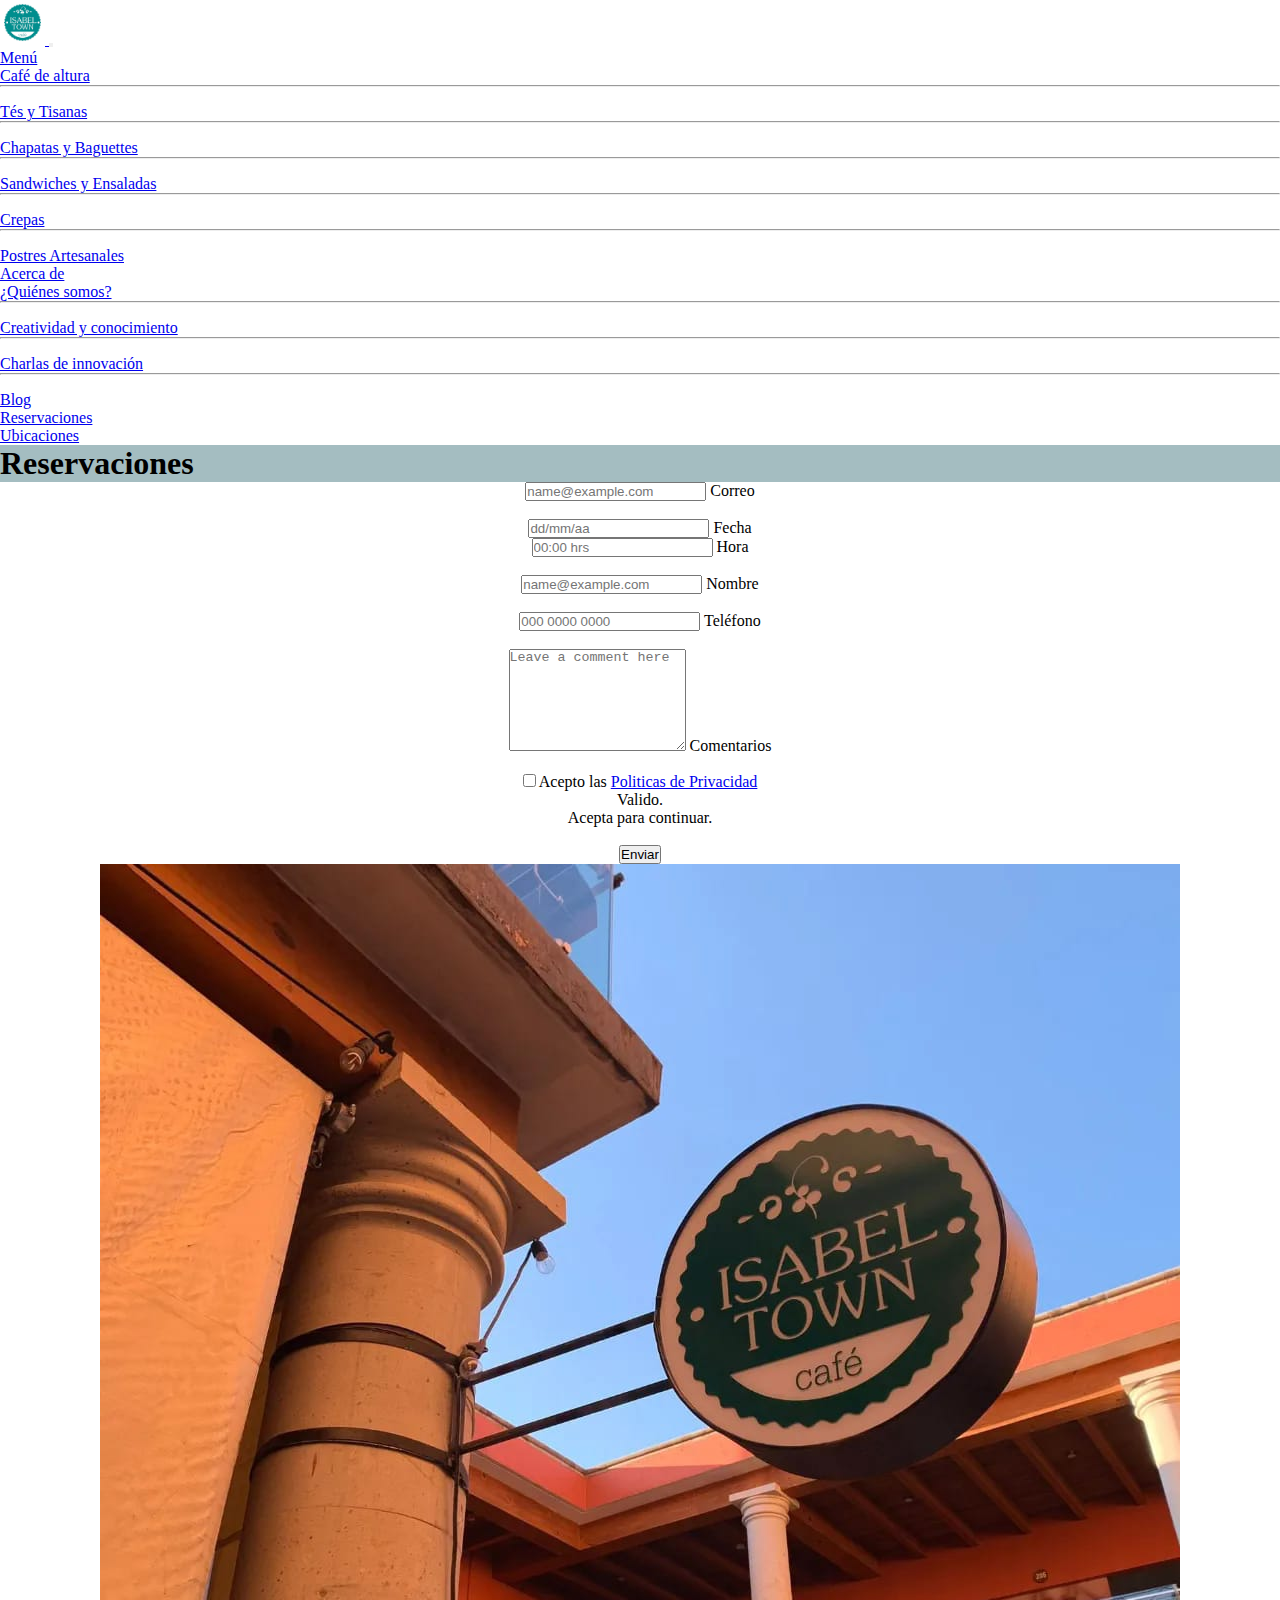
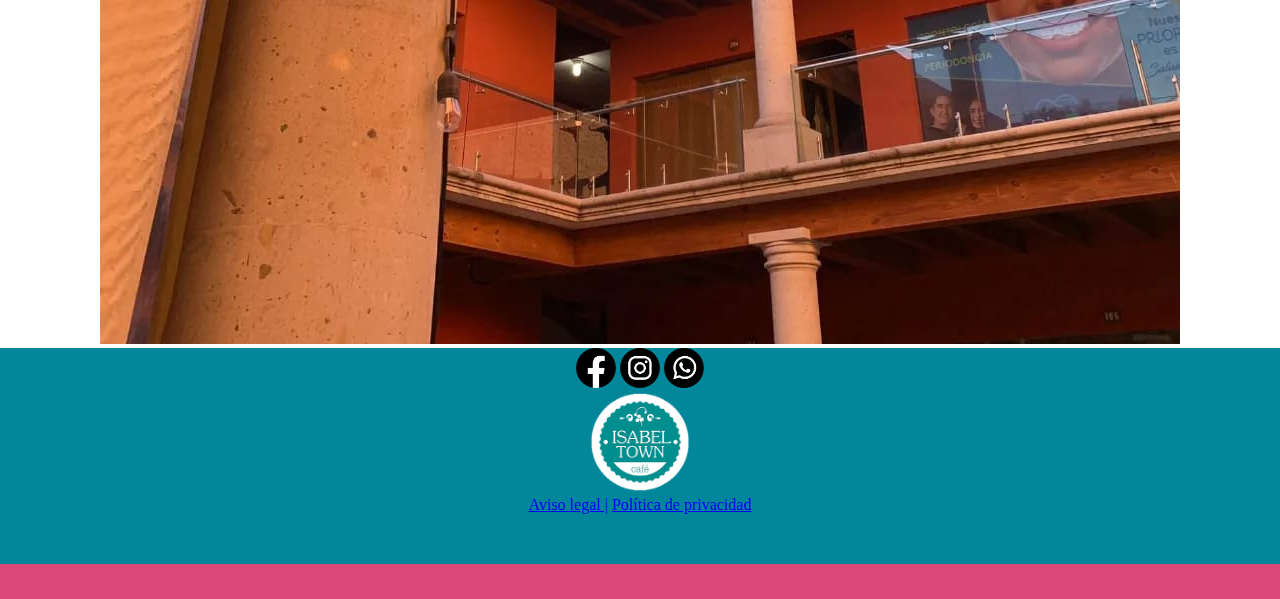
<file: reservacion.html>
<!doctype html>
<html lang="en">
  <head>
    <meta charset="utf-8">
    <meta name="viewport" content="width=device-width, initial-scale=1">
    <title>Reservaciones</title>
    <link href="https://cdn.jsdelivr.net/npm/bootstrap@5.3.0-alpha3/dist/css/bootstrap.min.css" rel="stylesheet" integrity="sha384-KK94CHFLLe+nY2dmCWGMq91rCGa5gtU4mk92HdvYe+M/SXH301p5ILy+dN9+nJOZ" crossorigin="anonymous">
    <link href="estilos.css" rel="stylesheet" type="text/css">
  </head>
	
		<nav class="navbar navbar-expand-lg bg-light">
  <div class="container-fluid">
   <a class="navbar-brand mx-2" href="index.html">
      <img src="images.png" alt="Bootstrap" width="45px">
	  </a>
    <button class="navbar-toggler" type="button" data-bs-toggle="collapse" data-bs-target="#navbarSupportedContent" aria-controls="navbarSupportedContent" aria-expanded="false" aria-label="Toggle navigation">
      <span class="navbar-toggler-icon"></span>
    </button>
    <div class="collapse navbar-collapse mx-5" id="navbarSupportedContent">
      <ul class="navbar-nav me-auto mb-2 mb-lg-0 ">
        
	

        <li class="nav-item dropdown">
          <a class="nav-link dropdown-toggle" href="#" role="button" data-bs-toggle="dropdown" aria-expanded="false">
            Menú
          </a>
          <ul class="dropdown-menu">
            <li><a class="dropdown-item" href="cafe.html">Café de altura</a></li>
			<li><hr class="dropdown-divider"></li>
            <li><a class="dropdown-item" href="te.html">Tés y Tisanas</a></li>
            <li><hr class="dropdown-divider"></li>
            <li><a class="dropdown-item" href="chapata.html">Chapatas y Baguettes</a></li>
			<li><hr class="dropdown-divider"></li>
			<li><a class="dropdown-item" href="sandw.html">Sandwiches y Ensaladas</a></li>
			<li><hr class="dropdown-divider"></li>
			<li><a class="dropdown-item" href="crepas.html">Crepas</a></li>
			<li><hr class="dropdown-divider"></li>
			<li><a class="dropdown-item" href="postres.html">Postres Artesanales</a></li>
          </ul>
        </li>
		
		  <li class="nav-item dropdown">
          <a class="nav-link dropdown-toggle" href="#" role="button" data-bs-toggle="dropdown" aria-expanded="false">
            Acerca de
          </a>
          <ul class="dropdown-menu">
            <li><a class="dropdown-item" href="quienes.html">¿Quiénes somos?</a></li>
			<li><hr class="dropdown-divider"></li>
            <li><a class="dropdown-item" href="creat.html">Creatividad y conocimiento</a></li>
            <li><hr class="dropdown-divider"></li>
            <li><a class="dropdown-item" href="charlas.html">Charlas de innovación</a></li>
			<li><hr class="dropdown-divider"></li>
			<li><a class="dropdown-item" href="blog.html">Blog</a></li>
          </ul>
        </li>
		  
		<li class="nav-item">
          <a class="nav-link" href="reservacion.html">Reservaciones</a>
        </li>
		  
		<li class="nav-item">
          <a class="nav-link" href="ubicaciones.html">Ubicaciones</a>
        </li>
        
      </ul>
    </div>
  </div>
</nav>
	
<body>
	 <header>
	<div class="conteiner-fluid">
	<h1 class="fw-bold text-light px-5 pt-3 pb-4 text-center">Reservaciones</h1>	 
	</div>
	</header>
	
	
	<center><div class="container row m-0 p-0">
	<div class="col-sm-5 mx-auto mx-4 my-4">
	<form>
	<div class="row g-2">
 	<div class="col-md">
    <div class="form-floating">
      <input type="email" class="form-control" class="floatingInputGrid" placeholder="name@example.com">
      <label for="floatingInputGrid">Correo</label>
    </div>
 	 </div>
	</div>
		
		<br>
 <div class="row g-2">
  <div class="col-md">
    <div class="form-floating">
      <input type="email" class="form-control" id="floatingInputGrid" placeholder="dd/mm/aa">
      <label for="floatingInputGrid">Fecha</label>
    </div>
  </div>
	 
   <div class="col-md">
   	 <div class="form-floating">
      <input type="email" class="form-control floatingInputGrid" placeholder="00:00 hrs">
      <label for="floatingInputGrid">Hora</label>
    	</div>
	</div>
</div>
		
		<br>
<div class="row g-2">
 <div class="col-md">
    <div class="form-floating">
      <input type="email" class="form-control floatingInputGrid" placeholder="name@example.com">
      <label for="floatingInputGrid">Nombre</label>
    </div>
  </div>
</div>
		
		<br>
		<div class="row g-2">
 <div class="col-md">
    <div class="form-floating">
      <input type="email" class="form-control floatingInputGrid" placeholder="000 0000 0000">
      <label for="floatingInputGrid">Teléfono</label>
    </div>
  </div>
</div>
		
		<br>
		<div class="form-floating">
  <textarea class="form-control" placeholder="Leave a comment here" id="floatingTextarea2" style="height: 100px"></textarea>
  <label for="floatingTextarea2">Comentarios</label>
</div>
		
	<br>
  <div class="form-check col-mb-8">
    <input class="form-check-input" type="checkbox" id="myCheck" name="remember" required>
    <label class="form-check-label" for="myCheck">Acepto las <a href="https://www.gob.mx/cms/uploads/attachment/file/92883/POLITICA_DE_PRIVACIDAD_INDAABIN.pdf">Politicas de Privacidad</a></label>
    <div class="valid-feedback">Valido.</div>
    <div class="invalid-feedback">Acepta para continuar.</div>
  </div>
	<br>
		
  <button type="submit" class="btn btn-primary px-auto">Enviar</button>
</form>
</div>


		<div class="row col-md-6 pb-3 pt-3">
	  <img src="circ.jpg"  class="img-fluid float-end">
  </div>
</div></center>
	
	<footer>
	<div class="container pt-5">
		<center><div class="row">
		  <div class="col-3 mt-4 mx-auto">
		    <a href="https://www.facebook.com/IsabelTownCafe"><img src="f.png" width="40px"  class="mx-3 mb-1"/></a> 
			<a href="https://www.instagram.com/isabeltown/"><img src="i.png" width="40px" class="mx-3 mb-1"/></a>
			<a href="https://api.whatsapp.com/send?phone=%2B5212461489544&data=[base64]&source=FB_Page&app=facebook&entry_point=page_cta&fbclid=IwAR2-AjsBkkohJRDbKZHlP_GABaHguRAIm7eO1IUgFdjXo3h8lK-Pg0KYDlY"><img src="w.png" width="40px" class="mx-3 mb-1"/></a>
			</div>
			<div class="col-1 mx-auto"> <a href="index.html"><img src="images.png" width="100px" class=""/></a> 
			</div>
		  <div class="col-3 mt-5 mx-auto">
			<a href="https://www.workcafe.com.mx/assets/pdf/AvisoLegal.pdf" class="link-light link-offset-2 link-underline link-underline-opacity-0 m-0 p-0">Aviso legal |</a>
			<a href="https://www.gob.mx/cms/uploads/attachment/file/92883/POLITICA_DE_PRIVACIDAD_INDAABIN.pdf" class= "link-light link-offset-2 link-underline link-underline-opacity-0 m-0 p-0"> Política de privacidad</a>
			</div>
      </div></center>	
	</div>
	<section class="barra" style="height: 35px"></section>
	</footer>

<script src="https://cdn.jsdelivr.net/npm/bootstrap@5.3.0-alpha3/dist/js/bootstrap.bundle.min.js" integrity="sha384-ENjdO4Dr2bkBIFxQpeoTz1HIcje39Wm4jDKdf19U8gI4ddQ3GYNS7NTKfAdVQSZe" crossorigin="anonymous"></script>
</body>
</html>
</file>
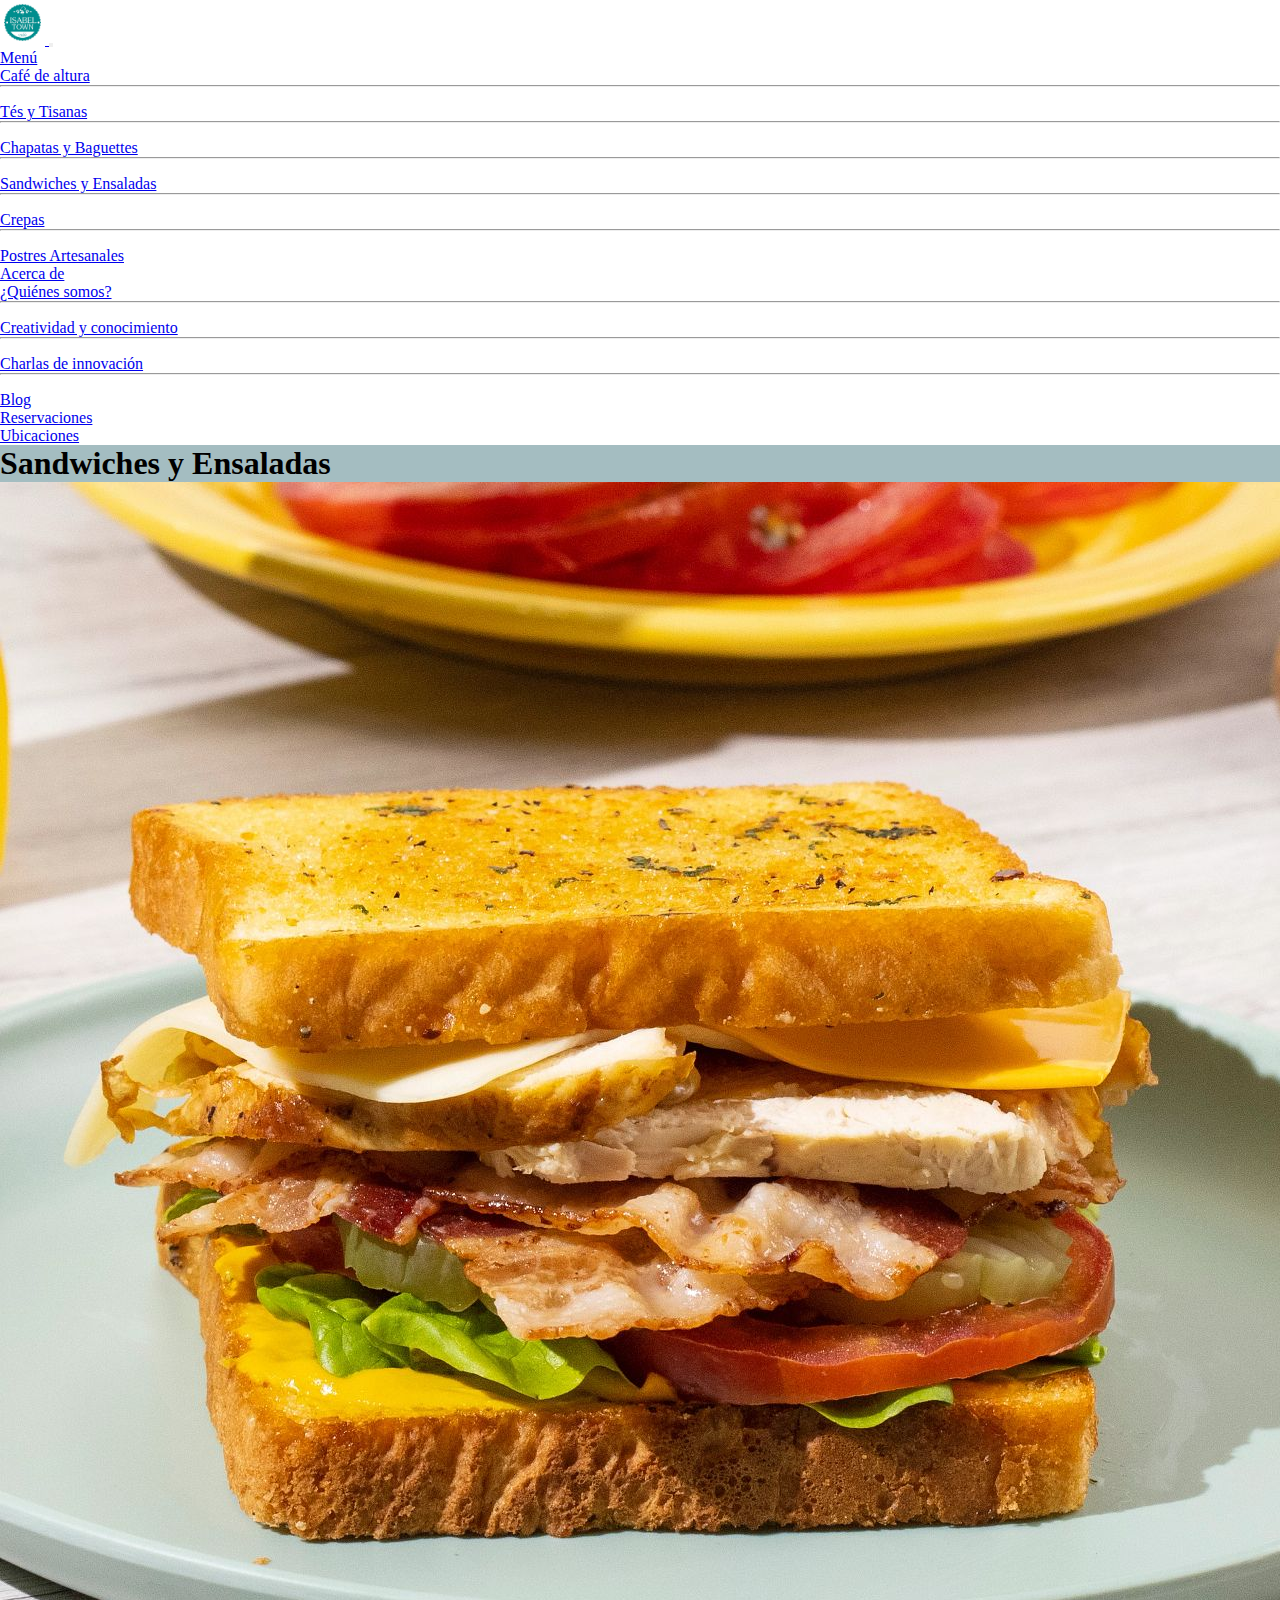
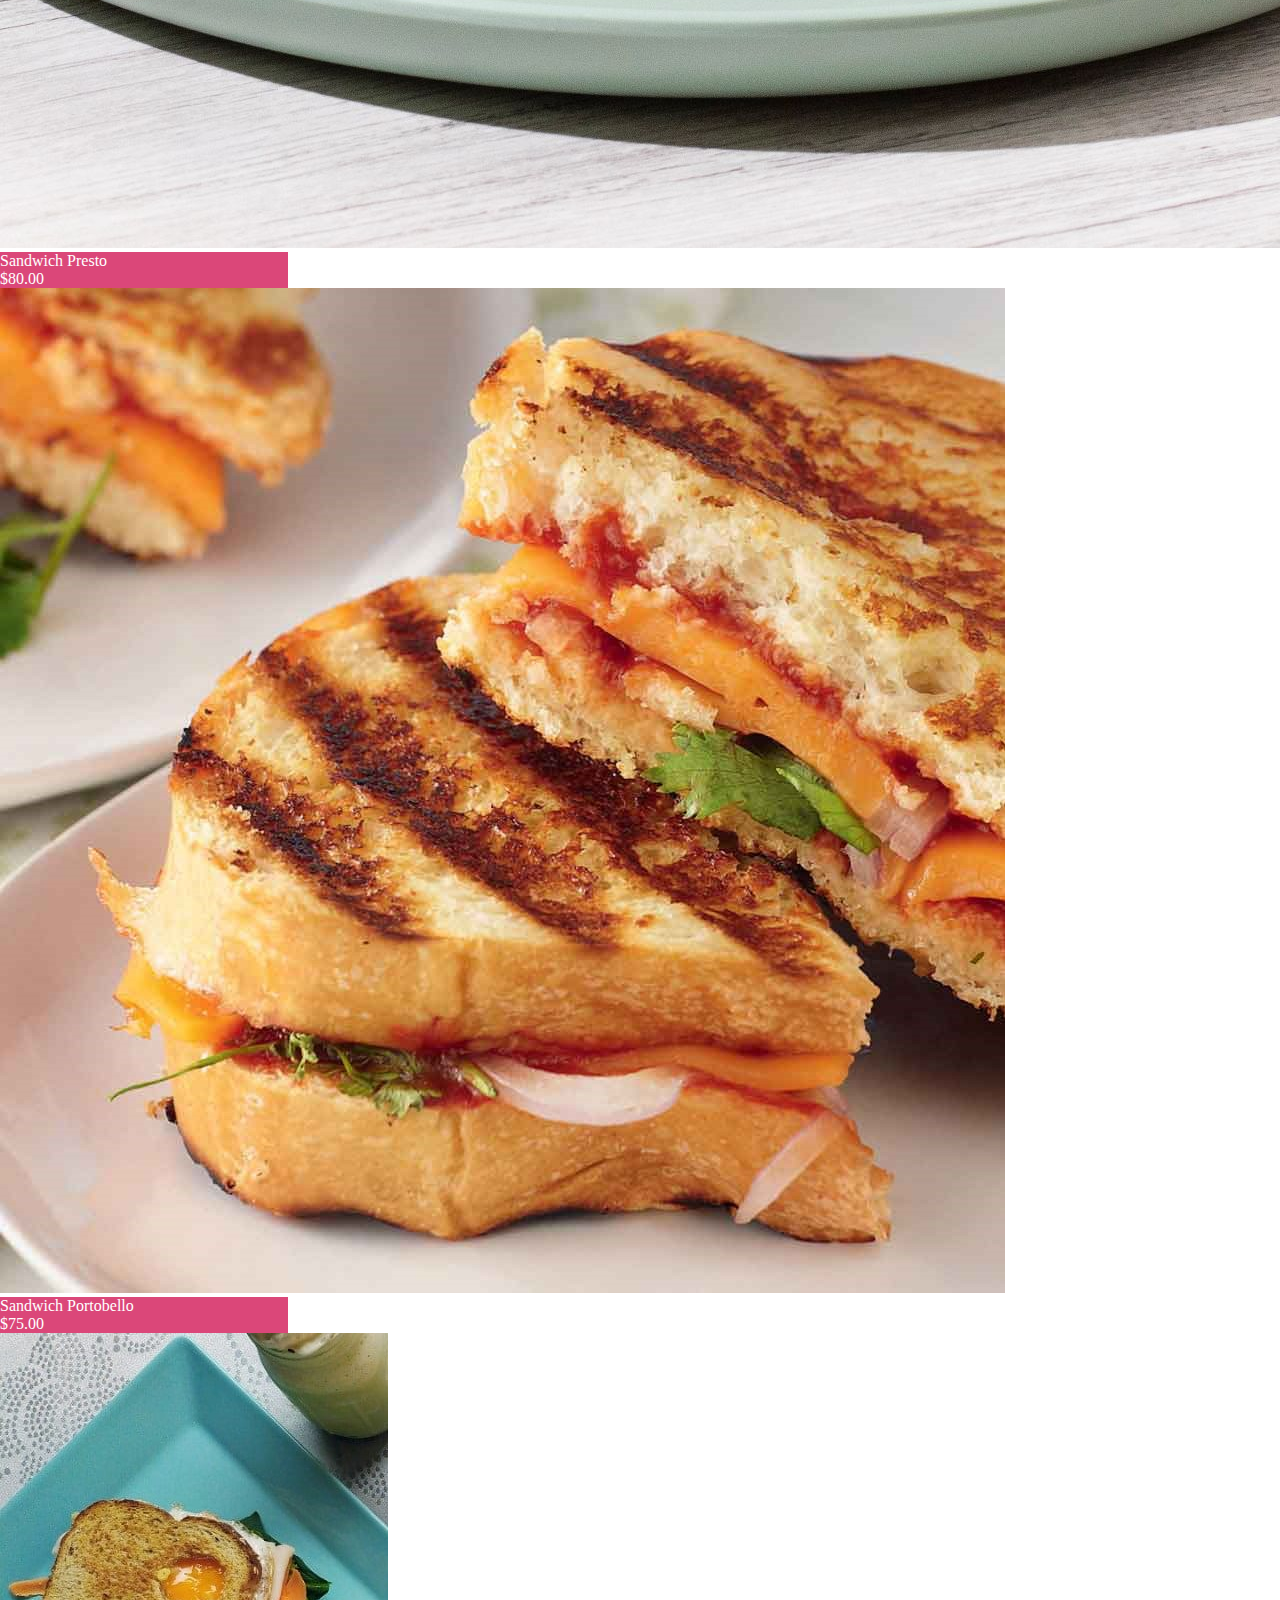
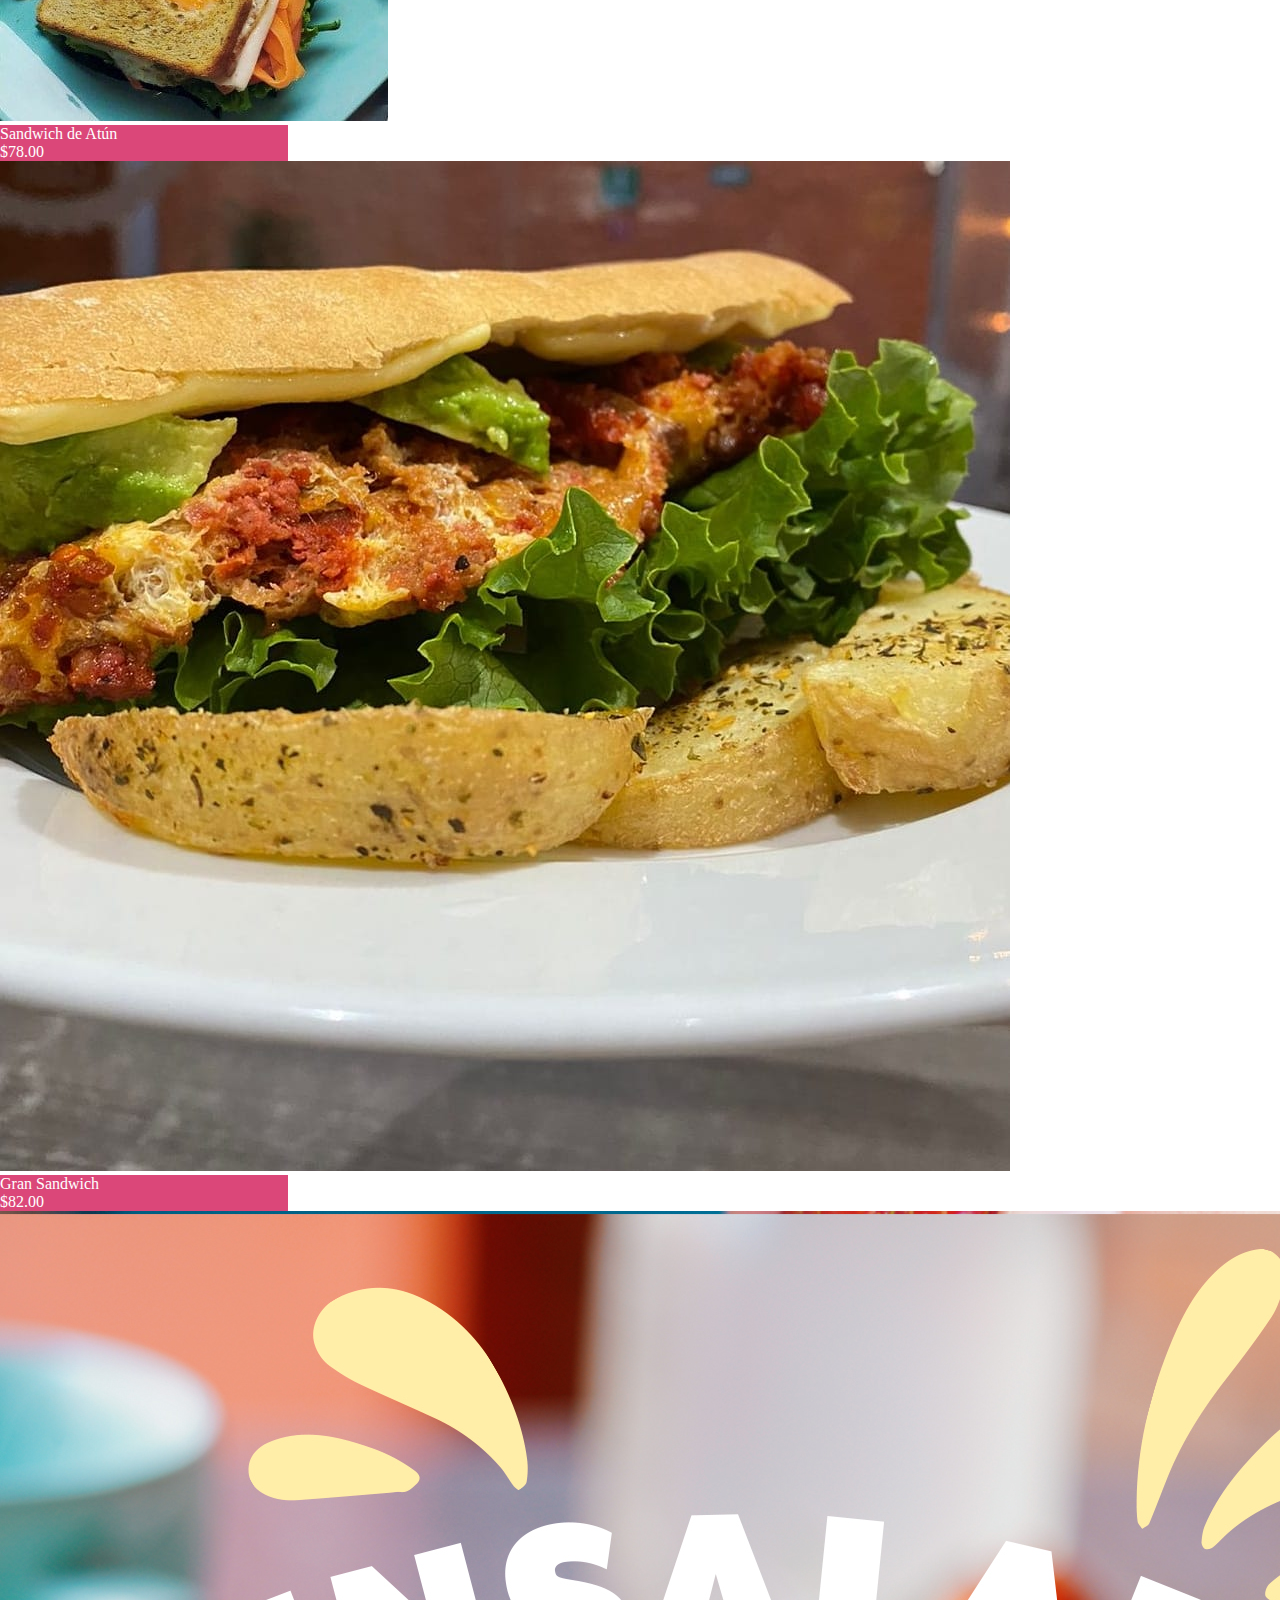
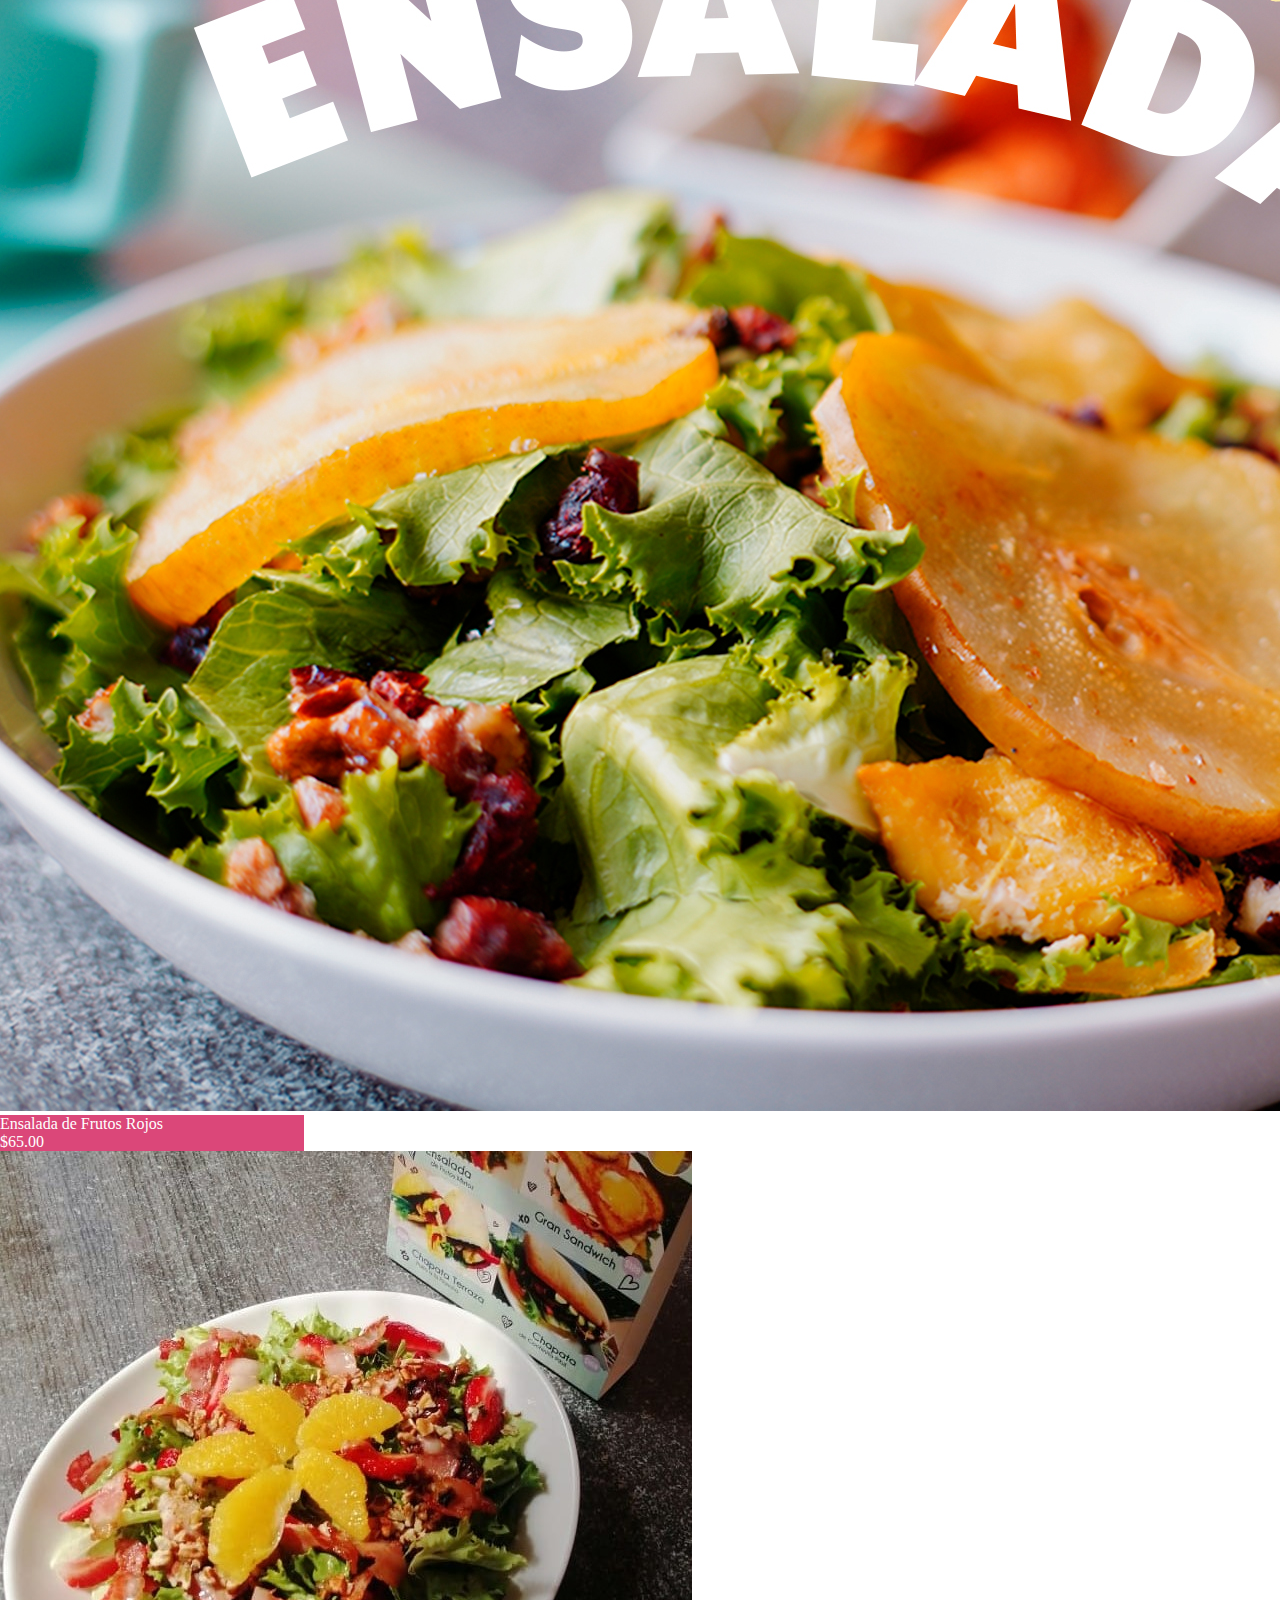
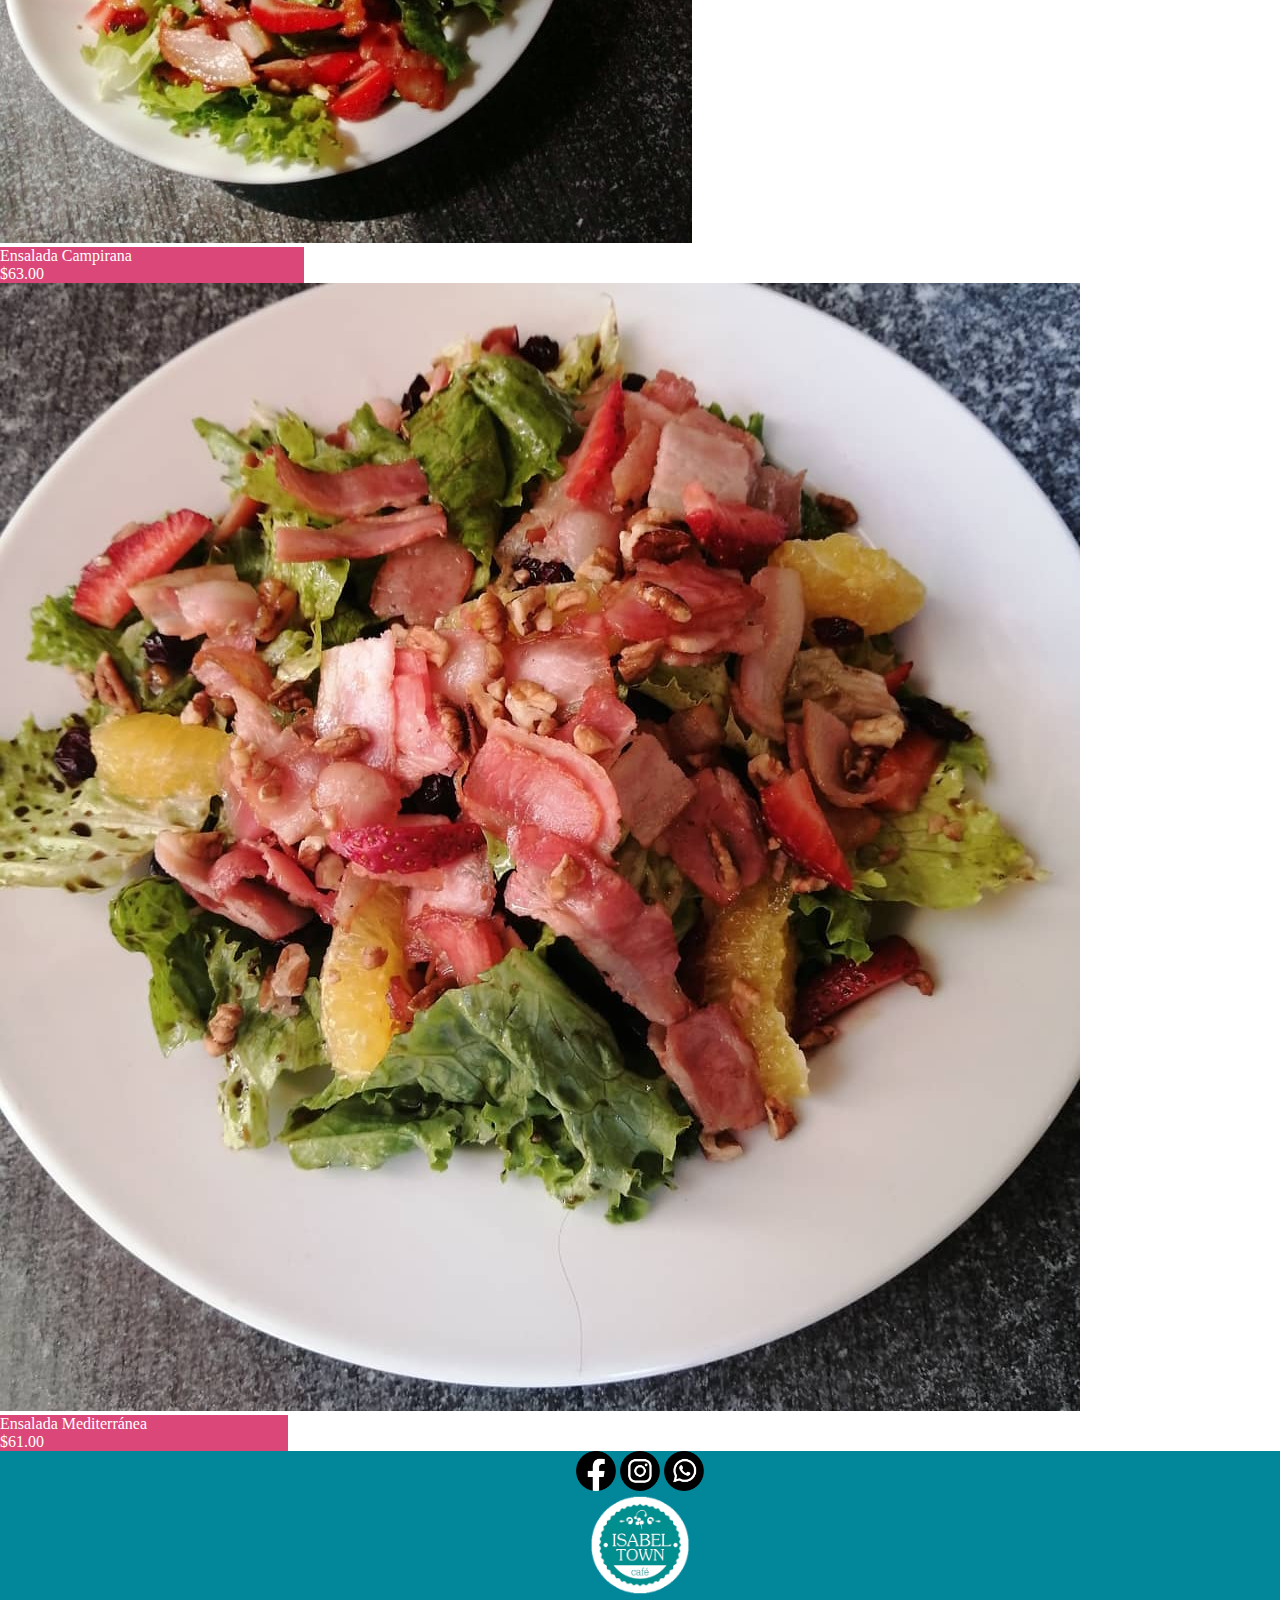
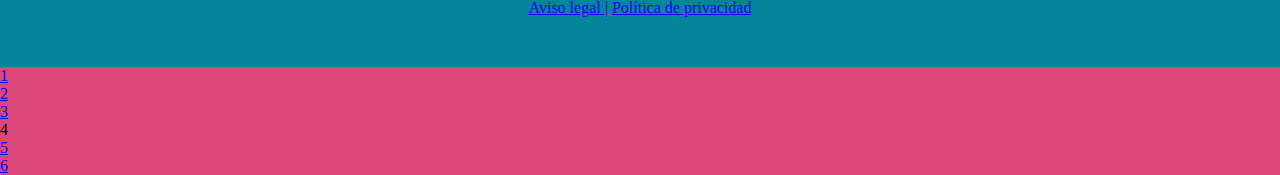
<file: sandw.html>
<!doctype html>
<html lang="en">
  <head>
    <meta charset="utf-8">
    <meta name="viewport" content="width=device-width, initial-scale=1">
    <title>Sandwiches y Ensaladas</title>
    <link href="https://cdn.jsdelivr.net/npm/bootstrap@5.3.0-alpha3/dist/css/bootstrap.min.css" rel="stylesheet" integrity="sha384-KK94CHFLLe+nY2dmCWGMq91rCGa5gtU4mk92HdvYe+M/SXH301p5ILy+dN9+nJOZ" crossorigin="anonymous">
    <link href="estilos.css" rel="stylesheet" type="text/css">
  </head>
	
		<nav class="navbar navbar-expand-lg bg-light">
  <div class="container-fluid">
   <a class="navbar-brand mx-2" href="index.html">
      <img src="images.png" alt="Bootstrap" width="45px">
	  </a>
    <button class="navbar-toggler" type="button" data-bs-toggle="collapse" data-bs-target="#navbarSupportedContent" aria-controls="navbarSupportedContent" aria-expanded="false" aria-label="Toggle navigation">
      <span class="navbar-toggler-icon"></span>
    </button>
    <div class="collapse navbar-collapse mx-5" id="navbarSupportedContent">
      <ul class="navbar-nav me-auto mb-2 mb-lg-0 ">
        
	

        <li class="nav-item dropdown">
          <a class="nav-link dropdown-toggle" href="#" role="button" data-bs-toggle="dropdown" aria-expanded="false">
            Menú
          </a>
          <ul class="dropdown-menu">
            <li><a class="dropdown-item" href="cafe.html">Café de altura</a></li>
			<li><hr class="dropdown-divider"></li>
            <li><a class="dropdown-item" href="te.html">Tés y Tisanas</a></li>
            <li><hr class="dropdown-divider"></li>
            <li><a class="dropdown-item" href="chapa.html">Chapatas y Baguettes</a></li>
			<li><hr class="dropdown-divider"></li>
			<li><a class="dropdown-item" href="sandw.html">Sandwiches y Ensaladas</a></li>
			<li><hr class="dropdown-divider"></li>
			<li><a class="dropdown-item" href="crepas.html">Crepas</a></li>
			<li><hr class="dropdown-divider"></li>
			<li><a class="dropdown-item" href="postres.html">Postres Artesanales</a></li>
          </ul>
        </li>
		
		  <li class="nav-item dropdown">
          <a class="nav-link dropdown-toggle" href="#" role="button" data-bs-toggle="dropdown" aria-expanded="false">
            Acerca de
          </a>
          <ul class="dropdown-menu">
            <li><a class="dropdown-item" href="quienes.html">¿Quiénes somos?</a></li>
			<li><hr class="dropdown-divider"></li>
            <li><a class="dropdown-item" href="creat.html">Creatividad y conocimiento</a></li>
            <li><hr class="dropdown-divider"></li>
            <li><a class="dropdown-item" href="charlas.html">Charlas de innovación</a></li>
			<li><hr class="dropdown-divider"></li>
			<li><a class="dropdown-item" href="blog.html">Blog</a></li>
          </ul>
        </li>
		  
		<li class="nav-item">
          <a class="nav-link" href="reservacion.html">Reservaciones</a>
        </li>
		  
		<li class="nav-item">
          <a class="nav-link" href="ubicaciones.html">Ubicaciones</a>
        </li>
        
      </ul>
    </div>
  </div>
</nav>
	
<body>
	
	 <header>
	<div class="conteiner-fluid">
	<h1 class="fw-bold text-light px-5 pt-3 pb-4 text-center">Sandwiches y Ensaladas</h1>	 
	</div>
	</header>
<section class="container-fluid">
	<div class="row justify-content-center m-auto">
		<div class="card col-4 text-center mt-4 mx-4 border-white" style="width: 18rem;">
  		<img src="sand2.jpg" class="card-img-top rounded">
  		<div class="card-body  rounded mt-2">
    	<p class="card-text"> Sandwich Presto <br>$80.00</p></div>
	  </div>
		<div class="card col-4 text-center mt-4 mx-4 border-white" style="width: 18rem;">
  		<img src="sand1.jpg" class="card-img-top rounded">
  		<div class="card-body rounded mt-2">
    	<p class="card-text"> Sandwich Portobello <br>$75.00</p></div>
	  </div>
		<div class="card col-4 text-center mt-4 mx-4 border-white" style="width: 18rem;">
  		<img src="sand.jpg" class="card-img-top rounded">
  		<div class="card-body rounded mt-2">
    	<p class="card-text"> Sandwich de Atún <br>$78.00</p></div>
	  </div>
		<div class="card col-4 text-center mt-4 mx-4 border-white" style="width: 18rem;">
  		<img src="sandwixh2.jpg" class="card-img-top rounded">
  		<div class="card-body  rounded mt-2">
    	<p class="card-text"> Gran Sandwich <br>$82.00</p></div>
	  </div>
		
		<div class="card col-4 text-center mt-4 mx-4 border-white" style="width: 19rem;">
  		<img src="ensalada.jpg" class="card-img-top rounded">
  		<div class="card-body  rounded mt-2 mb-4 ">
    	<p class="card-text"> Ensalada de Frutos Rojos <br>$65.00</p></div>
	  </div>
	  <div class="card col-4 text-center mt-4 mx-4 border-white" style="width: 19rem;">
  		<img src="ensalada2.jpg" class="card-img-top rounded">
  		<div class="card-body  rounded mt-2 mb-4">
    	<p class="card-text"> Ensalada Campirana <br>$63.00</p></div>
	  </div>
	  <div class="card col-4 text-center mt-4 mx-4 border-white" style="width: 18rem;">
  		<img src="ensalda 3.jpg" class="card-img-top rounded">
  		<div class="card-body a rounded mt-2 mb-4">
    	<p class="card-text"> Ensalada Mediterránea <br>$61.00</p></div>
	  </div>
  </div>
</section>
	

	
	<footer>
	<div class="container pt-5">
		<center><div class="row">
		  <div class="col-3 mt-4 mx-auto">
		    <a href="https://www.facebook.com/IsabelTownCafe"><img src="f.png" width="40px"  class="mx-3 mb-1"/></a> 
			<a href="https://www.instagram.com/isabeltown/"><img src="i.png" width="40px" class="mx-3 mb-1"/></a>
			<a href="https://web.whatsapp.com/"><img src="w.png" width="40px" class="mx-3 mb-1"/></a>
			</div>
			<div class="col-1 mx-auto"> <a href="index.html"><img src="images.png" width="100px" class=""/></a> 
			</div>
		  <div class="col-3 mt-5 mx-auto">
			<a href="https://www.workcafe.com.mx/assets/pdf/AvisoLegal.pdf" class="link-light link-offset-2 link-underline link-underline-opacity-0 m-0 p-0">Aviso legal |</a>
			<a href="https://www.gob.mx/cms/uploads/attachment/file/92883/POLITICA_DE_PRIVACIDAD_INDAABIN.pdf" class= "link-light link-offset-2 link-underline link-underline-opacity-0 m-0 p-0"> Política de privacidad</a>
			</div>
      </div></center>	
	</div>
	<section class="barra"> 
		
		<nav aria-label="...">
  <ul class="pagination pagination-sm justify-content-center pt-2 pb-2 m-0">
    <li class="page-item"><a class="page-link" href="cafe.html">1</a>
    <li class="page-item"><a class="page-link" href="te.html">2</a></li>
    <li class="page-item"><a class="page-link" href="chapa.html">3</a></li>
	<li class="page-item active" aria-current="page">
      <span class="page-link">4</span>
    </li>
	<li class="page-item"><a class="page-link" href="crepas.html">5</a></li>
	<li class="page-item"><a class="page-link" href="postres.html">6</a></li>
  </ul>
</nav></section>
	</footer>

<script src="https://cdn.jsdelivr.net/npm/bootstrap@5.3.0-alpha3/dist/js/bootstrap.bundle.min.js" integrity="sha384-ENjdO4Dr2bkBIFxQpeoTz1HIcje39Wm4jDKdf19U8gI4ddQ3GYNS7NTKfAdVQSZe" crossorigin="anonymous"></script>
</body>
</html>
</file>
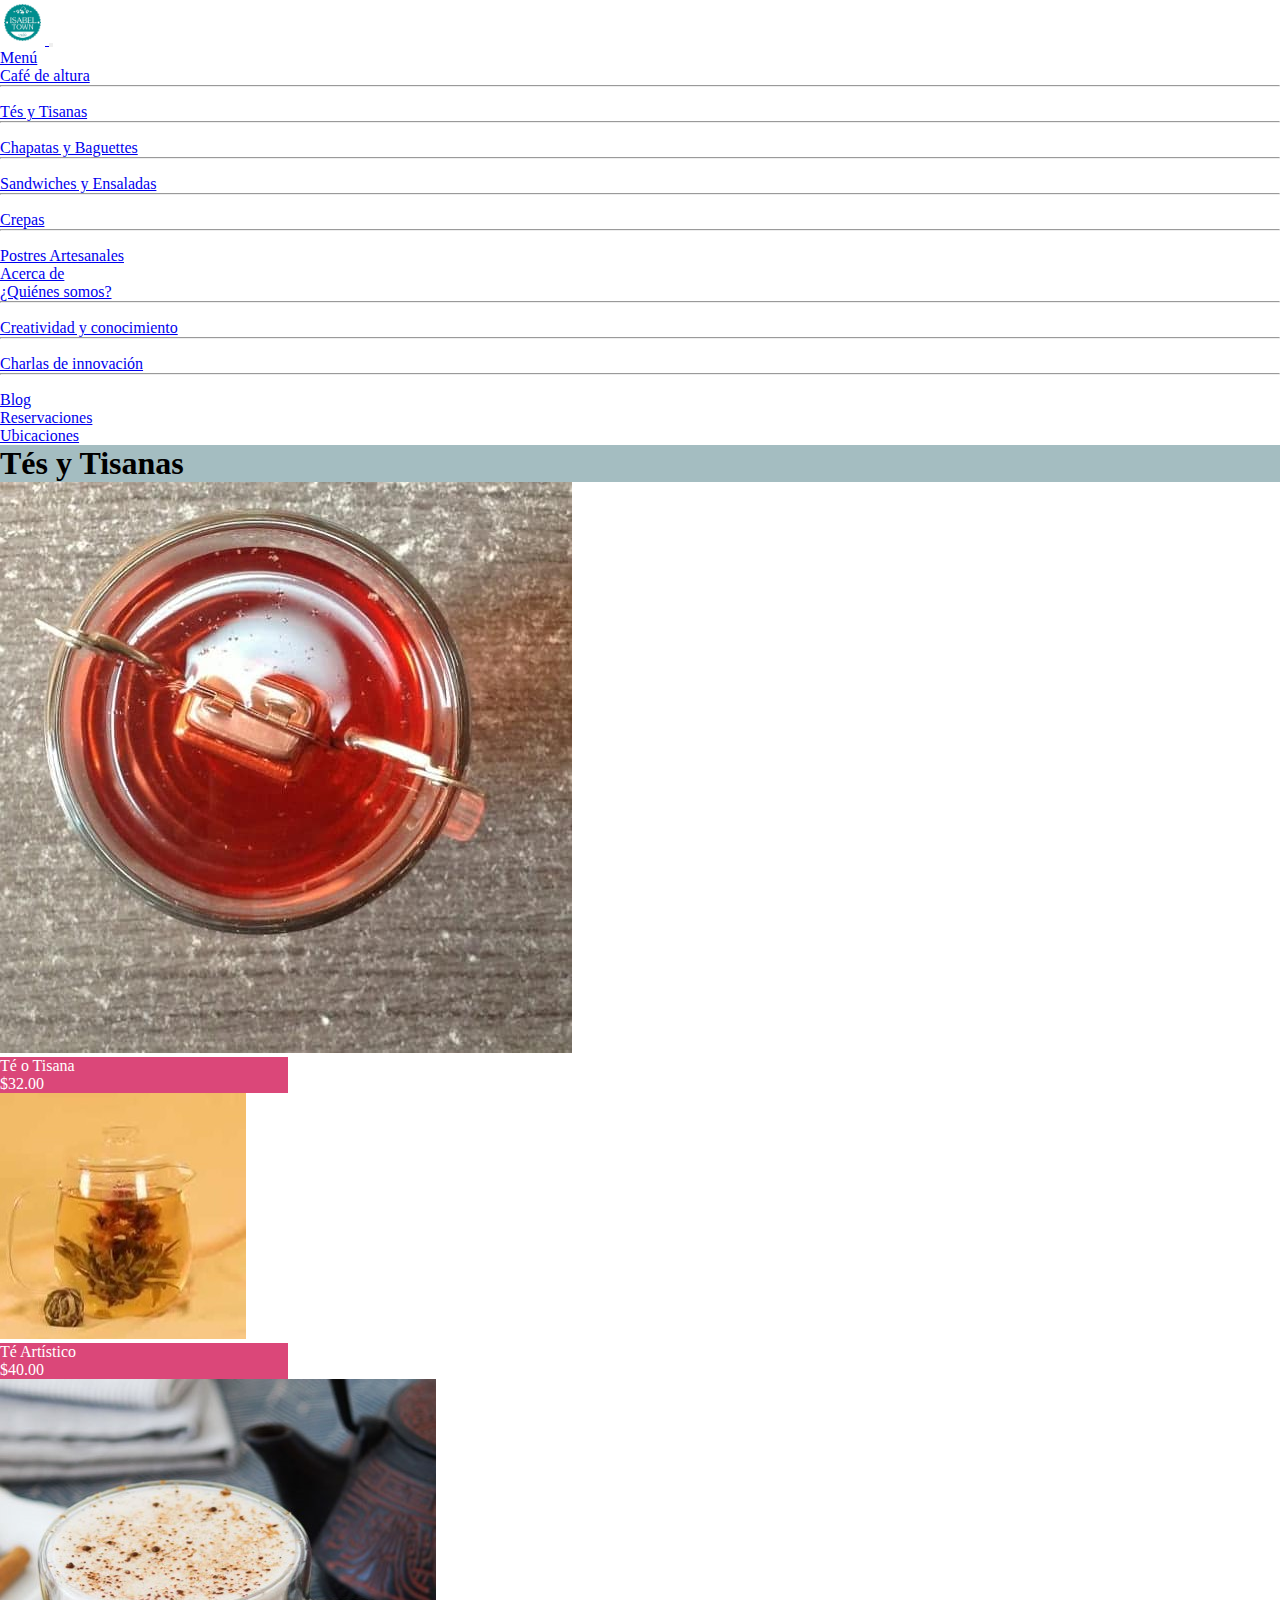
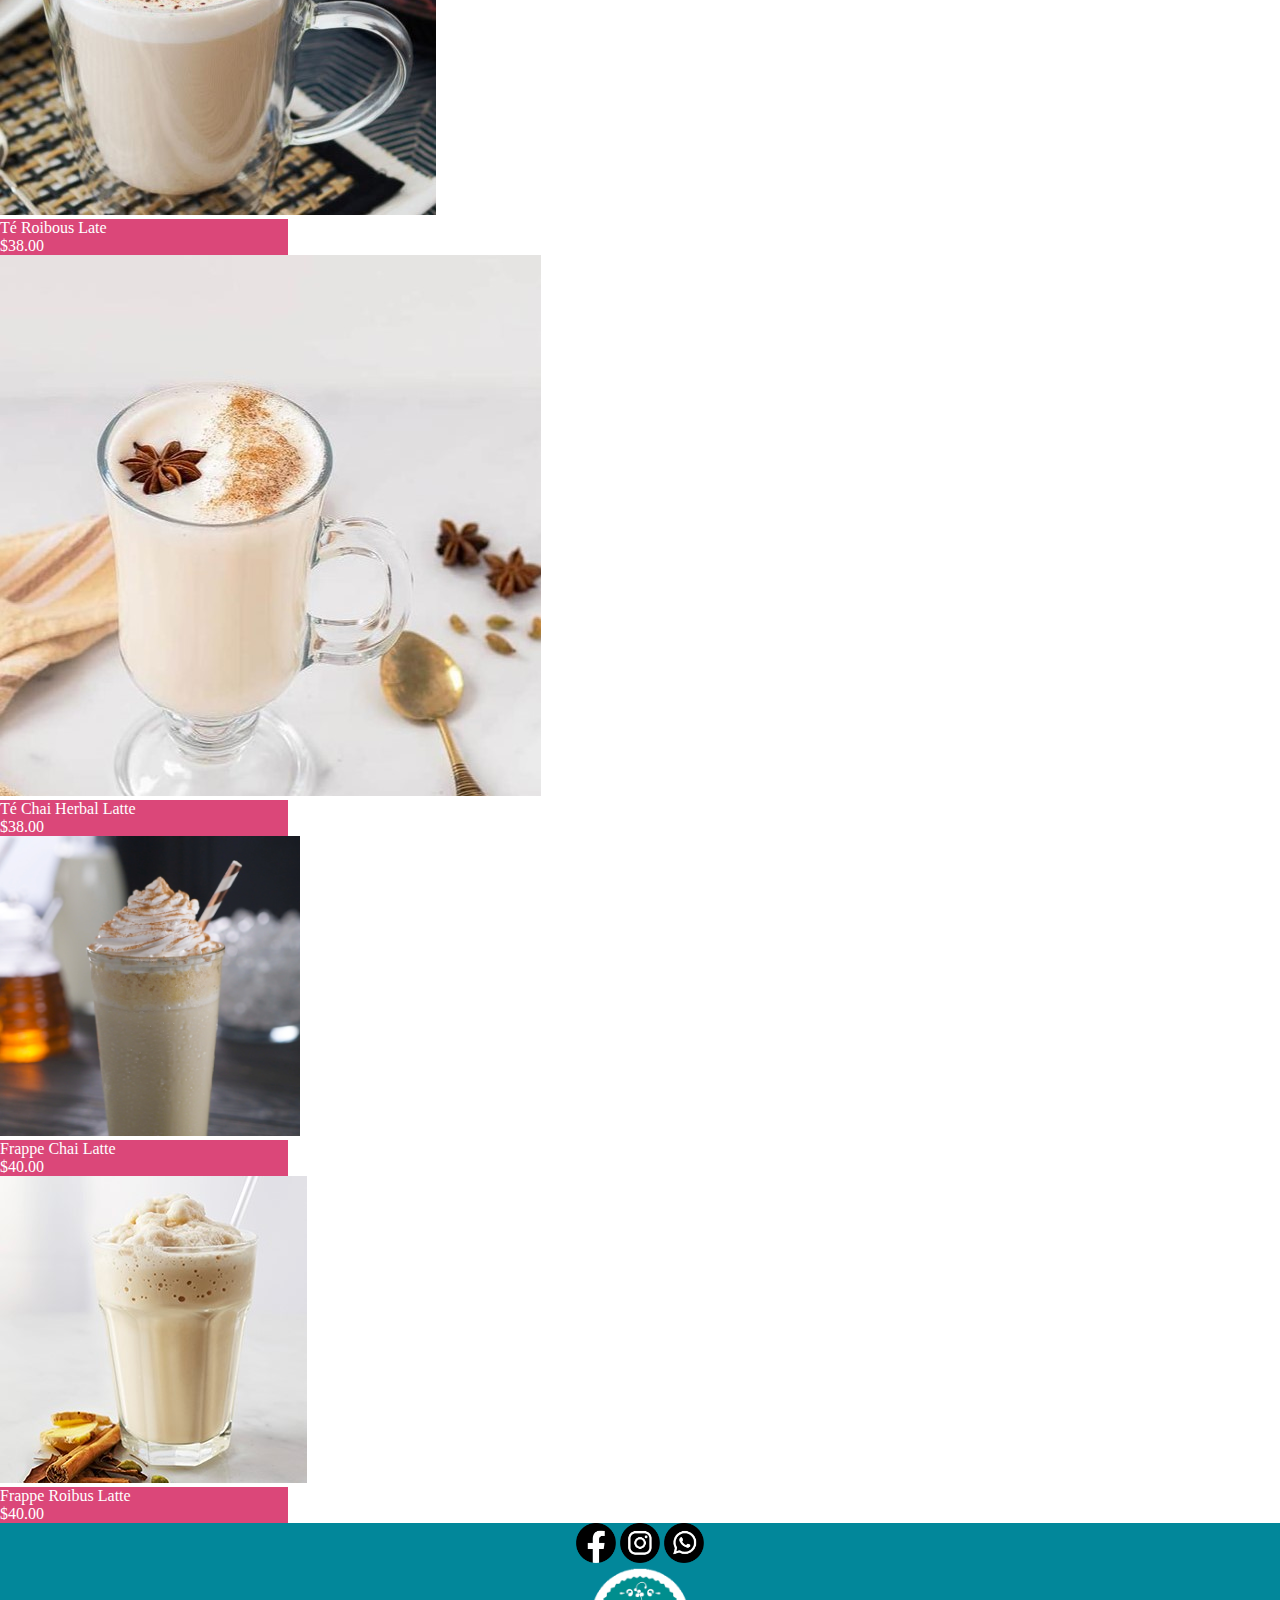
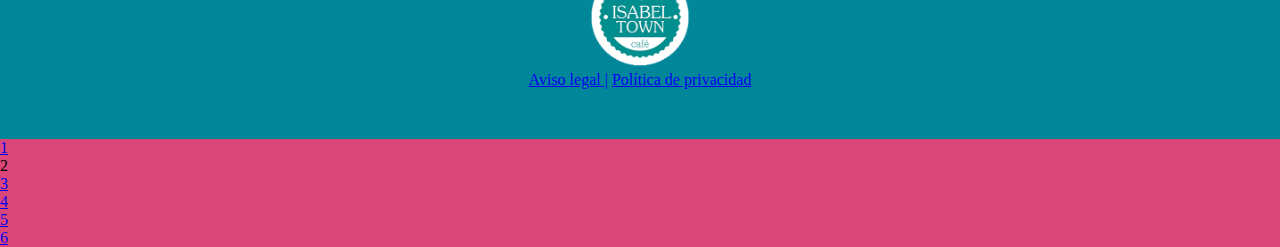
<file: te.html>
<!doctype html>
<html lang="en">
  <head>
    <meta charset="utf-8">
    <meta name="viewport" content="width=device-width, initial-scale=1">
    <title>Tés y Tisanas</title>
    <link href="https://cdn.jsdelivr.net/npm/bootstrap@5.3.0-alpha3/dist/css/bootstrap.min.css" rel="stylesheet" integrity="sha384-KK94CHFLLe+nY2dmCWGMq91rCGa5gtU4mk92HdvYe+M/SXH301p5ILy+dN9+nJOZ" crossorigin="anonymous">
    <link href="estilos.css" rel="stylesheet" type="text/css">
  </head>
	
		<nav class="navbar navbar-expand-lg bg-light">
  <div class="container-fluid">
   <a class="navbar-brand mx-2" href="index.html">
      <img src="images.png" alt="Bootstrap" width="45px">
	  </a>
    <button class="navbar-toggler" type="button" data-bs-toggle="collapse" data-bs-target="#navbarSupportedContent" aria-controls="navbarSupportedContent" aria-expanded="false" aria-label="Toggle navigation">
      <span class="navbar-toggler-icon"></span>
    </button>
    <div class="collapse navbar-collapse mx-5" id="navbarSupportedContent">
      <ul class="navbar-nav me-auto mb-2 mb-lg-0 ">
        
	

        <li class="nav-item dropdown">
          <a class="nav-link dropdown-toggle" href="#" role="button" data-bs-toggle="dropdown" aria-expanded="false">
            Menú
          </a>
          <ul class="dropdown-menu">
            <li><a class="dropdown-item" href="cafe.html">Café de altura</a></li>
			<li><hr class="dropdown-divider"></li>
            <li><a class="dropdown-item" href="te.html">Tés y Tisanas</a></li>
            <li><hr class="dropdown-divider"></li>
            <li><a class="dropdown-item" href="chapa.html">Chapatas y Baguettes</a></li>
			<li><hr class="dropdown-divider"></li>
			<li><a class="dropdown-item" href="sandw.html">Sandwiches y Ensaladas</a></li>
			<li><hr class="dropdown-divider"></li>
			<li><a class="dropdown-item" href="crepas.html">Crepas</a></li>
			<li><hr class="dropdown-divider"></li>
			<li><a class="dropdown-item" href="postres.html">Postres Artesanales</a></li>
          </ul>
        </li>
		
		  <li class="nav-item dropdown">
          <a class="nav-link dropdown-toggle" href="#" role="button" data-bs-toggle="dropdown" aria-expanded="false">
            Acerca de
          </a>
          <ul class="dropdown-menu">
            <li><a class="dropdown-item" href="quienes.html">¿Quiénes somos?</a></li>
			<li><hr class="dropdown-divider"></li>
            <li><a class="dropdown-item" href="creat.html">Creatividad y conocimiento</a></li>
            <li><hr class="dropdown-divider"></li>
            <li><a class="dropdown-item" href="charlas.html">Charlas de innovación</a></li>
			<li><hr class="dropdown-divider"></li>
			<li><a class="dropdown-item" href="blog.html">Blog</a></li>
          </ul>
        </li>
		  
		<li class="nav-item">
          <a class="nav-link" href="reservacion.html">Reservaciones</a>
        </li>
		  
		<li class="nav-item">
          <a class="nav-link" href="ubicaciones.html">Ubicaciones</a>
        </li>
        
      </ul>
    </div>
  </div>
</nav>
	
<body>
	
	 <header>
	<div class="conteiner-fluid">
	<h1 class="fw-bold text-light px-5 pt-3 pb-4 text-center">Tés y Tisanas</h1>	 
	</div>
	</header>
<section class="container-fluid">
	<div class="row justify-content-center m-auto">
		<div class="card col-4 text-center mt-4 mx-4 border-white" style="width: 18rem;">
  		<img src="infu.jpg" class="card-img-top rounded">
  		<div class="card-body a rounded mt-2">
    	<p class="card-text"> Té o Tisana <br>$32.00</p></div>
	  </div>
		<div class="card col-4 text-center mt-4 mx-4 border-white" style="width: 18rem;">
  		<img src="art.jpg" class="card-img-top rounded">
  		<div class="card-body a rounded mt-2">
    	<p class="card-text"> Té Artístico <br>$40.00</p></div>
	  </div>
		<div class="card col-4 text-center mt-4 mx-4 border-white" style="width: 18rem;">
  		<img src="roibus.jpg" class="card-img-top rounded">
  		<div class="card-body a rounded mt-2">
    	<p class="card-text"> Té Roibous Late <br>$38.00</p></div>
	  </div>
		<div class="card col-4 text-center mt-4 mx-4 border-white" style="width: 18rem;">
  		<img src="chai.jpg" class="card-img-top rounded">
  		<div class="card-body a rounded mt-2">
    	<p class="card-text"> Té Chai Herbal Latte <br>$38.00</p></div>
	  </div>
		
	  <div class="card col-4 text-center mt-4 mx-4 mb-4 border-white" style="width: 18rem;">
  		<img src="frap chai.png" class="card-img-top rounded">
  		<div class="card-body a rounded mt-2">
    	<p class="card-text"> Frappe Chai Latte <br>$40.00</p></div>
	  </div>
	  <div class="card col-4 text-center mt-4 mx-4 mb-4 border-white" style="width: 18rem;">
  		<img src="frap chai.jpeg" class="card-img-top rounded">
  		<div class="card-body a rounded mt-2">
    	<p class="card-text"> Frappe Roibus Latte<br>$40.00</p></div>
	  </div>
  </div>
</section>
	

	
	<footer>
	<div class="container pt-5">
		<center><div class="row">
		  <div class="col-3 mt-4 mx-auto">
		    <a href="https://www.facebook.com/IsabelTownCafe"><img src="f.png" width="40px"  class="mx-3 mb-1"/></a> 
			<a href="https://www.instagram.com/isabeltown/"><img src="i.png" width="40px" class="mx-3 mb-1"/></a>
			<a href="https://web.whatsapp.com/"><img src="w.png" width="40px" class="mx-3 mb-1"/></a>
			</div>
			<div class="col-1 mx-auto"> <a href="index.html"><img src="images.png" width="100px" class=""/></a> 
			</div>
		  <div class="col-3 mt-5 mx-auto">
			<a href="https://www.workcafe.com.mx/assets/pdf/AvisoLegal.pdf" class="link-light link-offset-2 link-underline link-underline-opacity-0 m-0 p-0">Aviso legal |</a>
			<a href="https://www.gob.mx/cms/uploads/attachment/file/92883/POLITICA_DE_PRIVACIDAD_INDAABIN.pdf" class= "link-light link-offset-2 link-underline link-underline-opacity-0 m-0 p-0"> Política de privacidad</a>
			</div>
      </div></center>	
	</div>
	<section class="barra"> 
		
		<nav aria-label="...">
  <ul class="pagination pagination-sm justify-content-center pt-2 pb-2 m-0">
    <li class="page-item"><a class="page-link" href="cafe.html">1</a></li>
	<li class="page-item active" aria-current="page">
      <span class="page-link">2</span>
    </li>
    <li class="page-item"><a class="page-link" href="chapa.html">3</a></li>
	<li class="page-item"><a class="page-link" href="sandw.html">4</a></li>
	<li class="page-item"><a class="page-link" href="crepas.html">5</a></li>
	<li class="page-item"><a class="page-link" href="postres.html">6</a></li>
  </ul>
</nav></section>
	</footer>

<script src="https://cdn.jsdelivr.net/npm/bootstrap@5.3.0-alpha3/dist/js/bootstrap.bundle.min.js" integrity="sha384-ENjdO4Dr2bkBIFxQpeoTz1HIcje39Wm4jDKdf19U8gI4ddQ3GYNS7NTKfAdVQSZe" crossorigin="anonymous"></script>
</body>
</html>
</file>
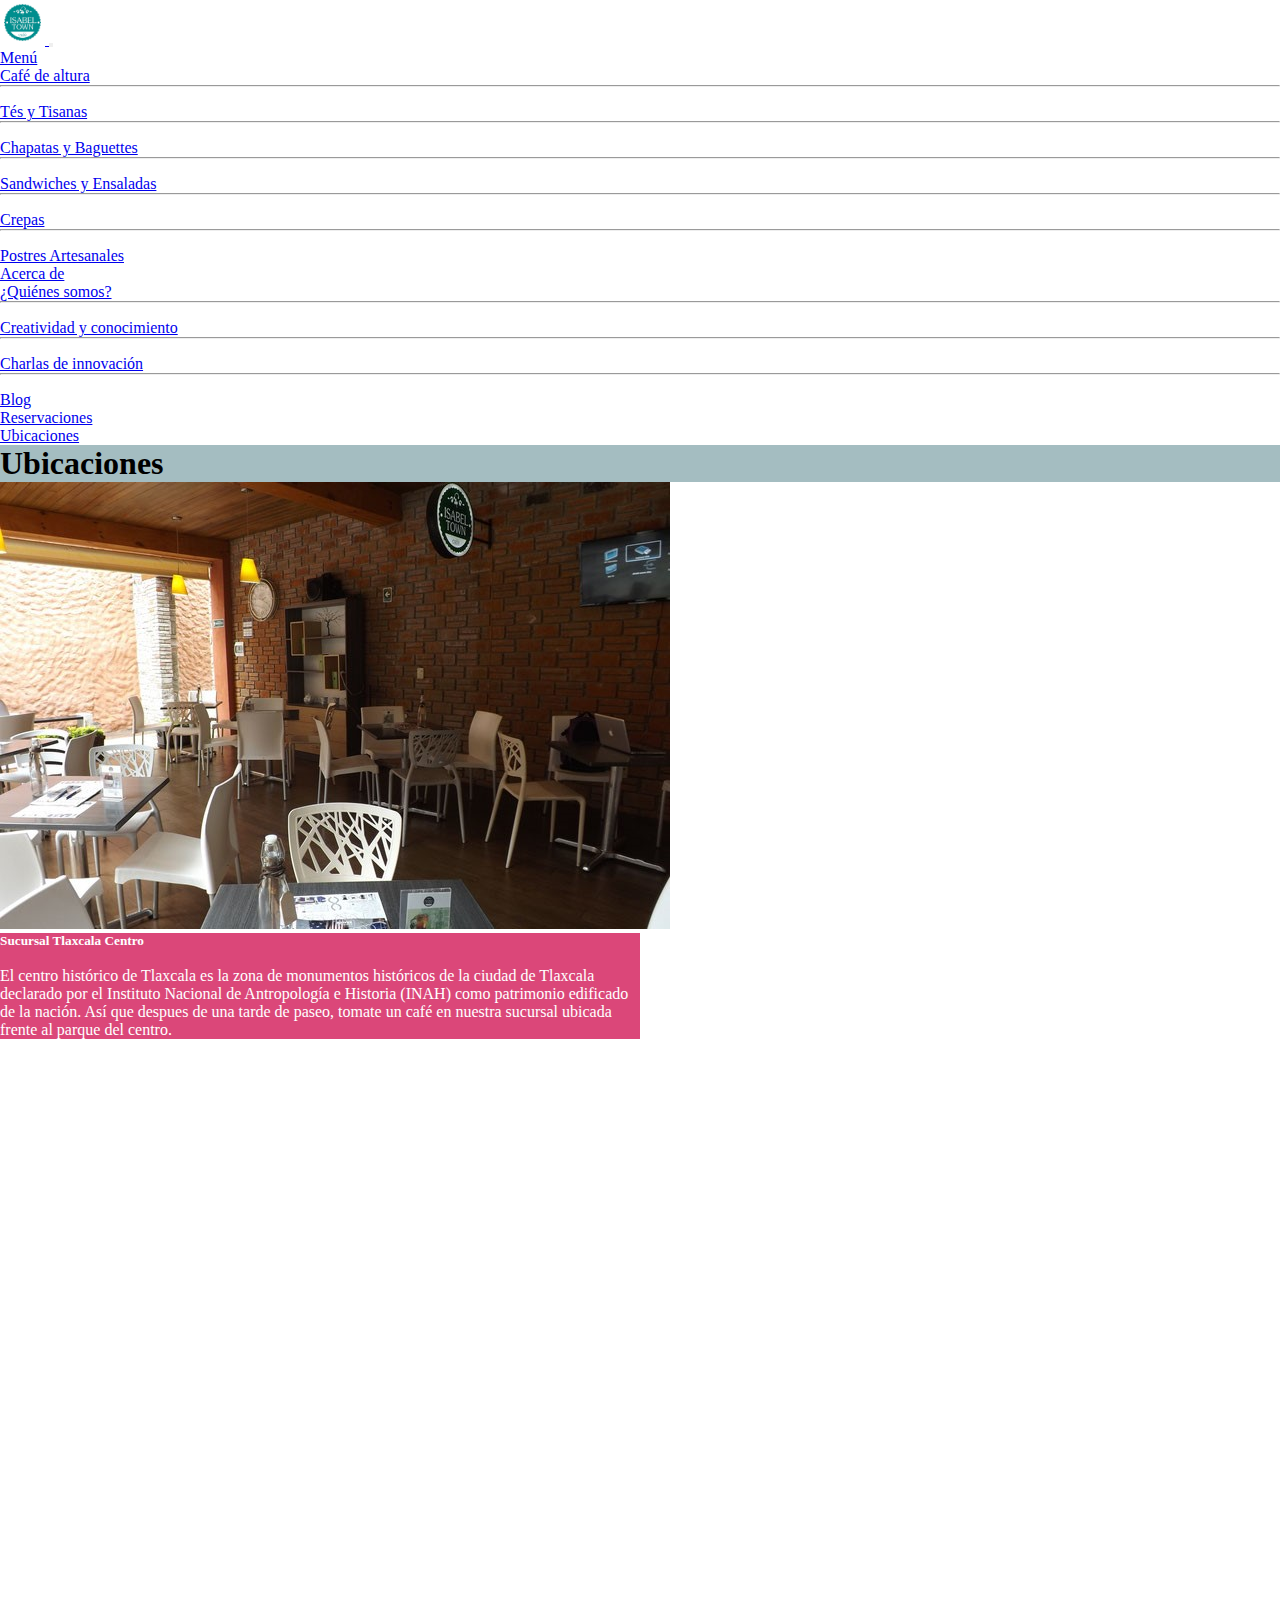
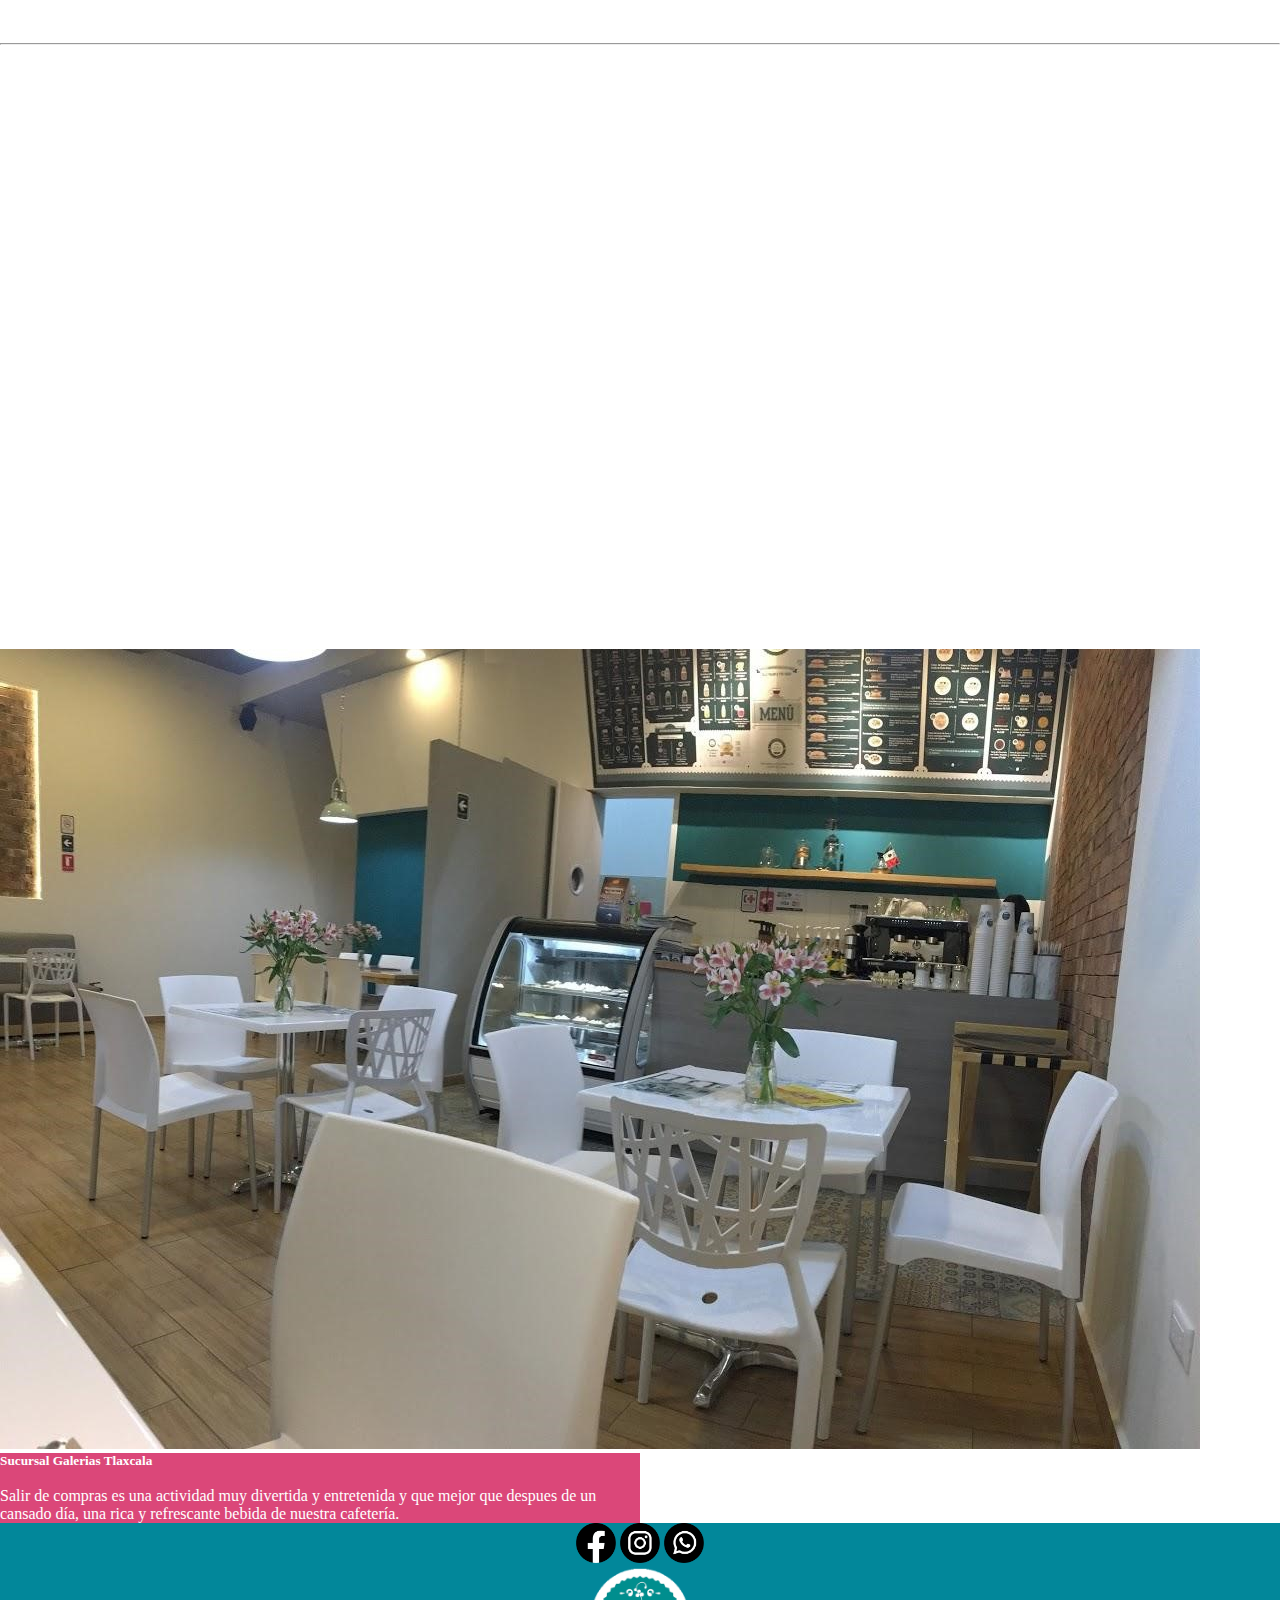
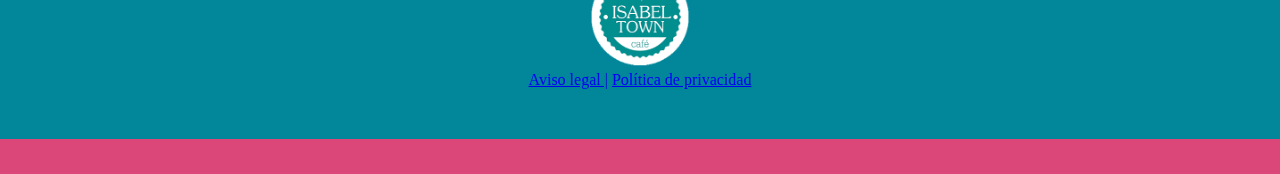
<file: ubicaciones.html>
<!doctype html>
<html lang="en">
  <head>
    <meta charset="utf-8">
    <meta name="viewport" content="width=device-width, initial-scale=1">
    <title>Ubicaciones</title>
    <link href="https://cdn.jsdelivr.net/npm/bootstrap@5.3.0-alpha3/dist/css/bootstrap.min.css" rel="stylesheet" integrity="sha384-KK94CHFLLe+nY2dmCWGMq91rCGa5gtU4mk92HdvYe+M/SXH301p5ILy+dN9+nJOZ" crossorigin="anonymous">
    <link href="estilos.css" rel="stylesheet" type="text/css">
  </head>
	
		<nav class="navbar navbar-expand-lg bg-light">
  <div class="container-fluid">
   <a class="navbar-brand mx-2" href="index.html">
      <img src="images.png" alt="Bootstrap" width="45px">
	  </a>
    <button class="navbar-toggler" type="button" data-bs-toggle="collapse" data-bs-target="#navbarSupportedContent" aria-controls="navbarSupportedContent" aria-expanded="false" aria-label="Toggle navigation">
      <span class="navbar-toggler-icon"></span>
    </button>
    <div class="collapse navbar-collapse mx-5" id="navbarSupportedContent">
      <ul class="navbar-nav me-auto mb-2 mb-lg-0 ">
        
	

        <li class="nav-item dropdown">
          <a class="nav-link dropdown-toggle" href="#" role="button" data-bs-toggle="dropdown" aria-expanded="false">
            Menú
          </a>
          <ul class="dropdown-menu">
            <li><a class="dropdown-item" href="cafe.html">Café de altura</a></li>
			<li><hr class="dropdown-divider"></li>
            <li><a class="dropdown-item" href="te.html">Tés y Tisanas</a></li>
            <li><hr class="dropdown-divider"></li>
            <li><a class="dropdown-item" href="chapa.html">Chapatas y Baguettes</a></li>
			<li><hr class="dropdown-divider"></li>
			<li><a class="dropdown-item" href="sandw.html">Sandwiches y Ensaladas</a></li>
			<li><hr class="dropdown-divider"></li>
			<li><a class="dropdown-item" href="crepas.html">Crepas</a></li>
			<li><hr class="dropdown-divider"></li>
			<li><a class="dropdown-item" href="postres.html">Postres Artesanales</a></li>
          </ul>
        </li>
		
		  <li class="nav-item dropdown">
          <a class="nav-link dropdown-toggle" href="#" role="button" data-bs-toggle="dropdown" aria-expanded="false">
            Acerca de
          </a>
          <ul class="dropdown-menu">
            <li><a class="dropdown-item" href="quienes.html">¿Quiénes somos?</a></li>
			<li><hr class="dropdown-divider"></li>
            <li><a class="dropdown-item" href="creat.html">Creatividad y conocimiento</a></li>
            <li><hr class="dropdown-divider"></li>
            <li><a class="dropdown-item" href="charlas.html">Charlas de innovación</a></li>
			<li><hr class="dropdown-divider"></li>
			<li><a class="dropdown-item" href="blog.html">Blog</a></li>
          </ul>
        </li>
		  
		<li class="nav-item">
          <a class="nav-link" href="reservacion.html">Reservaciones</a>
        </li>
		  
		<li class="nav-item">
          <a class="nav-link" href="ubicaciones.html">Ubicaciones</a>
        </li>
        
      </ul>
    </div>
  </div>
</nav>
	
<body>
	
	 <header>
	<div class="conteiner-fluid">
	<h1 class="fw-bold text-light px-5 pt-3 pb-4 text-center">Ubicaciones</h1>	 
	</div>
	</header>
	
<section class="container-fluid">
	<div class="row justify-content-center m-auto">
		<div class="card col-md-6 mt-4 mx-4 border-white" style="width: 40rem;">
  		<img src="ubic1.jpg" class="card-img-top rounded">
  		<div class="card-body rounded mt-2">
    	<p class="card-text"><h5 class="">Sucursal Tlaxcala Centro </h5>
			<br>El centro histórico de Tlaxcala es la zona de monumentos históricos de la ciudad de Tlaxcala declarado por el Instituto Nacional de Antropología e Historia (INAH) como patrimonio edificado de la nación. Así que despues de una tarde de paseo, tomate un café en nuestra sucursal ubicada frente al parque del centro.</p></div>
	  </div>
	
		<div class="col-md-6 mt-5">
		<center><iframe src="https://www.google.com/maps/embed?pb=!1m18!1m12!1m3!1d3765.2221802500144!2d-98.2411931851742!3d19.31616288695055!2m3!1f0!2f0!3f0!3m2!1i1024!2i768!4f13.1!3m3!1m2!1s0x85cfd93ea3b4de8d%3A0x993eddd8f19d3d48!2sIsabel%20Town%20Caf%C3%A9!5e0!3m2!1ses-419!2smx!4v1676315897617!5m2!1ses-419!2smx" class="container-lg" width="100%" height="600px" style="border:0;" allowfullscreen="" loading="lazy" referrerpolicy="no-referrer-when-downgrade"></iframe></center> 
		</div>
	</div>
</section>
	
	<div class="container">
	<div class="row align-content-center mt-4">
			<div class="col"><hr class="border border-dark border-3 opacity-75"></div>
		</div></div>
	
	<section class="container-fluid mt-2">
	<div class="row justify-content-center m-auto">
		<div class="col-md-6 rounded mt-3">
		 <center> <iframe src="https://www.google.com/maps/embed?pb=!1m18!1m12!1m3!1d3765.821172783307!2d-98.2315662851746!3d19.290141386965374!2m3!1f0!2f0!3f0!3m2!1i1024!2i768!4f13.1!3m3!1m2!1s0x85cfd95659fdd7e9%3A0x4d41445d75bbbce5!2sIsabel%20Town%20Caf%C3%A9!5e0!3m2!1ses-419!2smx!4v1676315842188!5m2!1ses-419!2smx" class="container-fluid" style="border:0; height: 600px; width: 100%" allowfullscreen="" loading="lazy" referrerpolicy="no-referrer-when-downgrade"></iframe></center>
		</div>
		
		<div class="card col-md-6 mt-4 mx-4 border-white" style="width: 40rem;">
  		<img src="ubic2.jpg" class="card-img-top rounded">
  		<div class="card-body rounded mt-2">
    	<p class="card-text"><h5 class="text-align-start">Sucursal Galerias Tlaxcala </h5>
			<br>Salir de compras es una actividad muy divertida y entretenida y que mejor que despues de un cansado día, una rica y refrescante bebida de nuestra cafetería.</p></div>
	  </div>
  </div>
</section>
	

	
	<footer>
		
	<div class="container pt-5 mt-4">
		<center><div class="row">
		  <div class="col-3 mt-4 mx-auto">
		    <a href="https://www.facebook.com/IsabelTownCafe"><img src="f.png" width="40px"  class="mx-3 mb-1"/></a> 
			<a href="https://www.instagram.com/isabeltown/"><img src="i.png" width="40px" class="mx-3 mb-1"/></a>
			<a href="https://web.whatsapp.com/"><img src="w.png" width="40px" class="mx-3 mb-1"/></a>
			</div>
			<div class="col-2 mt-4 mx-auto"> <a href="index.html"><img src="images.png" width="100px" class=""/></a> 
			</div>
		  <div class="col-3 mt-5 mx-auto">
			<a href="https://www.workcafe.com.mx/assets/pdf/AvisoLegal.pdf" class="link-light link-offset-2 link-underline link-underline-opacity-0 m-0 p-0">Aviso legal |</a>
			<a href="https://www.gob.mx/cms/uploads/attachment/file/92883/POLITICA_DE_PRIVACIDAD_INDAABIN.pdf" class= "link-light link-offset-2 link-underline link-underline-opacity-0 m-0 p-0"> Política de privacidad</a>
			</div>
      </div></center>	
	</div>
		
	<section class="barra" style="height: 35px"></section>
	</footer>

<script src="https://cdn.jsdelivr.net/npm/bootstrap@5.3.0-alpha3/dist/js/bootstrap.bundle.min.js" integrity="sha384-ENjdO4Dr2bkBIFxQpeoTz1HIcje39Wm4jDKdf19U8gI4ddQ3GYNS7NTKfAdVQSZe" crossorigin="anonymous"></script>
</body>
</html>
</file>
<file: estilos.css>
*{
	margin:0px;
	padding:0px;
}

h2{
	color: deeppink;
}
footer{
	 background-color: #02879A;
}
header{
	background-color: #A4BDC1;
}
.barra {
    background-color: #DB4779;
    width: 100%;
    height: auto;
    margin-top: 50px;
}
#galeria .col-lg-4{
    padding-top: 50px;
    padding-right: 25px;
    padding-left: 25px;
    padding-bottom: 50px;
}
.card-body{
	background-color: #DB4779;
	color: white;
}
.quienes{
    background-image: url(nosotros.jpg);
    background-size: cover;
    padding-bottom: 31%;	
}.blog{
    background-image: url(blog.jpg);
    background-size: cover;
    padding-bottom: 37%;
    color: #02879A;	
}
h3{
	color: #02879A;
}
</file>
